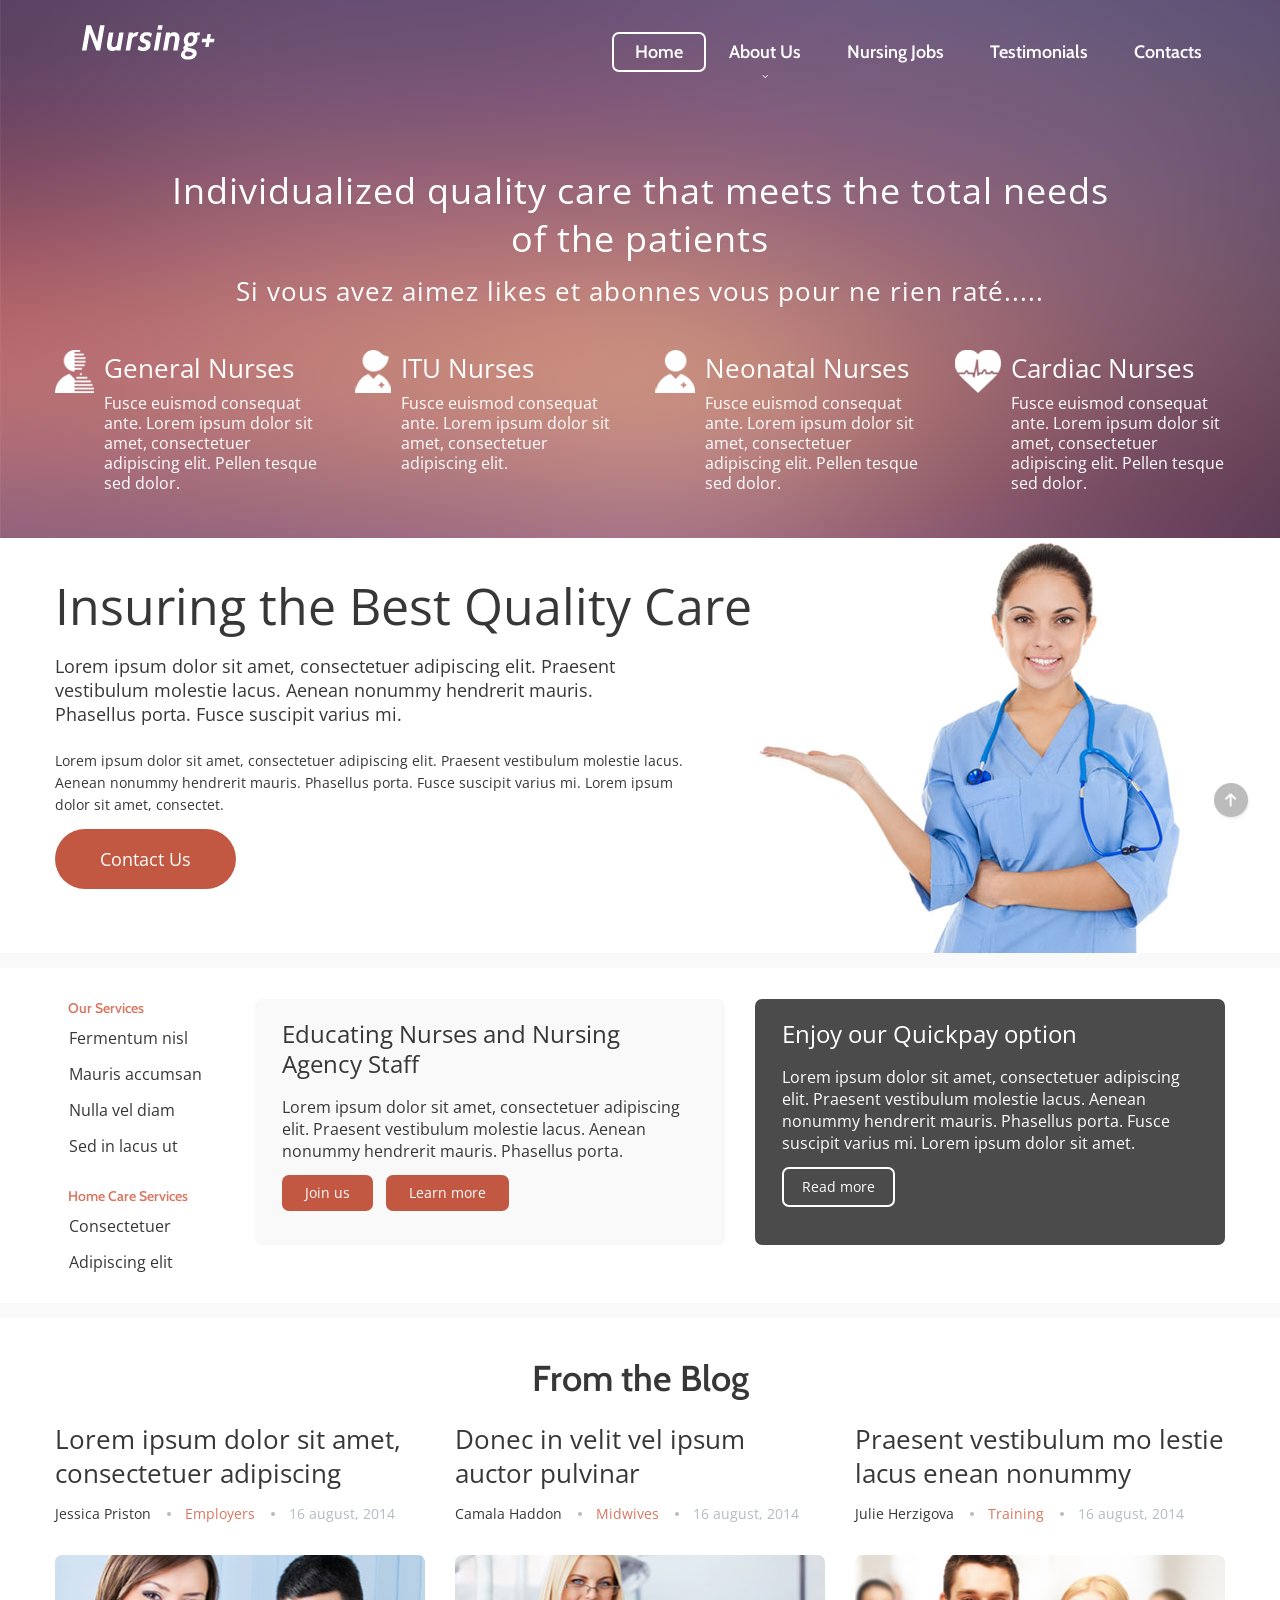
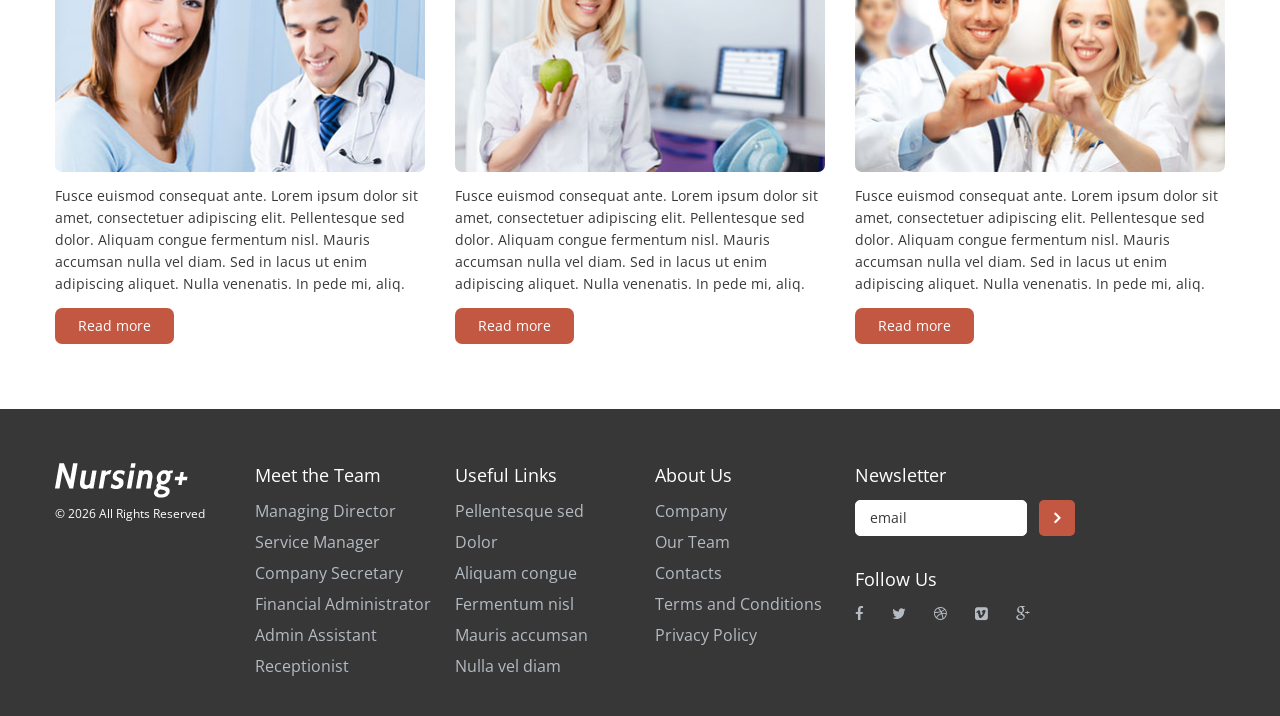
<file: index.html>
<!DOCTYPE html>
<html lang="en">
<head>
<title>Home</title>
<meta charset="utf-8">    
<meta name="viewport" content="width=device-width, initial-scale=1.0">
<link rel="icon" href="img/favicon.ico" type="image/x-icon">
<link rel="shortcut icon" href="img/favicon.ico" type="image/x-icon" />
<meta name="description" content="Your description">
<meta name="keywords" content="Your keywords">
<meta name="author" content="Your name">
<meta name = "format-detection" content = "telephone=no" />
<!--CSS-->
<link rel="stylesheet" href="css/bootstrap.css" >
<link rel="stylesheet" href="css/style.css">
<link rel="stylesheet" href="css/animate.css">
<link rel="stylesheet" href="fonts/font-awesome.css">
<!--JS-->
<script src="js/jquery.js"></script>
<script src="js/jquery-migrate-1.2.1.min.js"></script>
<script src="js/jquery.easing.1.3.js"></script>
<script src="js/jquery.mobilemenu.js"></script>
<script src="js/jquery.equalheights.js"></script> 
<script src="js/sForm.js"></script>
<!--[if (gt IE 9)|!(IE)]><!-->
<script src="js/wow/wow.js"></script>
<script src="js/wow/device.min.js"></script>
<script>
    $(document).ready(function () {       
      if ($('html').hasClass('desktop')) {
        new WOW().init();
      }   
    });
</script>
<!--<![endif]-->

<!--[if lt IE 9]>
    <script src="https://oss.maxcdn.com/libs/html5shiv/3.7.0/html5shiv.js"></script>
    <script src="https://oss.maxcdn.com/libs/respond.js/1.3.0/respond.min.js"></script>

    <div id="ie6-alert" style="width: 100%; text-align:center;">
    <img src="http://beatie6.frontcube.com/images/ie6.jpg" alt="Upgrade IE 6" width="640" height="344" border="0" usemap="#Map" longdesc="http://die6.frontcube.com" />
      <map name="Map" id="Map"><area shape="rect" coords="496,201,604,329" href="http://www.microsoft.com/windows/internet-explorer/default.aspx" target="_blank" alt="Download Interent Explorer" /><area shape="rect" coords="380,201,488,329" href="http://www.apple.com/safari/download/" target="_blank" alt="Download Apple Safari" /><area shape="rect" coords="268,202,376,330" href="http://www.opera.com/download/" target="_blank" alt="Download Opera" /><area shape="rect" coords="155,202,263,330" href="http://www.mozilla.com/" target="_blank" alt="Download Firefox" />
        <area shape="rect" coords="35,201,143,329" href="http://www.google.com/chrome" target="_blank" alt="Download Google Chrome" />
      </map>
  </div>
  <![endif]-->
</head>
<body>
<!--header-->
<header class="indent clearfix">
    <div class="container">
        <h1 class="navbar-brand navbar-brand_ wow fadeIn" data-wow-delay="0.2s"><a href="index.html"><img src="img/logo.png" alt="logo"></a></h1>
        <nav class="navbar navbar-default navbar-static-top tm_navbar clearfix" role="navigation">
            <ul class="nav sf-menu clearfix">
                <li class="active"><a href="index.html">Home</a></li>
                <li class="sub-menu"><a href="index-1.html">About Us</a><span class="fa fa-angle-down"></span>
                    <ul class="submenu">
        				<li><a href="#">Aliquam congue</a></li>
        				<li><a href="#">Fermentum nisl</a><span class="fa fa-angle-right"></span>
                            <ul class="submenu">
                                <li><a href="#">In pede mi</a></li>
                                <li><a href="#">Aliquet sit amet</a></li>
                                <li><a href="#">Auctor ut, ligula</a></li>
                            </ul> 
                        </li>
        				<li><a href="#">Mauris accumsan</a></li>
        			</ul>
                </li>
                <li><a href="index-2.html">Nursing Jobs</a></li>
                <li><a href="index-3.html">Testimonials</a></li>
                <li><a href="index-4.html">Contacts</a></li>
            </ul>
        </nav>
        <div class="clearfix"></div>
        <div class="row">
            <div class="col-lg-10 col-lg-offset-1">
                <div class="box">
                    <p class="title">Individualized quality care that meets the total needs of the patients</p>
                    <p class="description">Si vous avez aimez likes et abonnes vous pour ne rien raté.....</p>
                    
                </div>
            </div>
            <div class="col-lg-3 col-md-3 col-sm-6">
                <div class="list_box">
                    <figure><img src="img/page1_icon1.png" alt=""></figure>
                    <div class="extra-wrap">
                        <p class="title">General Nurses</p>
                        <p>Fusce euismod consequat ante. Lorem ipsum dolor sit amet, consectetuer adipiscing elit. Pellen tesque sed dolor.</p>
                    </div>
                </div>
            </div>
            <div class="col-lg-3 col-md-3 col-sm-6">
                <div class="list_box">
                    <figure><img src="img/page1_icon2.png" alt=""></figure>
                    <div class="extra-wrap">
                        <p class="title">ITU Nurses</p>
                        <p>Fusce euismod consequat ante. Lorem ipsum dolor sit amet, consectetuer adipiscing elit. </p>
                    </div>
                </div>
            </div>
            <div class="col-lg-3 col-md-3 col-sm-6">
                <div class="list_box">
                    <figure><img src="img/page1_icon3.png" alt=""></figure>
                    <div class="extra-wrap">
                        <p class="title">Neonatal Nurses</p>
                        <p>Fusce euismod consequat ante. Lorem ipsum dolor sit amet, consectetuer adipiscing elit. Pellen tesque sed dolor. </p>
                    </div>
                </div>
            </div>
            <div class="col-lg-3 col-md-3 col-sm-6">
                <div class="list_box">
                    <figure><img src="img/page1_icon4.png" alt=""></figure>
                    <div class="extra-wrap">
                        <p class="title">Cardiac Nurses</p>
                        <p>Fusce euismod consequat ante. Lorem ipsum dolor sit amet, consectetuer adipiscing elit. Pellen tesque sed dolor. </p>
                    </div>
                </div>
            </div>
        </div>
    </div>
</header>
<!--content-->
<div class="content"> 
    <div class="thumb-box1">
        <div class="container">
            <section>
                <div class="row">
                    <div class="col-lg-8">
                        <p class="title wow fadeInLeft">Insuring the Best Quality Care</p>
                        <div class="row">
                            <div class="col-lg-9 wow fadeInLeft">
                                <p class="description">Lorem ipsum dolor sit amet, consectetuer adipiscing elit. Praesent vestibulum molestie lacus. Aenean nonummy hendrerit mauris. Phasellus porta. Fusce suscipit varius mi.</p>
                            </div>
                            <div class="col-lg-10 wow fadeInLeft">
                                <p>Lorem ipsum dolor sit amet, consectetuer adipiscing elit. Praesent vestibulum molestie lacus. Aenean nonummy hendrerit mauris. Phasellus porta. Fusce suscipit varius mi. Lorem ipsum dolor sit amet, consectet.</p>
                                <a href="index-4.html" class="btn-default btn1">Contact Us</a>
                            </div>
                        </div>
                    </div>
                </div>
            </section>
        </div>
    </div>
    <div class="thumb-box2">
        <div class="container">
            <div class="row">
                <div class="col-lg-2 col-md-6 col-sm-6 wow fadeInUp">
                    <p class="title">Our Services</p>
                    <ul class="list1">
                        <li><a href="#">Fermentum nisl</a></li>
                        <li><a href="#">Mauris accumsan</a></li>
                        <li><a href="#">Nulla vel diam</a></li>
                        <li><a href="#">Sed in lacus ut</a></li>
                    </ul>
                    <p class="title">Home Care Services</p>
                    <ul class="list1">
                        <li><a href="#">Consectetuer</a></li>
                        <li><a href="#">Adipiscing elit</a></li>
                    </ul>
                </div>
                <div class="col-lg-5 col-md-6 col-sm-6 wow fadeInUp" data-wow-delay="0.1s">
                    <div class="box maxheight">
                        <p class="description">Educating Nurses and Nursing Agency Staff</p>
                        <p>Lorem ipsum dolor sit amet, consectetuer adipiscing elit. Praesent vestibulum molestie lacus. Aenean nonummy hendrerit mauris. Phasellus porta.</p>
                        <a href="#" class="btn-default btn2">Join us</a>
                        <a href="#" class="btn-default btn2">Learn more</a>
                    </div>
                </div>
                <div class="col-lg-5 col-md-12 col-sm-12 wow fadeInUp" data-wow-delay="0.2s">
                    <div class="box2 maxheight">
                        <p class="description">Enjoy our Quickpay option</p>
                        <p>Lorem ipsum dolor sit amet, consectetuer adipiscing elit. Praesent vestibulum molestie lacus. Aenean nonummy hendrerit mauris. Phasellus porta. Fusce suscipit varius mi. Lorem ipsum dolor sit amet.</p>
                        <a href="#" class="btn-default btn3">Read more</a>
                    </div>
                </div>
            </div>
        </div>
    </div>
    <div class="thumb-box3">
        <div class="container">
            <h2 class="indent">From the Blog</h2>
            <div class="row">
                <div class="col-lg-4 col-md-4 col-sm-4 wow fadeInUp">
                    <p class="title">Lorem ipsum dolor sit amet, consectetuer adipiscing</p>
                    <p class="meta">Jessica Priston <a href="#">Employers</a> <time datetime="2014-01-01">16 august, 2014</time></p>
                    <div class="thumb-pad1">
                        <div class="thumbnail">
                            <figure><img src="img/page1_pic1.jpg" alt=""></figure>
                            <div class="caption">
                                <p>Fusce euismod consequat ante. Lorem ipsum dolor sit amet, consectetuer adipiscing elit. Pellentesque sed dolor. Aliquam congue fermentum nisl. Mauris accumsan nulla vel diam. Sed in lacus ut enim adipiscing aliquet. Nulla venenatis. In pede mi, aliq.</p>
                                <a href="#" class="btn-default btn2">Read more</a>
                            </div>  
                        </div>
                    </div>
                </div>
                <div class="col-lg-4 col-md-4 col-sm-4 wow fadeInUp" data-wow-delay="0.1s">
                    <p class="title">Donec in velit vel ipsum auctor pulvinar</p>
                    <p class="meta">Camala Haddon <a href="#">Midwives</a> <time datetime="2014-01-01">16 august, 2014</time></p>
                    <div class="thumb-pad1">
                        <div class="thumbnail">
                            <figure><img src="img/page1_pic2.jpg" alt=""></figure>
                            <div class="caption">
                                <p>Fusce euismod consequat ante. Lorem ipsum dolor sit amet, consectetuer adipiscing elit. Pellentesque sed dolor. Aliquam congue fermentum nisl. Mauris accumsan nulla vel diam. Sed in lacus ut enim adipiscing aliquet. Nulla venenatis. In pede mi, aliq.</p>
                                <a href="#" class="btn-default btn2">Read more</a>
                            </div>  
                        </div>
                    </div>
                </div>
                <div class="col-lg-4 col-md-4 col-sm-4 wow fadeInUp" data-wow-delay="0.2s">
                    <p class="title">Praesent vestibulum mo lestie lacus enean nonummy</p>
                    <p class="meta">Julie Herzigova <a href="#">Training</a> <time datetime="2014-01-01">16 august, 2014</time></p>
                    <div class="thumb-pad1">
                        <div class="thumbnail">
                            <figure><img src="img/page1_pic3.jpg" alt=""></figure>
                            <div class="caption">
                                <p>Fusce euismod consequat ante. Lorem ipsum dolor sit amet, consectetuer adipiscing elit. Pellentesque sed dolor. Aliquam congue fermentum nisl. Mauris accumsan nulla vel diam. Sed in lacus ut enim adipiscing aliquet. Nulla venenatis. In pede mi, aliq.</p>
                                <a href="#" class="btn-default btn2">Read more</a>
                            </div>  
                        </div>
                    </div>
                </div>
            </div>
        </div>
    </div>
</div>
<!--footer-->
<footer>
    <div class="container">
        <div class="row">
            <div class="col-lg-2 col-md-12 col-sm-12">
                <figure><img src="img/logo.png" alt=""></figure>
                <p>&copy; <em id="copyright-year"></em> All Rights Reserved</p>
            </div>
            <div class="col-lg-2 col-md-4 col-sm-4">
                <strong>Meet the Team</strong>
                <ul class="list2">
                    <li><a href="#">Managing Director</a></li>
                    <li><a href="#">Service Manager</a></li>
                    <li><a href="#">Company Secretary</a></li>
                    <li><a href="#">Financial Administrator</a></li>
                    <li><a href="#">Admin Assistant</a></li>
                    <li><a href="#">Receptionist</a></li>
                </ul>
            </div>
            <div class="col-lg-2 col-md-4 col-sm-4">
                <strong>Useful Links</strong>
                <ul class="list2">
                    <li><a href="#">Pellentesque sed</a></li>
                    <li><a href="#">Dolor</a></li>
                    <li><a href="#">Aliquam congue</a></li>
                    <li><a href="#">Fermentum nisl</a></li>
                    <li><a href="#">Mauris accumsan</a></li>
                    <li><a href="#">Nulla vel diam</a></li>
                </ul>
            </div>
            <div class="col-lg-2 col-md-4 col-sm-4">
                <strong>About Us</strong>
                <ul class="list2">
                    <li><a href="#">Company</a></li>
                    <li><a href="#">Our Team</a></li>
                    <li><a href="index-4.html">Contacts</a></li>
                    <li><a href="#">Terms and Conditions</a></li>
                    <li><a href="index-5.html">Privacy Policy</a></li>
                </ul>
            </div>
            <div class="col-lg-4 col-md-12 col-sm-12">
                <strong>Newsletter</strong>
                <form id="newsletter" accept-charset="utf-8">
        			<div class="success">Your subscribe request has been sent!</div>
                    <label class="email">
        		    	<input type="email" value="email">
        		    	<span class="error">*This is not a valid email address.</span>
        		    </label>
                    <a href="#" data-type="submit" class="fa fa-angle-right"></a>
        		</form>
                <strong>Follow Us</strong>
                <ul class="follow_icon">
                    <li><a href="#" class="fa fa-facebook"></a></li>
                    <li><a href="#" class="fa fa-twitter"></a></li>
                    <li><a href="#" class="fa fa-dribbble"></a></li>
                    <li><a href="#" class="fa fa-vimeo-square"></a></li>
                    <li><a href="#" class="fa fa-google-plus"></a></li>
                </ul>
            </div>
        </div>
        
    </div>
  <!-- {%FOOTER_LINK} -->
</footer>
<script src="js/bootstrap.min.js"></script>
<script src="js/tm-scripts.js"></script>
</body>
</html>
</file>
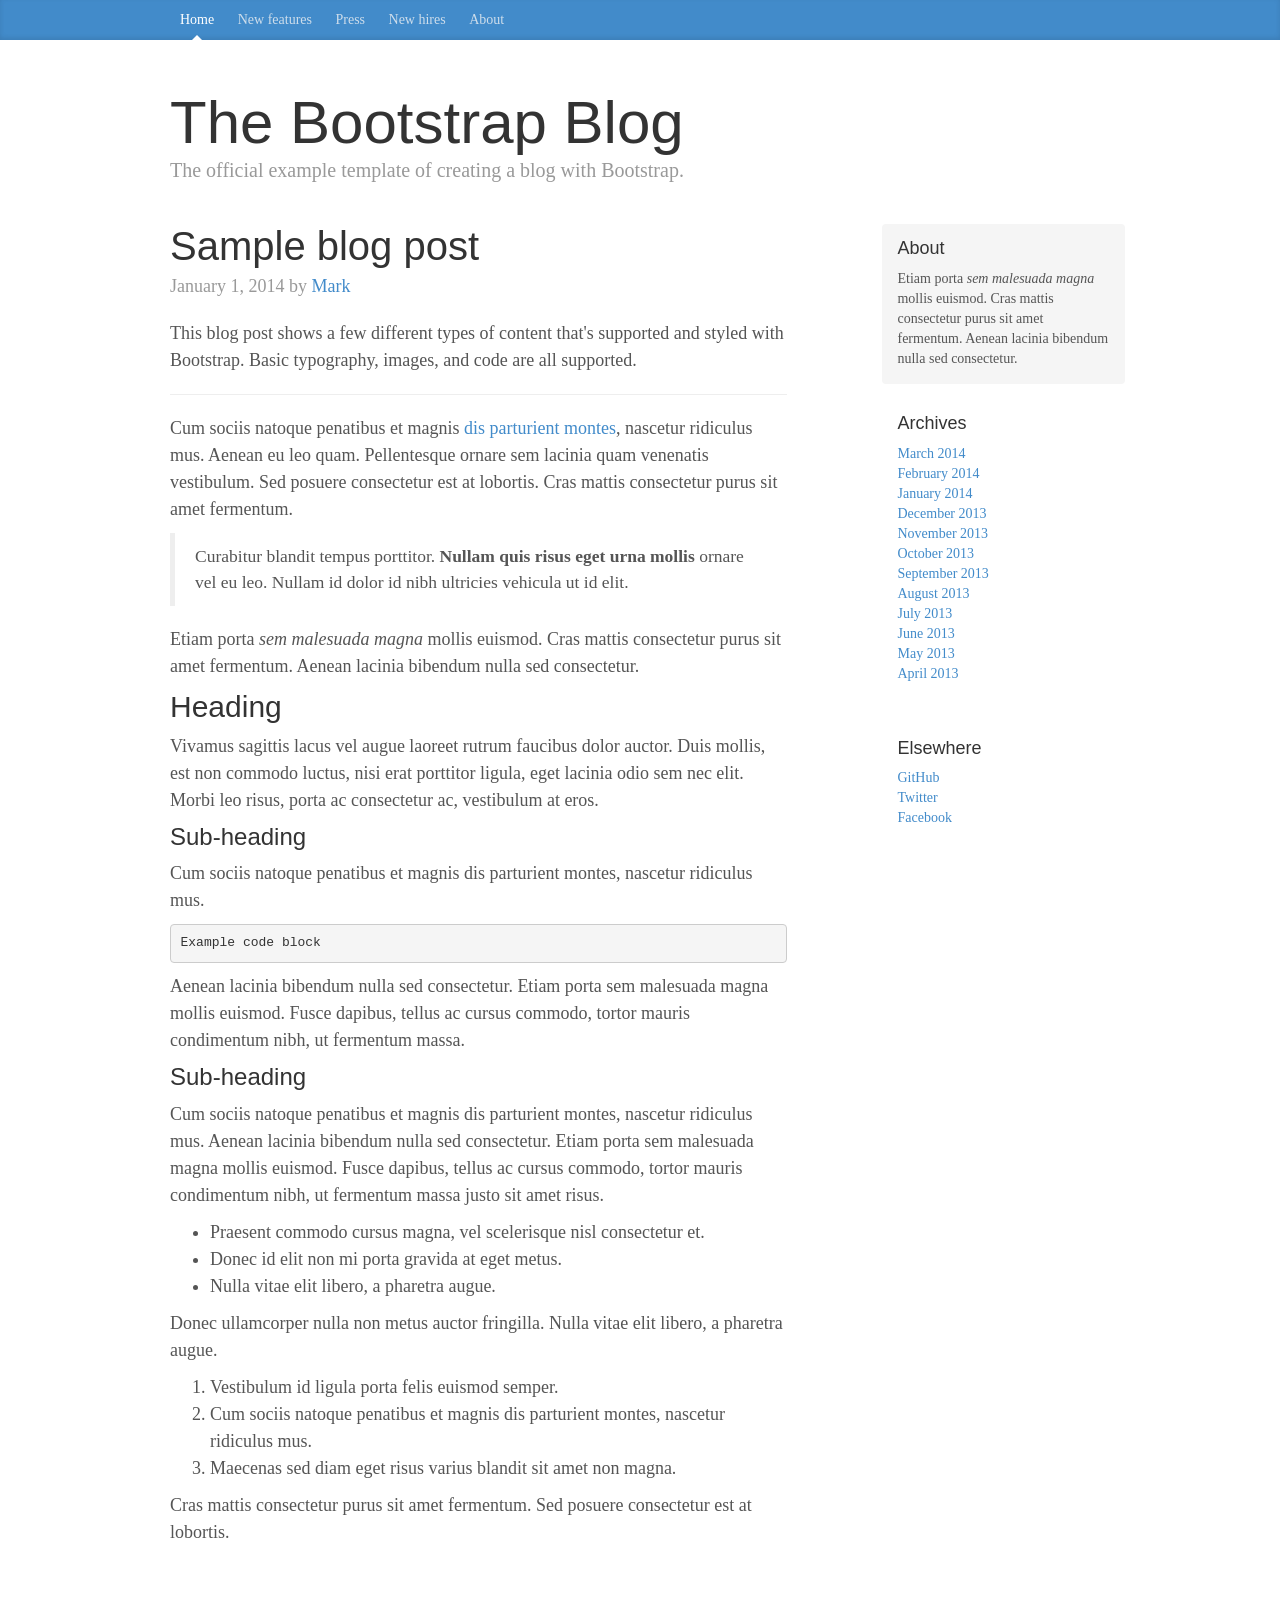
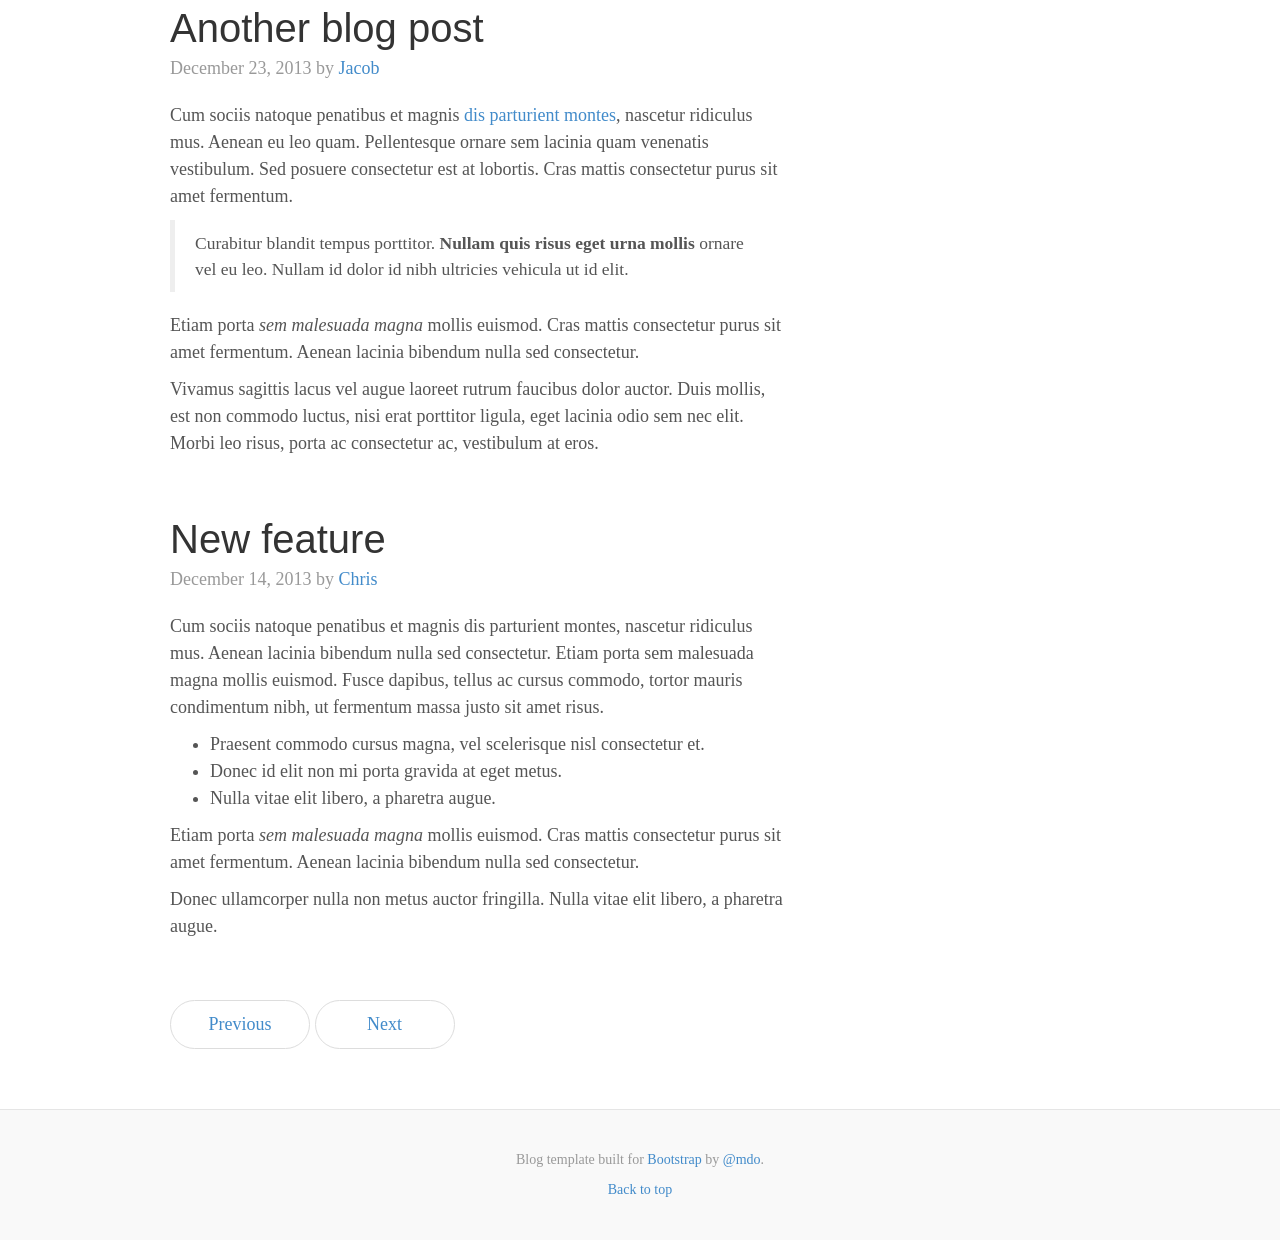
<file: assets/examples/blog/index.html>
<!DOCTYPE html>
<html lang="en">
  <head>
    <meta charset="utf-8">
    <meta http-equiv="X-UA-Compatible" content="IE=edge">
    <meta name="viewport" content="width=device-width, initial-scale=1">
    <meta name="description" content="">
    <meta name="author" content="">
    <link rel="icon" href="../../favicon.ico">

    <title>Blog Template for Bootstrap</title>

    <!-- Bootstrap core CSS -->
    <link href="../../dist/css/bootstrap.min.css" rel="stylesheet">

    <!-- Custom styles for this template -->
    <link href="blog.css" rel="stylesheet">

    <!-- Just for debugging purposes. Don't actually copy these 2 lines! -->
    <!--[if lt IE 9]><script src="../../assets/js/ie8-responsive-file-warning.js"></script><![endif]-->
    <script src="../../assets/js/ie-emulation-modes-warning.js"></script>

    <!-- HTML5 shim and Respond.js IE8 support of HTML5 elements and media queries -->
    <!--[if lt IE 9]>
      <script src="https://oss.maxcdn.com/html5shiv/3.7.2/html5shiv.min.js"></script>
      <script src="https://oss.maxcdn.com/respond/1.4.2/respond.min.js"></script>
    <![endif]-->
  </head>

  <body>

    <div class="blog-masthead">
      <div class="container">
        <nav class="blog-nav">
          <a class="blog-nav-item active" href="#">Home</a>
          <a class="blog-nav-item" href="#">New features</a>
          <a class="blog-nav-item" href="#">Press</a>
          <a class="blog-nav-item" href="#">New hires</a>
          <a class="blog-nav-item" href="#">About</a>
        </nav>
      </div>
    </div>

    <div class="container">

      <div class="blog-header">
        <h1 class="blog-title">The Bootstrap Blog</h1>
        <p class="lead blog-description">The official example template of creating a blog with Bootstrap.</p>
      </div>

      <div class="row">

        <div class="col-sm-8 blog-main">

          <div class="blog-post">
            <h2 class="blog-post-title">Sample blog post</h2>
            <p class="blog-post-meta">January 1, 2014 by <a href="#">Mark</a></p>

            <p>This blog post shows a few different types of content that's supported and styled with Bootstrap. Basic typography, images, and code are all supported.</p>
            <hr>
            <p>Cum sociis natoque penatibus et magnis <a href="#">dis parturient montes</a>, nascetur ridiculus mus. Aenean eu leo quam. Pellentesque ornare sem lacinia quam venenatis vestibulum. Sed posuere consectetur est at lobortis. Cras mattis consectetur purus sit amet fermentum.</p>
            <blockquote>
              <p>Curabitur blandit tempus porttitor. <strong>Nullam quis risus eget urna mollis</strong> ornare vel eu leo. Nullam id dolor id nibh ultricies vehicula ut id elit.</p>
            </blockquote>
            <p>Etiam porta <em>sem malesuada magna</em> mollis euismod. Cras mattis consectetur purus sit amet fermentum. Aenean lacinia bibendum nulla sed consectetur.</p>
            <h2>Heading</h2>
            <p>Vivamus sagittis lacus vel augue laoreet rutrum faucibus dolor auctor. Duis mollis, est non commodo luctus, nisi erat porttitor ligula, eget lacinia odio sem nec elit. Morbi leo risus, porta ac consectetur ac, vestibulum at eros.</p>
            <h3>Sub-heading</h3>
            <p>Cum sociis natoque penatibus et magnis dis parturient montes, nascetur ridiculus mus.</p>
            <pre><code>Example code block</code></pre>
            <p>Aenean lacinia bibendum nulla sed consectetur. Etiam porta sem malesuada magna mollis euismod. Fusce dapibus, tellus ac cursus commodo, tortor mauris condimentum nibh, ut fermentum massa.</p>
            <h3>Sub-heading</h3>
            <p>Cum sociis natoque penatibus et magnis dis parturient montes, nascetur ridiculus mus. Aenean lacinia bibendum nulla sed consectetur. Etiam porta sem malesuada magna mollis euismod. Fusce dapibus, tellus ac cursus commodo, tortor mauris condimentum nibh, ut fermentum massa justo sit amet risus.</p>
            <ul>
              <li>Praesent commodo cursus magna, vel scelerisque nisl consectetur et.</li>
              <li>Donec id elit non mi porta gravida at eget metus.</li>
              <li>Nulla vitae elit libero, a pharetra augue.</li>
            </ul>
            <p>Donec ullamcorper nulla non metus auctor fringilla. Nulla vitae elit libero, a pharetra augue.</p>
            <ol>
              <li>Vestibulum id ligula porta felis euismod semper.</li>
              <li>Cum sociis natoque penatibus et magnis dis parturient montes, nascetur ridiculus mus.</li>
              <li>Maecenas sed diam eget risus varius blandit sit amet non magna.</li>
            </ol>
            <p>Cras mattis consectetur purus sit amet fermentum. Sed posuere consectetur est at lobortis.</p>
          </div><!-- /.blog-post -->

          <div class="blog-post">
            <h2 class="blog-post-title">Another blog post</h2>
            <p class="blog-post-meta">December 23, 2013 by <a href="#">Jacob</a></p>

            <p>Cum sociis natoque penatibus et magnis <a href="#">dis parturient montes</a>, nascetur ridiculus mus. Aenean eu leo quam. Pellentesque ornare sem lacinia quam venenatis vestibulum. Sed posuere consectetur est at lobortis. Cras mattis consectetur purus sit amet fermentum.</p>
            <blockquote>
              <p>Curabitur blandit tempus porttitor. <strong>Nullam quis risus eget urna mollis</strong> ornare vel eu leo. Nullam id dolor id nibh ultricies vehicula ut id elit.</p>
            </blockquote>
            <p>Etiam porta <em>sem malesuada magna</em> mollis euismod. Cras mattis consectetur purus sit amet fermentum. Aenean lacinia bibendum nulla sed consectetur.</p>
            <p>Vivamus sagittis lacus vel augue laoreet rutrum faucibus dolor auctor. Duis mollis, est non commodo luctus, nisi erat porttitor ligula, eget lacinia odio sem nec elit. Morbi leo risus, porta ac consectetur ac, vestibulum at eros.</p>
          </div><!-- /.blog-post -->

          <div class="blog-post">
            <h2 class="blog-post-title">New feature</h2>
            <p class="blog-post-meta">December 14, 2013 by <a href="#">Chris</a></p>

            <p>Cum sociis natoque penatibus et magnis dis parturient montes, nascetur ridiculus mus. Aenean lacinia bibendum nulla sed consectetur. Etiam porta sem malesuada magna mollis euismod. Fusce dapibus, tellus ac cursus commodo, tortor mauris condimentum nibh, ut fermentum massa justo sit amet risus.</p>
            <ul>
              <li>Praesent commodo cursus magna, vel scelerisque nisl consectetur et.</li>
              <li>Donec id elit non mi porta gravida at eget metus.</li>
              <li>Nulla vitae elit libero, a pharetra augue.</li>
            </ul>
            <p>Etiam porta <em>sem malesuada magna</em> mollis euismod. Cras mattis consectetur purus sit amet fermentum. Aenean lacinia bibendum nulla sed consectetur.</p>
            <p>Donec ullamcorper nulla non metus auctor fringilla. Nulla vitae elit libero, a pharetra augue.</p>
          </div><!-- /.blog-post -->

          <ul class="pager">
            <li><a href="#">Previous</a></li>
            <li><a href="#">Next</a></li>
          </ul>

        </div><!-- /.blog-main -->

        <div class="col-sm-3 col-sm-offset-1 blog-sidebar">
          <div class="sidebar-module sidebar-module-inset">
            <h4>About</h4>
            <p>Etiam porta <em>sem malesuada magna</em> mollis euismod. Cras mattis consectetur purus sit amet fermentum. Aenean lacinia bibendum nulla sed consectetur.</p>
          </div>
          <div class="sidebar-module">
            <h4>Archives</h4>
            <ol class="list-unstyled">
              <li><a href="#">March 2014</a></li>
              <li><a href="#">February 2014</a></li>
              <li><a href="#">January 2014</a></li>
              <li><a href="#">December 2013</a></li>
              <li><a href="#">November 2013</a></li>
              <li><a href="#">October 2013</a></li>
              <li><a href="#">September 2013</a></li>
              <li><a href="#">August 2013</a></li>
              <li><a href="#">July 2013</a></li>
              <li><a href="#">June 2013</a></li>
              <li><a href="#">May 2013</a></li>
              <li><a href="#">April 2013</a></li>
            </ol>
          </div>
          <div class="sidebar-module">
            <h4>Elsewhere</h4>
            <ol class="list-unstyled">
              <li><a href="#">GitHub</a></li>
              <li><a href="#">Twitter</a></li>
              <li><a href="#">Facebook</a></li>
            </ol>
          </div>
        </div><!-- /.blog-sidebar -->

      </div><!-- /.row -->

    </div><!-- /.container -->

    <div class="blog-footer">
      <p>Blog template built for <a href="http://getbootstrap.com">Bootstrap</a> by <a href="https://twitter.com/mdo">@mdo</a>.</p>
      <p>
        <a href="#">Back to top</a>
      </p>
    </div>


    <!-- Bootstrap core JavaScript
    ================================================== -->
    <!-- Placed at the end of the document so the pages load faster -->
    <script src="https://ajax.googleapis.com/ajax/libs/jquery/1.11.1/jquery.min.js"></script>
    <script src="../../dist/js/bootstrap.min.js"></script>
    <script src="../../assets/js/docs.min.js"></script>
    <!-- IE10 viewport hack for Surface/desktop Windows 8 bug -->
    <script src="../../assets/js/ie10-viewport-bug-workaround.js"></script>
  </body>
</html>
</file>
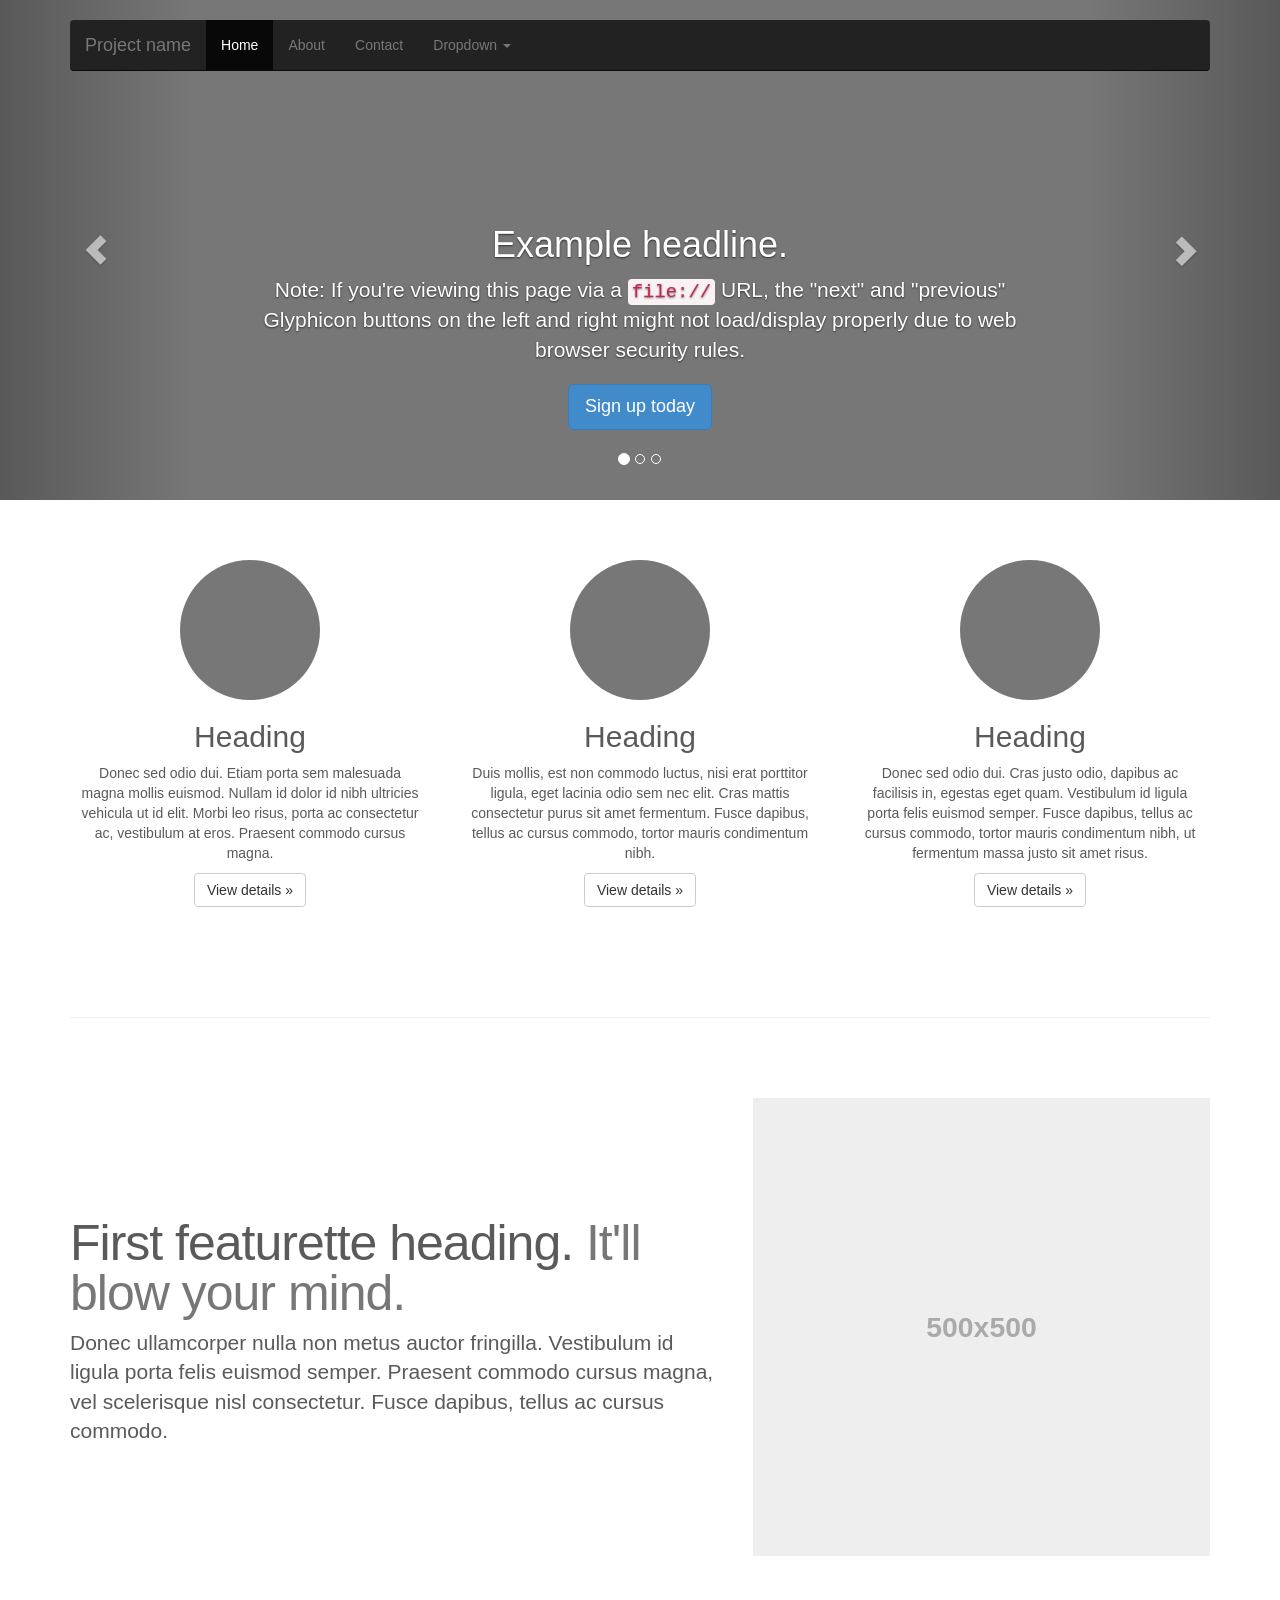
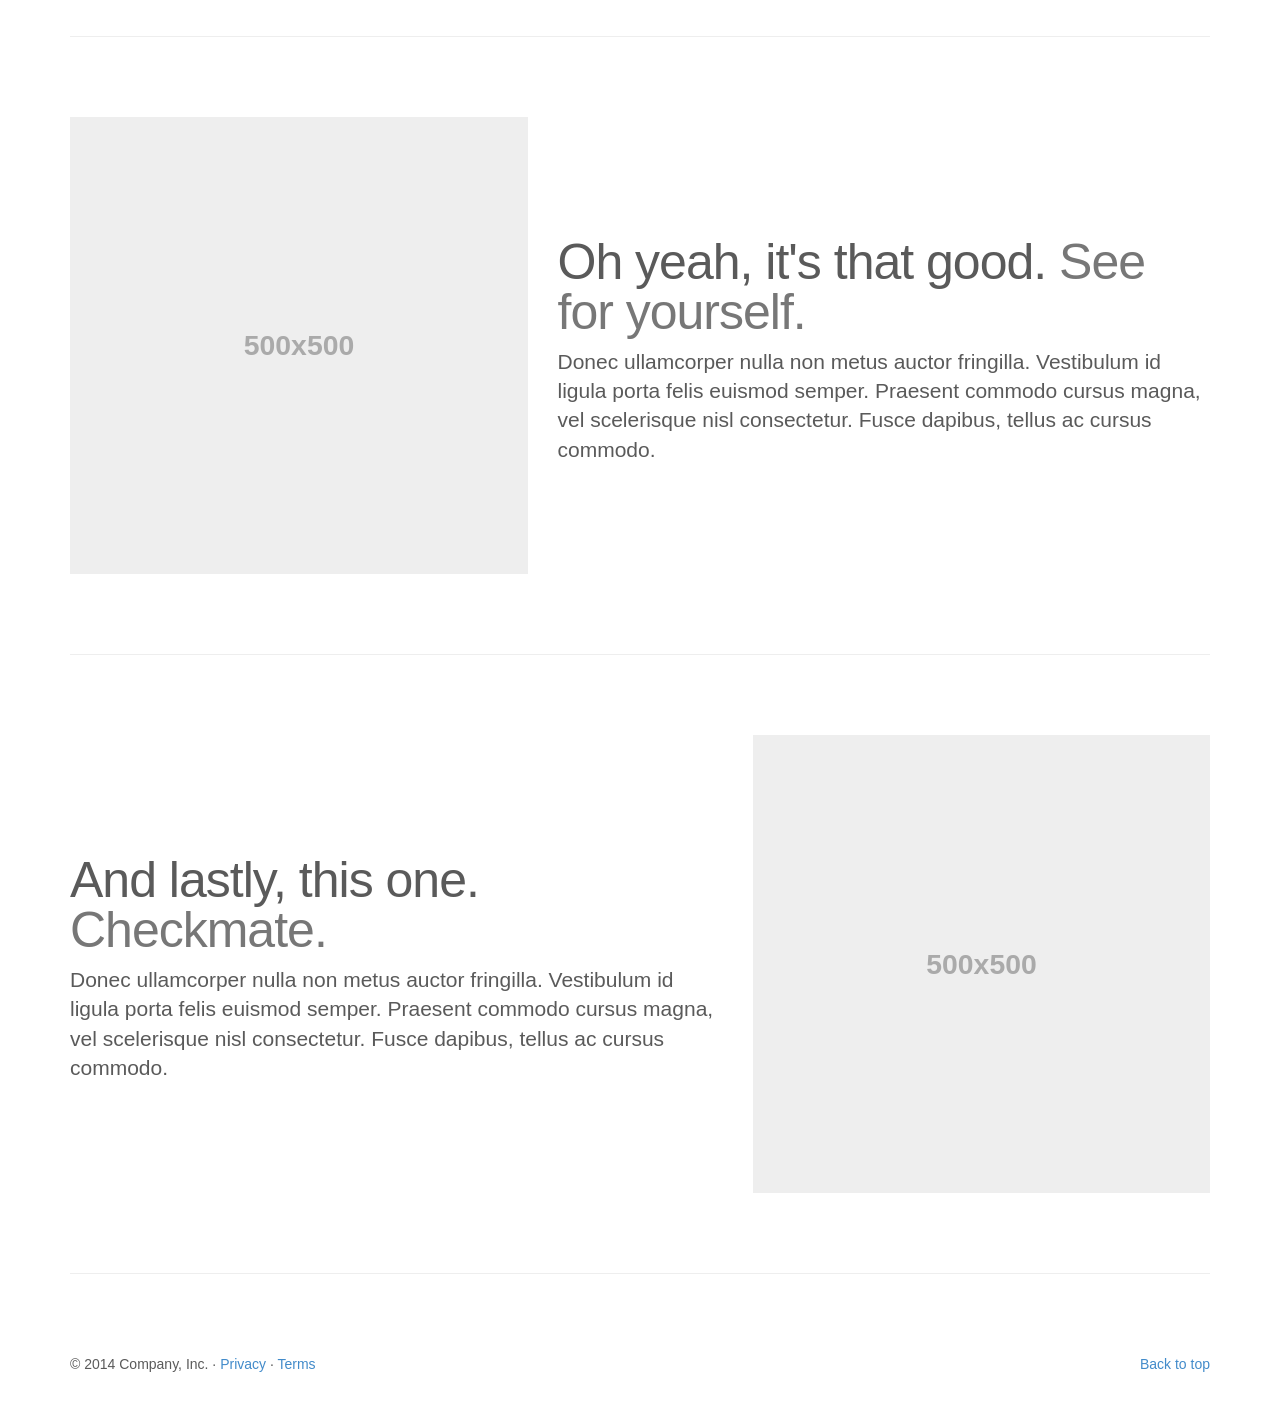
<file: assets/examples/carousel/index.html>
<!DOCTYPE html>
<html lang="en">
  <head>
    <meta charset="utf-8">
    <meta http-equiv="X-UA-Compatible" content="IE=edge">
    <meta name="viewport" content="width=device-width, initial-scale=1">
    <meta name="description" content="">
    <meta name="author" content="">
    <link rel="icon" href="../../favicon.ico">

    <title>Carousel Template for Bootstrap</title>

    <!-- Bootstrap core CSS -->
    <link href="../../dist/css/bootstrap.min.css" rel="stylesheet">

    <!-- Just for debugging purposes. Don't actually copy these 2 lines! -->
    <!--[if lt IE 9]><script src="../../assets/js/ie8-responsive-file-warning.js"></script><![endif]-->
    <script src="../../assets/js/ie-emulation-modes-warning.js"></script>

    <!-- HTML5 shim and Respond.js IE8 support of HTML5 elements and media queries -->
    <!--[if lt IE 9]>
      <script src="https://oss.maxcdn.com/html5shiv/3.7.2/html5shiv.min.js"></script>
      <script src="https://oss.maxcdn.com/respond/1.4.2/respond.min.js"></script>
    <![endif]-->

    <!-- Custom styles for this template -->
    <link href="carousel.css" rel="stylesheet">
  </head>
<!-- NAVBAR
================================================== -->
  <body>
    <div class="navbar-wrapper">
      <div class="container">

        <div class="navbar navbar-inverse navbar-static-top" role="navigation">
          <div class="container">
            <div class="navbar-header">
              <button type="button" class="navbar-toggle collapsed" data-toggle="collapse" data-target=".navbar-collapse">
                <span class="sr-only">Toggle navigation</span>
                <span class="icon-bar"></span>
                <span class="icon-bar"></span>
                <span class="icon-bar"></span>
              </button>
              <a class="navbar-brand" href="#">Project name</a>
            </div>
            <div class="navbar-collapse collapse">
              <ul class="nav navbar-nav">
                <li class="active"><a href="#">Home</a></li>
                <li><a href="#about">About</a></li>
                <li><a href="#contact">Contact</a></li>
                <li class="dropdown">
                  <a href="#" class="dropdown-toggle" data-toggle="dropdown">Dropdown <span class="caret"></span></a>
                  <ul class="dropdown-menu" role="menu">
                    <li><a href="#">Action</a></li>
                    <li><a href="#">Another action</a></li>
                    <li><a href="#">Something else here</a></li>
                    <li class="divider"></li>
                    <li class="dropdown-header">Nav header</li>
                    <li><a href="#">Separated link</a></li>
                    <li><a href="#">One more separated link</a></li>
                  </ul>
                </li>
              </ul>
            </div>
          </div>
        </div>

      </div>
    </div>


    <!-- Carousel
    ================================================== -->
    <div id="myCarousel" class="carousel slide" data-ride="carousel">
      <!-- Indicators -->
      <ol class="carousel-indicators">
        <li data-target="#myCarousel" data-slide-to="0" class="active"></li>
        <li data-target="#myCarousel" data-slide-to="1"></li>
        <li data-target="#myCarousel" data-slide-to="2"></li>
      </ol>
      <div class="carousel-inner" role="listbox">
        <div class="item active">
          <img src="[data-uri]" alt="First slide">
          <div class="container">
            <div class="carousel-caption">
              <h1>Example headline.</h1>
              <p>Note: If you're viewing this page via a <code>file://</code> URL, the "next" and "previous" Glyphicon buttons on the left and right might not load/display properly due to web browser security rules.</p>
              <p><a class="btn btn-lg btn-primary" href="#" role="button">Sign up today</a></p>
            </div>
          </div>
        </div>
        <div class="item">
          <img src="[data-uri]" alt="Second slide">
          <div class="container">
            <div class="carousel-caption">
              <h1>Another example headline.</h1>
              <p>Cras justo odio, dapibus ac facilisis in, egestas eget quam. Donec id elit non mi porta gravida at eget metus. Nullam id dolor id nibh ultricies vehicula ut id elit.</p>
              <p><a class="btn btn-lg btn-primary" href="#" role="button">Learn more</a></p>
            </div>
          </div>
        </div>
        <div class="item">
          <img src="[data-uri]" alt="Third slide">
          <div class="container">
            <div class="carousel-caption">
              <h1>One more for good measure.</h1>
              <p>Cras justo odio, dapibus ac facilisis in, egestas eget quam. Donec id elit non mi porta gravida at eget metus. Nullam id dolor id nibh ultricies vehicula ut id elit.</p>
              <p><a class="btn btn-lg btn-primary" href="#" role="button">Browse gallery</a></p>
            </div>
          </div>
        </div>
      </div>
      <a class="left carousel-control" href="#myCarousel" role="button" data-slide="prev">
        <span class="glyphicon glyphicon-chevron-left"></span>
        <span class="sr-only">Previous</span>
      </a>
      <a class="right carousel-control" href="#myCarousel" role="button" data-slide="next">
        <span class="glyphicon glyphicon-chevron-right"></span>
        <span class="sr-only">Next</span>
      </a>
    </div><!-- /.carousel -->



    <!-- Marketing messaging and featurettes
    ================================================== -->
    <!-- Wrap the rest of the page in another container to center all the content. -->

    <div class="container marketing">

      <!-- Three columns of text below the carousel -->
      <div class="row">
        <div class="col-lg-4">
          <img class="img-circle" src="[data-uri]" alt="Generic placeholder image" style="width: 140px; height: 140px;">
          <h2>Heading</h2>
          <p>Donec sed odio dui. Etiam porta sem malesuada magna mollis euismod. Nullam id dolor id nibh ultricies vehicula ut id elit. Morbi leo risus, porta ac consectetur ac, vestibulum at eros. Praesent commodo cursus magna.</p>
          <p><a class="btn btn-default" href="#" role="button">View details &raquo;</a></p>
        </div><!-- /.col-lg-4 -->
        <div class="col-lg-4">
          <img class="img-circle" src="[data-uri]" alt="Generic placeholder image" style="width: 140px; height: 140px;">
          <h2>Heading</h2>
          <p>Duis mollis, est non commodo luctus, nisi erat porttitor ligula, eget lacinia odio sem nec elit. Cras mattis consectetur purus sit amet fermentum. Fusce dapibus, tellus ac cursus commodo, tortor mauris condimentum nibh.</p>
          <p><a class="btn btn-default" href="#" role="button">View details &raquo;</a></p>
        </div><!-- /.col-lg-4 -->
        <div class="col-lg-4">
          <img class="img-circle" src="[data-uri]" alt="Generic placeholder image" style="width: 140px; height: 140px;">
          <h2>Heading</h2>
          <p>Donec sed odio dui. Cras justo odio, dapibus ac facilisis in, egestas eget quam. Vestibulum id ligula porta felis euismod semper. Fusce dapibus, tellus ac cursus commodo, tortor mauris condimentum nibh, ut fermentum massa justo sit amet risus.</p>
          <p><a class="btn btn-default" href="#" role="button">View details &raquo;</a></p>
        </div><!-- /.col-lg-4 -->
      </div><!-- /.row -->


      <!-- START THE FEATURETTES -->

      <hr class="featurette-divider">

      <div class="row featurette">
        <div class="col-md-7">
          <h2 class="featurette-heading">First featurette heading. <span class="text-muted">It'll blow your mind.</span></h2>
          <p class="lead">Donec ullamcorper nulla non metus auctor fringilla. Vestibulum id ligula porta felis euismod semper. Praesent commodo cursus magna, vel scelerisque nisl consectetur. Fusce dapibus, tellus ac cursus commodo.</p>
        </div>
        <div class="col-md-5">
          <img class="featurette-image img-responsive" data-src="holder.js/500x500/auto" alt="Generic placeholder image">
        </div>
      </div>

      <hr class="featurette-divider">

      <div class="row featurette">
        <div class="col-md-5">
          <img class="featurette-image img-responsive" data-src="holder.js/500x500/auto" alt="Generic placeholder image">
        </div>
        <div class="col-md-7">
          <h2 class="featurette-heading">Oh yeah, it's that good. <span class="text-muted">See for yourself.</span></h2>
          <p class="lead">Donec ullamcorper nulla non metus auctor fringilla. Vestibulum id ligula porta felis euismod semper. Praesent commodo cursus magna, vel scelerisque nisl consectetur. Fusce dapibus, tellus ac cursus commodo.</p>
        </div>
      </div>

      <hr class="featurette-divider">

      <div class="row featurette">
        <div class="col-md-7">
          <h2 class="featurette-heading">And lastly, this one. <span class="text-muted">Checkmate.</span></h2>
          <p class="lead">Donec ullamcorper nulla non metus auctor fringilla. Vestibulum id ligula porta felis euismod semper. Praesent commodo cursus magna, vel scelerisque nisl consectetur. Fusce dapibus, tellus ac cursus commodo.</p>
        </div>
        <div class="col-md-5">
          <img class="featurette-image img-responsive" data-src="holder.js/500x500/auto" alt="Generic placeholder image">
        </div>
      </div>

      <hr class="featurette-divider">

      <!-- /END THE FEATURETTES -->


      <!-- FOOTER -->
      <footer>
        <p class="pull-right"><a href="#">Back to top</a></p>
        <p>&copy; 2014 Company, Inc. &middot; <a href="#">Privacy</a> &middot; <a href="#">Terms</a></p>
      </footer>

    </div><!-- /.container -->


    <!-- Bootstrap core JavaScript
    ================================================== -->
    <!-- Placed at the end of the document so the pages load faster -->
    <script src="https://ajax.googleapis.com/ajax/libs/jquery/1.11.1/jquery.min.js"></script>
    <script src="../../dist/js/bootstrap.min.js"></script>
    <script src="../../assets/js/docs.min.js"></script>
    <!-- IE10 viewport hack for Surface/desktop Windows 8 bug -->
    <script src="../../assets/js/ie10-viewport-bug-workaround.js"></script>
  </body>
</html>
</file>
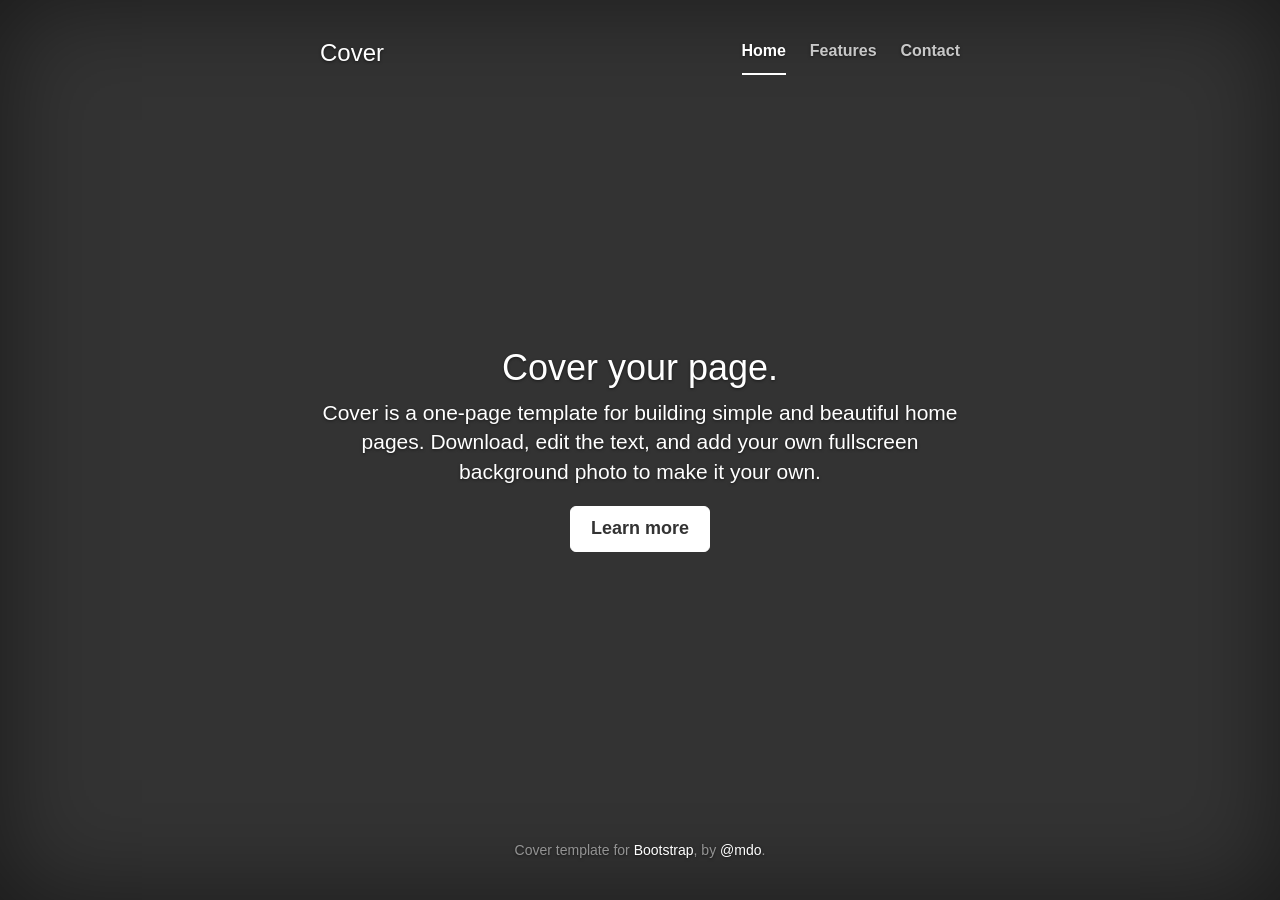
<file: assets/examples/cover/index.html>
<!DOCTYPE html>
<html lang="en">
  <head>
    <meta charset="utf-8">
    <meta http-equiv="X-UA-Compatible" content="IE=edge">
    <meta name="viewport" content="width=device-width, initial-scale=1">
    <meta name="description" content="">
    <meta name="author" content="">
    <link rel="icon" href="../../favicon.ico">

    <title>Cover Template for Bootstrap</title>

    <!-- Bootstrap core CSS -->
    <link href="../../dist/css/bootstrap.min.css" rel="stylesheet">

    <!-- Custom styles for this template -->
    <link href="cover.css" rel="stylesheet">

    <!-- Just for debugging purposes. Don't actually copy these 2 lines! -->
    <!--[if lt IE 9]><script src="../../assets/js/ie8-responsive-file-warning.js"></script><![endif]-->
    <script src="../../assets/js/ie-emulation-modes-warning.js"></script>

    <!-- HTML5 shim and Respond.js IE8 support of HTML5 elements and media queries -->
    <!--[if lt IE 9]>
      <script src="https://oss.maxcdn.com/html5shiv/3.7.2/html5shiv.min.js"></script>
      <script src="https://oss.maxcdn.com/respond/1.4.2/respond.min.js"></script>
    <![endif]-->
  </head>

  <body>

    <div class="site-wrapper">

      <div class="site-wrapper-inner">

        <div class="cover-container">

          <div class="masthead clearfix">
            <div class="inner">
              <h3 class="masthead-brand">Cover</h3>
              <ul class="nav masthead-nav">
                <li class="active"><a href="#">Home</a></li>
                <li><a href="#">Features</a></li>
                <li><a href="#">Contact</a></li>
              </ul>
            </div>
          </div>

          <div class="inner cover">
            <h1 class="cover-heading">Cover your page.</h1>
            <p class="lead">Cover is a one-page template for building simple and beautiful home pages. Download, edit the text, and add your own fullscreen background photo to make it your own.</p>
            <p class="lead">
              <a href="#" class="btn btn-lg btn-default">Learn more</a>
            </p>
          </div>

          <div class="mastfoot">
            <div class="inner">
              <p>Cover template for <a href="http://getbootstrap.com">Bootstrap</a>, by <a href="https://twitter.com/mdo">@mdo</a>.</p>
            </div>
          </div>

        </div>

      </div>

    </div>

    <!-- Bootstrap core JavaScript
    ================================================== -->
    <!-- Placed at the end of the document so the pages load faster -->
    <script src="https://ajax.googleapis.com/ajax/libs/jquery/1.11.1/jquery.min.js"></script>
    <script src="../../dist/js/bootstrap.min.js"></script>
    <script src="../../assets/js/docs.min.js"></script>
    <!-- IE10 viewport hack for Surface/desktop Windows 8 bug -->
    <script src="../../assets/js/ie10-viewport-bug-workaround.js"></script>
  </body>
</html>
</file>
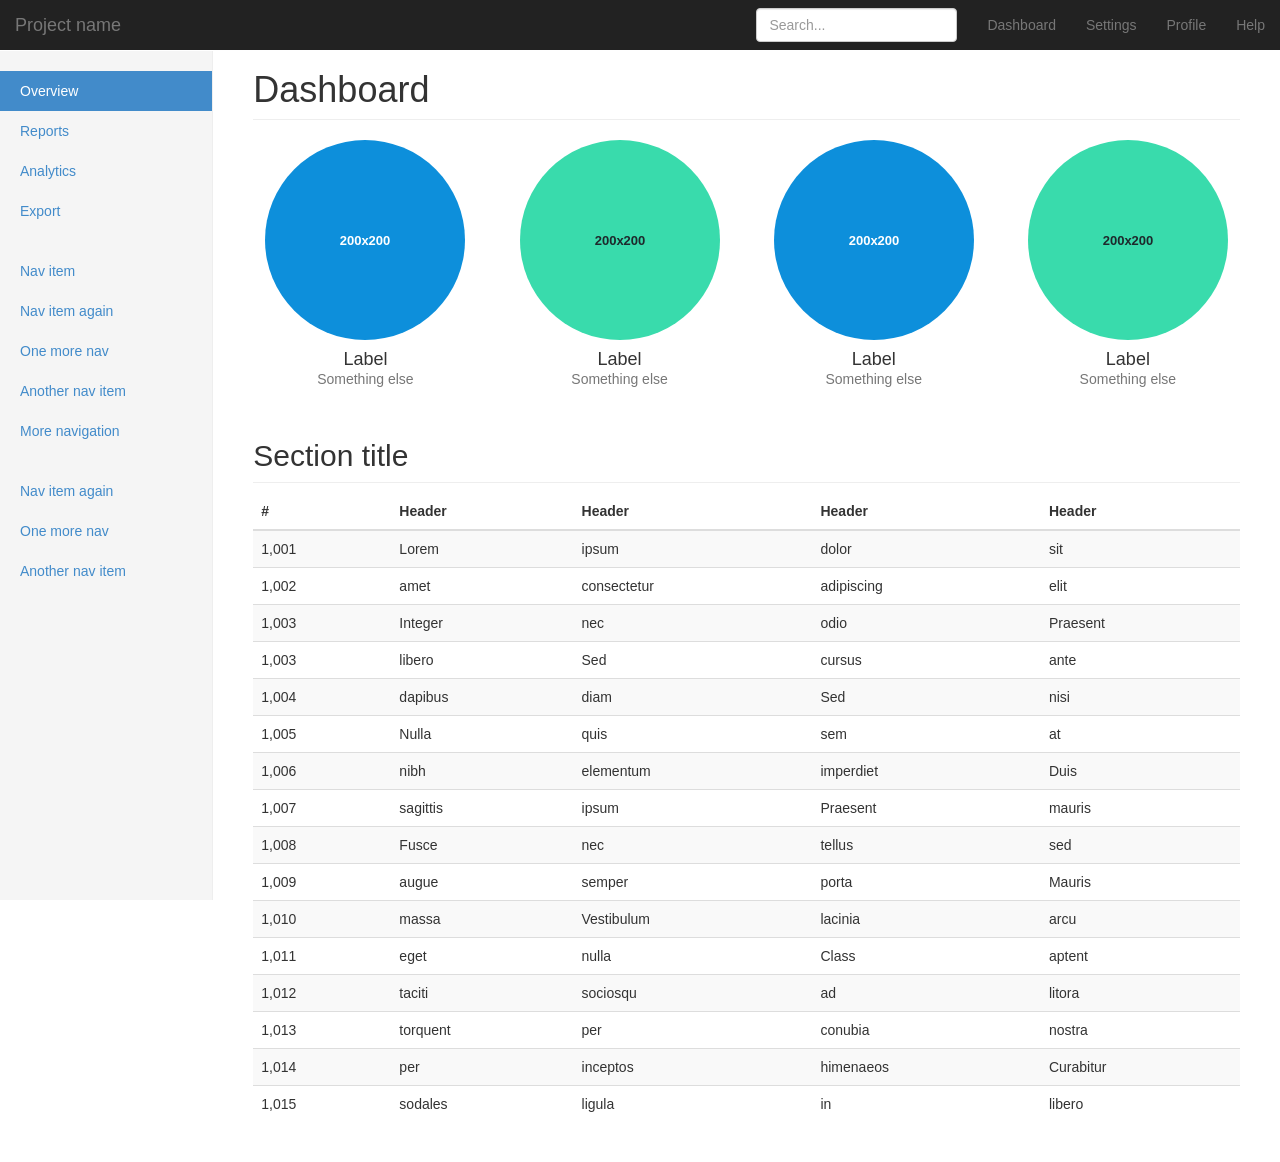
<file: assets/examples/dashboard/index.html>
<!DOCTYPE html>
<html lang="en">
  <head>
    <meta charset="utf-8">
    <meta http-equiv="X-UA-Compatible" content="IE=edge">
    <meta name="viewport" content="width=device-width, initial-scale=1">
    <meta name="description" content="">
    <meta name="author" content="">
    <link rel="icon" href="../../favicon.ico">

    <title>Dashboard Template for Bootstrap</title>

    <!-- Bootstrap core CSS -->
    <link href="../../dist/css/bootstrap.min.css" rel="stylesheet">

    <!-- Custom styles for this template -->
    <link href="dashboard.css" rel="stylesheet">

    <!-- Just for debugging purposes. Don't actually copy these 2 lines! -->
    <!--[if lt IE 9]><script src="../../assets/js/ie8-responsive-file-warning.js"></script><![endif]-->
    <script src="../../assets/js/ie-emulation-modes-warning.js"></script>

    <!-- HTML5 shim and Respond.js IE8 support of HTML5 elements and media queries -->
    <!--[if lt IE 9]>
      <script src="https://oss.maxcdn.com/html5shiv/3.7.2/html5shiv.min.js"></script>
      <script src="https://oss.maxcdn.com/respond/1.4.2/respond.min.js"></script>
    <![endif]-->
  </head>

  <body>

    <div class="navbar navbar-inverse navbar-fixed-top" role="navigation">
      <div class="container-fluid">
        <div class="navbar-header">
          <button type="button" class="navbar-toggle collapsed" data-toggle="collapse" data-target=".navbar-collapse">
            <span class="sr-only">Toggle navigation</span>
            <span class="icon-bar"></span>
            <span class="icon-bar"></span>
            <span class="icon-bar"></span>
          </button>
          <a class="navbar-brand" href="#">Project name</a>
        </div>
        <div class="navbar-collapse collapse">
          <ul class="nav navbar-nav navbar-right">
            <li><a href="#">Dashboard</a></li>
            <li><a href="#">Settings</a></li>
            <li><a href="#">Profile</a></li>
            <li><a href="#">Help</a></li>
          </ul>
          <form class="navbar-form navbar-right">
            <input type="text" class="form-control" placeholder="Search...">
          </form>
        </div>
      </div>
    </div>

    <div class="container-fluid">
      <div class="row">
        <div class="col-sm-3 col-md-2 sidebar">
          <ul class="nav nav-sidebar">
            <li class="active"><a href="#">Overview</a></li>
            <li><a href="#">Reports</a></li>
            <li><a href="#">Analytics</a></li>
            <li><a href="#">Export</a></li>
          </ul>
          <ul class="nav nav-sidebar">
            <li><a href="">Nav item</a></li>
            <li><a href="">Nav item again</a></li>
            <li><a href="">One more nav</a></li>
            <li><a href="">Another nav item</a></li>
            <li><a href="">More navigation</a></li>
          </ul>
          <ul class="nav nav-sidebar">
            <li><a href="">Nav item again</a></li>
            <li><a href="">One more nav</a></li>
            <li><a href="">Another nav item</a></li>
          </ul>
        </div>
        <div class="col-sm-9 col-sm-offset-3 col-md-10 col-md-offset-2 main">
          <h1 class="page-header">Dashboard</h1>

          <div class="row placeholders">
            <div class="col-xs-6 col-sm-3 placeholder">
              <img data-src="holder.js/200x200/auto/sky" class="img-responsive" alt="Generic placeholder thumbnail">
              <h4>Label</h4>
              <span class="text-muted">Something else</span>
            </div>
            <div class="col-xs-6 col-sm-3 placeholder">
              <img data-src="holder.js/200x200/auto/vine" class="img-responsive" alt="Generic placeholder thumbnail">
              <h4>Label</h4>
              <span class="text-muted">Something else</span>
            </div>
            <div class="col-xs-6 col-sm-3 placeholder">
              <img data-src="holder.js/200x200/auto/sky" class="img-responsive" alt="Generic placeholder thumbnail">
              <h4>Label</h4>
              <span class="text-muted">Something else</span>
            </div>
            <div class="col-xs-6 col-sm-3 placeholder">
              <img data-src="holder.js/200x200/auto/vine" class="img-responsive" alt="Generic placeholder thumbnail">
              <h4>Label</h4>
              <span class="text-muted">Something else</span>
            </div>
          </div>

          <h2 class="sub-header">Section title</h2>
          <div class="table-responsive">
            <table class="table table-striped">
              <thead>
                <tr>
                  <th>#</th>
                  <th>Header</th>
                  <th>Header</th>
                  <th>Header</th>
                  <th>Header</th>
                </tr>
              </thead>
              <tbody>
                <tr>
                  <td>1,001</td>
                  <td>Lorem</td>
                  <td>ipsum</td>
                  <td>dolor</td>
                  <td>sit</td>
                </tr>
                <tr>
                  <td>1,002</td>
                  <td>amet</td>
                  <td>consectetur</td>
                  <td>adipiscing</td>
                  <td>elit</td>
                </tr>
                <tr>
                  <td>1,003</td>
                  <td>Integer</td>
                  <td>nec</td>
                  <td>odio</td>
                  <td>Praesent</td>
                </tr>
                <tr>
                  <td>1,003</td>
                  <td>libero</td>
                  <td>Sed</td>
                  <td>cursus</td>
                  <td>ante</td>
                </tr>
                <tr>
                  <td>1,004</td>
                  <td>dapibus</td>
                  <td>diam</td>
                  <td>Sed</td>
                  <td>nisi</td>
                </tr>
                <tr>
                  <td>1,005</td>
                  <td>Nulla</td>
                  <td>quis</td>
                  <td>sem</td>
                  <td>at</td>
                </tr>
                <tr>
                  <td>1,006</td>
                  <td>nibh</td>
                  <td>elementum</td>
                  <td>imperdiet</td>
                  <td>Duis</td>
                </tr>
                <tr>
                  <td>1,007</td>
                  <td>sagittis</td>
                  <td>ipsum</td>
                  <td>Praesent</td>
                  <td>mauris</td>
                </tr>
                <tr>
                  <td>1,008</td>
                  <td>Fusce</td>
                  <td>nec</td>
                  <td>tellus</td>
                  <td>sed</td>
                </tr>
                <tr>
                  <td>1,009</td>
                  <td>augue</td>
                  <td>semper</td>
                  <td>porta</td>
                  <td>Mauris</td>
                </tr>
                <tr>
                  <td>1,010</td>
                  <td>massa</td>
                  <td>Vestibulum</td>
                  <td>lacinia</td>
                  <td>arcu</td>
                </tr>
                <tr>
                  <td>1,011</td>
                  <td>eget</td>
                  <td>nulla</td>
                  <td>Class</td>
                  <td>aptent</td>
                </tr>
                <tr>
                  <td>1,012</td>
                  <td>taciti</td>
                  <td>sociosqu</td>
                  <td>ad</td>
                  <td>litora</td>
                </tr>
                <tr>
                  <td>1,013</td>
                  <td>torquent</td>
                  <td>per</td>
                  <td>conubia</td>
                  <td>nostra</td>
                </tr>
                <tr>
                  <td>1,014</td>
                  <td>per</td>
                  <td>inceptos</td>
                  <td>himenaeos</td>
                  <td>Curabitur</td>
                </tr>
                <tr>
                  <td>1,015</td>
                  <td>sodales</td>
                  <td>ligula</td>
                  <td>in</td>
                  <td>libero</td>
                </tr>
              </tbody>
            </table>
          </div>
        </div>
      </div>
    </div>

    <!-- Bootstrap core JavaScript
    ================================================== -->
    <!-- Placed at the end of the document so the pages load faster -->
    <script src="https://ajax.googleapis.com/ajax/libs/jquery/1.11.1/jquery.min.js"></script>
    <script src="../../dist/js/bootstrap.min.js"></script>
    <script src="../../assets/js/docs.min.js"></script>
    <!-- IE10 viewport hack for Surface/desktop Windows 8 bug -->
    <script src="../../assets/js/ie10-viewport-bug-workaround.js"></script>
  </body>
</html>
</file>
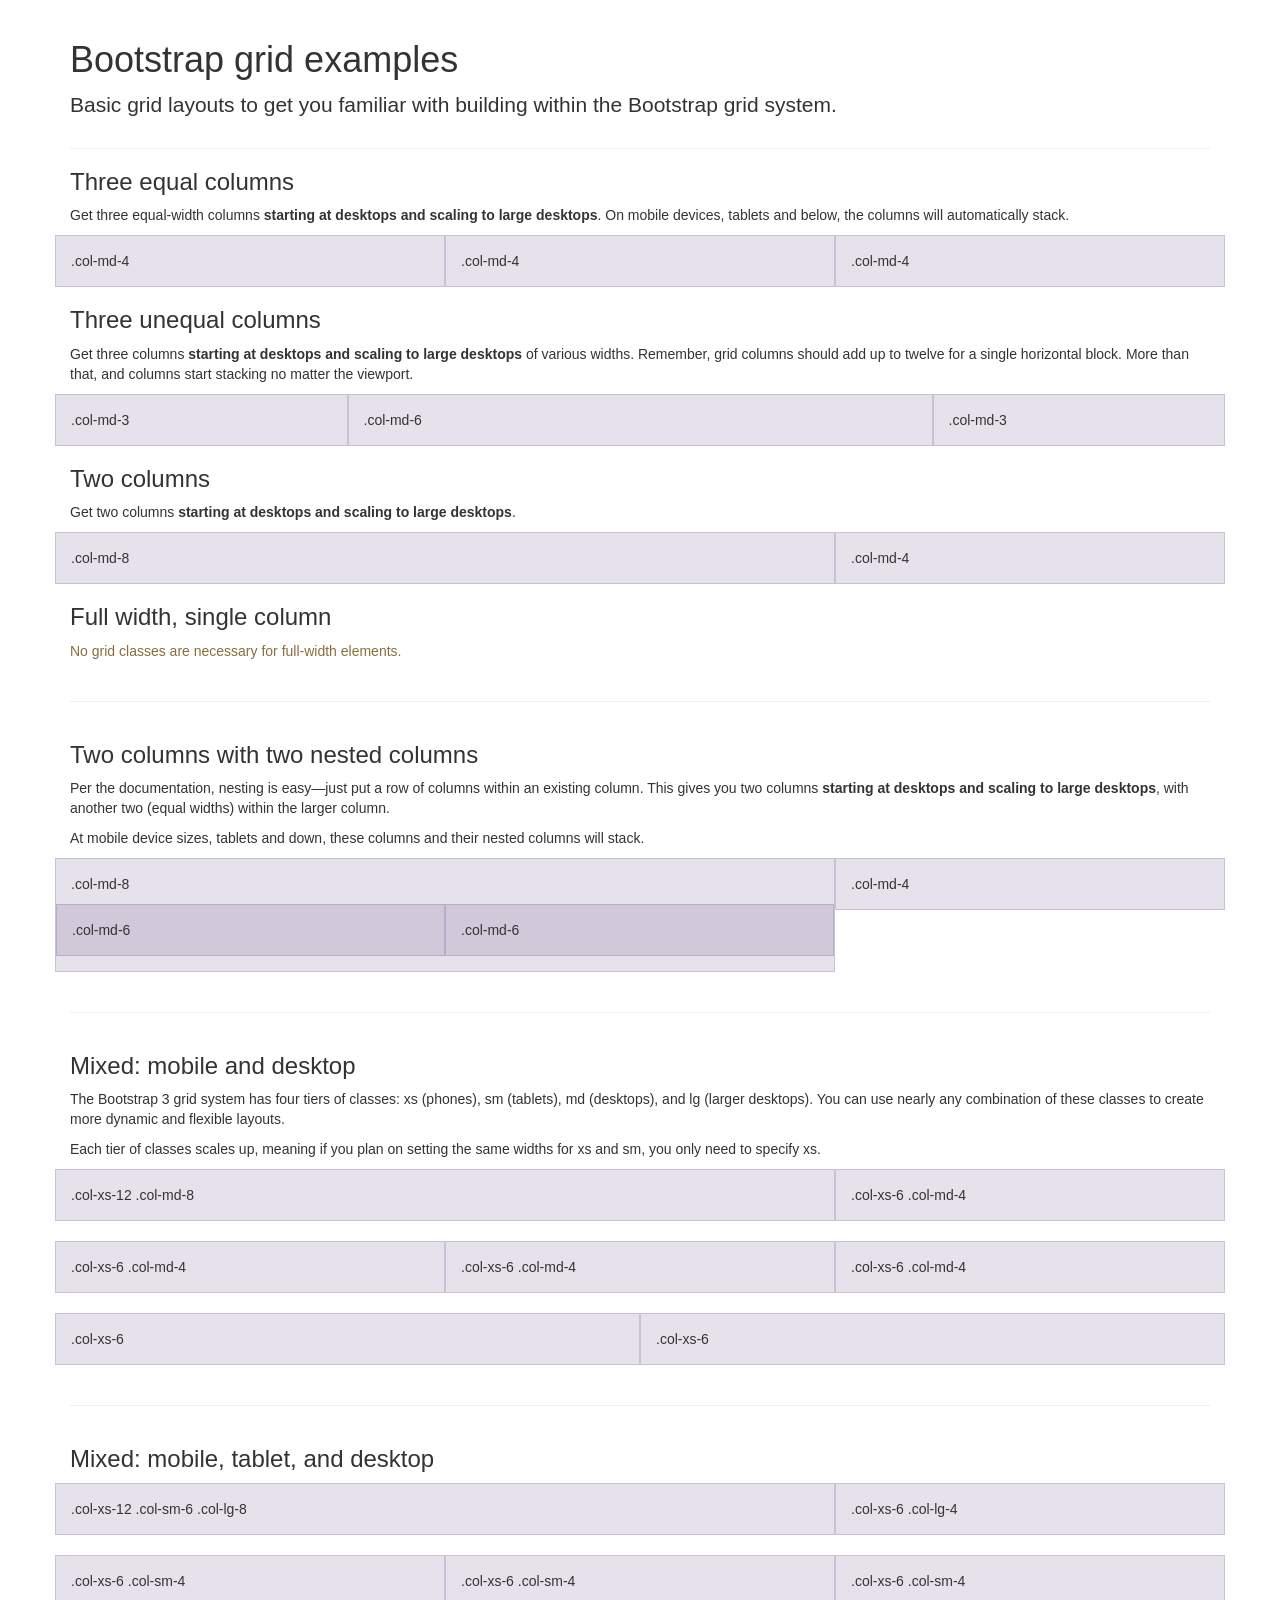
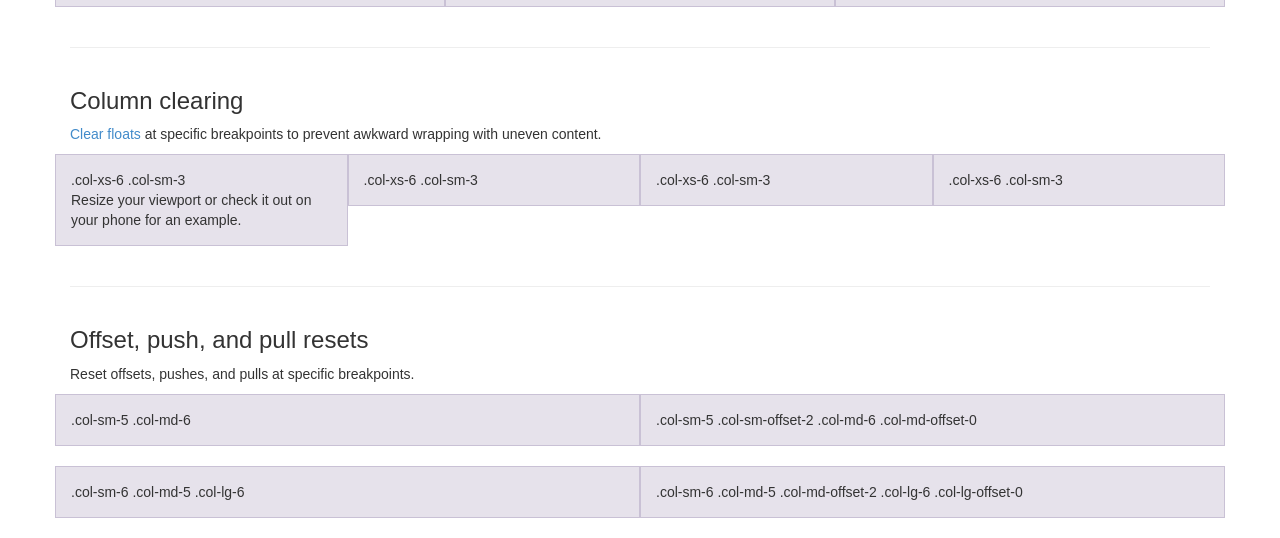
<file: assets/examples/grid/index.html>
<!DOCTYPE html>
<html lang="en">
  <head>
    <meta charset="utf-8">
    <meta http-equiv="X-UA-Compatible" content="IE=edge">
    <meta name="viewport" content="width=device-width, initial-scale=1">
    <meta name="description" content="">
    <meta name="author" content="">
    <link rel="icon" href="../../favicon.ico">

    <title>Grid Template for Bootstrap</title>

    <!-- Bootstrap core CSS -->
    <link href="../../dist/css/bootstrap.min.css" rel="stylesheet">

    <!-- Custom styles for this template -->
    <link href="grid.css" rel="stylesheet">

    <!-- Just for debugging purposes. Don't actually copy these 2 lines! -->
    <!--[if lt IE 9]><script src="../../assets/js/ie8-responsive-file-warning.js"></script><![endif]-->
    <script src="../../assets/js/ie-emulation-modes-warning.js"></script>

    <!-- HTML5 shim and Respond.js IE8 support of HTML5 elements and media queries -->
    <!--[if lt IE 9]>
      <script src="https://oss.maxcdn.com/html5shiv/3.7.2/html5shiv.min.js"></script>
      <script src="https://oss.maxcdn.com/respond/1.4.2/respond.min.js"></script>
    <![endif]-->
  </head>

  <body>
    <div class="container">

      <div class="page-header">
        <h1>Bootstrap grid examples</h1>
        <p class="lead">Basic grid layouts to get you familiar with building within the Bootstrap grid system.</p>
      </div>

      <h3>Three equal columns</h3>
      <p>Get three equal-width columns <strong>starting at desktops and scaling to large desktops</strong>. On mobile devices, tablets and below, the columns will automatically stack.</p>
      <div class="row">
        <div class="col-md-4">.col-md-4</div>
        <div class="col-md-4">.col-md-4</div>
        <div class="col-md-4">.col-md-4</div>
      </div>

      <h3>Three unequal columns</h3>
      <p>Get three columns <strong>starting at desktops and scaling to large desktops</strong> of various widths. Remember, grid columns should add up to twelve for a single horizontal block. More than that, and columns start stacking no matter the viewport.</p>
      <div class="row">
        <div class="col-md-3">.col-md-3</div>
        <div class="col-md-6">.col-md-6</div>
        <div class="col-md-3">.col-md-3</div>
      </div>

      <h3>Two columns</h3>
      <p>Get two columns <strong>starting at desktops and scaling to large desktops</strong>.</p>
      <div class="row">
        <div class="col-md-8">.col-md-8</div>
        <div class="col-md-4">.col-md-4</div>
      </div>

      <h3>Full width, single column</h3>
      <p class="text-warning">No grid classes are necessary for full-width elements.</p>

      <hr>

      <h3>Two columns with two nested columns</h3>
      <p>Per the documentation, nesting is easy—just put a row of columns within an existing column. This gives you two columns <strong>starting at desktops and scaling to large desktops</strong>, with another two (equal widths) within the larger column.</p>
      <p>At mobile device sizes, tablets and down, these columns and their nested columns will stack.</p>
      <div class="row">
        <div class="col-md-8">
          .col-md-8
          <div class="row">
            <div class="col-md-6">.col-md-6</div>
            <div class="col-md-6">.col-md-6</div>
          </div>
        </div>
        <div class="col-md-4">.col-md-4</div>
      </div>

      <hr>

      <h3>Mixed: mobile and desktop</h3>
      <p>The Bootstrap 3 grid system has four tiers of classes: xs (phones), sm (tablets), md (desktops), and lg (larger desktops). You can use nearly any combination of these classes to create more dynamic and flexible layouts.</p>
      <p>Each tier of classes scales up, meaning if you plan on setting the same widths for xs and sm, you only need to specify xs.</p>
      <div class="row">
        <div class="col-xs-12 col-md-8">.col-xs-12 .col-md-8</div>
        <div class="col-xs-6 col-md-4">.col-xs-6 .col-md-4</div>
      </div>
      <div class="row">
        <div class="col-xs-6 col-md-4">.col-xs-6 .col-md-4</div>
        <div class="col-xs-6 col-md-4">.col-xs-6 .col-md-4</div>
        <div class="col-xs-6 col-md-4">.col-xs-6 .col-md-4</div>
      </div>
      <div class="row">
        <div class="col-xs-6">.col-xs-6</div>
        <div class="col-xs-6">.col-xs-6</div>
      </div>

      <hr>

      <h3>Mixed: mobile, tablet, and desktop</h3>
      <p></p>
      <div class="row">
        <div class="col-xs-12 col-sm-6 col-lg-8">.col-xs-12 .col-sm-6 .col-lg-8</div>
        <div class="col-xs-6 col-lg-4">.col-xs-6 .col-lg-4</div>
      </div>
      <div class="row">
        <div class="col-xs-6 col-sm-4">.col-xs-6 .col-sm-4</div>
        <div class="col-xs-6 col-sm-4">.col-xs-6 .col-sm-4</div>
        <div class="col-xs-6 col-sm-4">.col-xs-6 .col-sm-4</div>
      </div>

      <hr>

      <h3>Column clearing</h3>
      <p><a href="http://getbootstrap.com/css/#grid-responsive-resets">Clear floats</a> at specific breakpoints to prevent awkward wrapping with uneven content.</p>
      <div class="row">
        <div class="col-xs-6 col-sm-3">
          .col-xs-6 .col-sm-3
          <br>
          Resize your viewport or check it out on your phone for an example.
        </div>
        <div class="col-xs-6 col-sm-3">.col-xs-6 .col-sm-3</div>

        <!-- Add the extra clearfix for only the required viewport -->
        <div class="clearfix visible-xs"></div>

        <div class="col-xs-6 col-sm-3">.col-xs-6 .col-sm-3</div>
        <div class="col-xs-6 col-sm-3">.col-xs-6 .col-sm-3</div>
      </div>

      <hr>

      <h3>Offset, push, and pull resets</h3>
      <p>Reset offsets, pushes, and pulls at specific breakpoints.</p>
      <div class="row">
        <div class="col-sm-5 col-md-6">.col-sm-5 .col-md-6</div>
        <div class="col-sm-5 col-sm-offset-2 col-md-6 col-md-offset-0">.col-sm-5 .col-sm-offset-2 .col-md-6 .col-md-offset-0</div>
      </div>
      <div class="row">
        <div class="col-sm-6 col-md-5 col-lg-6">.col-sm-6 .col-md-5 .col-lg-6</div>
        <div class="col-sm-6 col-md-5 col-md-offset-2 col-lg-6 col-lg-offset-0">.col-sm-6 .col-md-5 .col-md-offset-2 .col-lg-6 .col-lg-offset-0</div>
      </div>


    </div> <!-- /container -->


    <!-- IE10 viewport hack for Surface/desktop Windows 8 bug -->
    <script src="../../assets/js/ie10-viewport-bug-workaround.js"></script>
  </body>
</html>
</file>
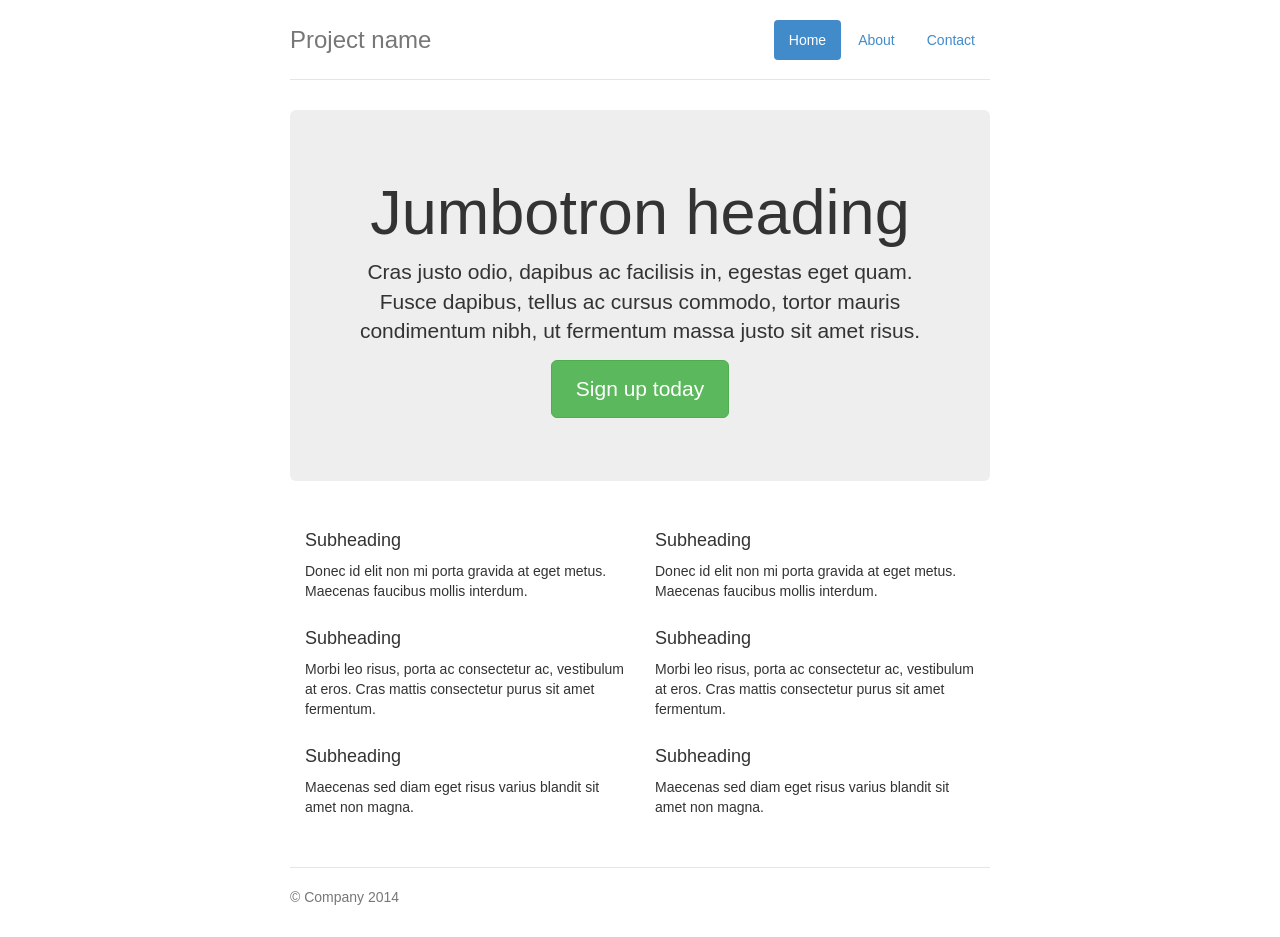
<file: assets/examples/jumbotron-narrow/index.html>
<!DOCTYPE html>
<html lang="en">
  <head>
    <meta charset="utf-8">
    <meta http-equiv="X-UA-Compatible" content="IE=edge">
    <meta name="viewport" content="width=device-width, initial-scale=1">
    <meta name="description" content="">
    <meta name="author" content="">
    <link rel="icon" href="../../favicon.ico">

    <title>Narrow Jumbotron Template for Bootstrap</title>

    <!-- Bootstrap core CSS -->
    <link href="../../dist/css/bootstrap.min.css" rel="stylesheet">

    <!-- Custom styles for this template -->
    <link href="jumbotron-narrow.css" rel="stylesheet">

    <!-- Just for debugging purposes. Don't actually copy these 2 lines! -->
    <!--[if lt IE 9]><script src="../../assets/js/ie8-responsive-file-warning.js"></script><![endif]-->
    <script src="../../assets/js/ie-emulation-modes-warning.js"></script>

    <!-- HTML5 shim and Respond.js IE8 support of HTML5 elements and media queries -->
    <!--[if lt IE 9]>
      <script src="https://oss.maxcdn.com/html5shiv/3.7.2/html5shiv.min.js"></script>
      <script src="https://oss.maxcdn.com/respond/1.4.2/respond.min.js"></script>
    <![endif]-->
  </head>

  <body>

    <div class="container">
      <div class="header">
        <ul class="nav nav-pills pull-right" role="tablist">
          <li role="presentation" class="active"><a href="#">Home</a></li>
          <li role="presentation"><a href="#">About</a></li>
          <li role="presentation"><a href="#">Contact</a></li>
        </ul>
        <h3 class="text-muted">Project name</h3>
      </div>

      <div class="jumbotron">
        <h1>Jumbotron heading</h1>
        <p class="lead">Cras justo odio, dapibus ac facilisis in, egestas eget quam. Fusce dapibus, tellus ac cursus commodo, tortor mauris condimentum nibh, ut fermentum massa justo sit amet risus.</p>
        <p><a class="btn btn-lg btn-success" href="#" role="button">Sign up today</a></p>
      </div>

      <div class="row marketing">
        <div class="col-lg-6">
          <h4>Subheading</h4>
          <p>Donec id elit non mi porta gravida at eget metus. Maecenas faucibus mollis interdum.</p>

          <h4>Subheading</h4>
          <p>Morbi leo risus, porta ac consectetur ac, vestibulum at eros. Cras mattis consectetur purus sit amet fermentum.</p>

          <h4>Subheading</h4>
          <p>Maecenas sed diam eget risus varius blandit sit amet non magna.</p>
        </div>

        <div class="col-lg-6">
          <h4>Subheading</h4>
          <p>Donec id elit non mi porta gravida at eget metus. Maecenas faucibus mollis interdum.</p>

          <h4>Subheading</h4>
          <p>Morbi leo risus, porta ac consectetur ac, vestibulum at eros. Cras mattis consectetur purus sit amet fermentum.</p>

          <h4>Subheading</h4>
          <p>Maecenas sed diam eget risus varius blandit sit amet non magna.</p>
        </div>
      </div>

      <div class="footer">
        <p>&copy; Company 2014</p>
      </div>

    </div> <!-- /container -->


    <!-- IE10 viewport hack for Surface/desktop Windows 8 bug -->
    <script src="../../assets/js/ie10-viewport-bug-workaround.js"></script>
  </body>
</html>
</file>
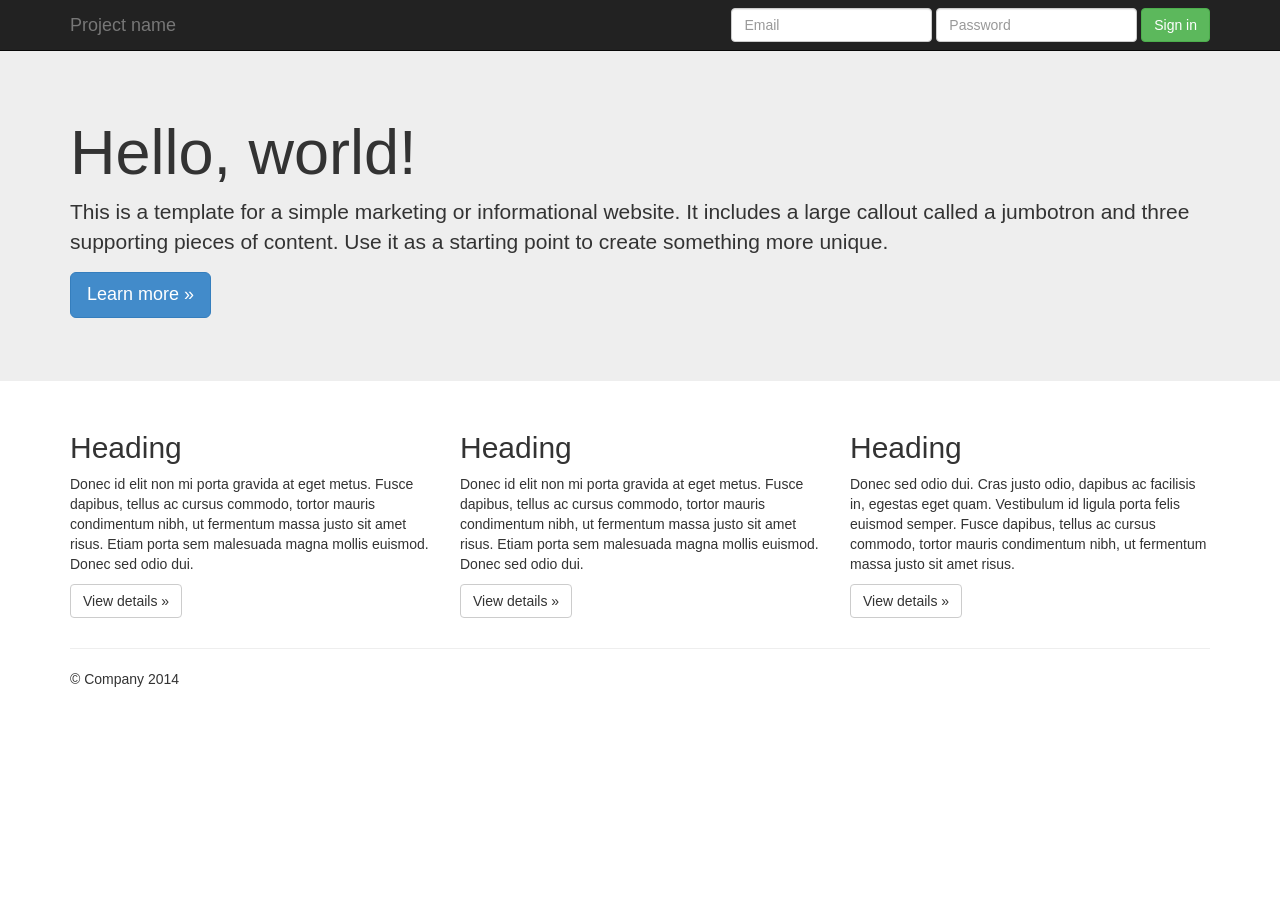
<file: assets/examples/jumbotron/index.html>
<!DOCTYPE html>
<html lang="en">
  <head>
    <meta charset="utf-8">
    <meta http-equiv="X-UA-Compatible" content="IE=edge">
    <meta name="viewport" content="width=device-width, initial-scale=1">
    <meta name="description" content="">
    <meta name="author" content="">
    <link rel="icon" href="../../favicon.ico">

    <title>Jumbotron Template for Bootstrap</title>

    <!-- Bootstrap core CSS -->
    <link href="../../dist/css/bootstrap.min.css" rel="stylesheet">

    <!-- Custom styles for this template -->
    <link href="jumbotron.css" rel="stylesheet">

    <!-- Just for debugging purposes. Don't actually copy these 2 lines! -->
    <!--[if lt IE 9]><script src="../../assets/js/ie8-responsive-file-warning.js"></script><![endif]-->
    <script src="../../assets/js/ie-emulation-modes-warning.js"></script>

    <!-- HTML5 shim and Respond.js IE8 support of HTML5 elements and media queries -->
    <!--[if lt IE 9]>
      <script src="https://oss.maxcdn.com/html5shiv/3.7.2/html5shiv.min.js"></script>
      <script src="https://oss.maxcdn.com/respond/1.4.2/respond.min.js"></script>
    <![endif]-->
  </head>

  <body>

    <div class="navbar navbar-inverse navbar-fixed-top" role="navigation">
      <div class="container">
        <div class="navbar-header">
          <button type="button" class="navbar-toggle collapsed" data-toggle="collapse" data-target=".navbar-collapse">
            <span class="sr-only">Toggle navigation</span>
            <span class="icon-bar"></span>
            <span class="icon-bar"></span>
            <span class="icon-bar"></span>
          </button>
          <a class="navbar-brand" href="#">Project name</a>
        </div>
        <div class="navbar-collapse collapse">
          <form class="navbar-form navbar-right" role="form">
            <div class="form-group">
              <input type="text" placeholder="Email" class="form-control">
            </div>
            <div class="form-group">
              <input type="password" placeholder="Password" class="form-control">
            </div>
            <button type="submit" class="btn btn-success">Sign in</button>
          </form>
        </div><!--/.navbar-collapse -->
      </div>
    </div>

    <!-- Main jumbotron for a primary marketing message or call to action -->
    <div class="jumbotron">
      <div class="container">
        <h1>Hello, world!</h1>
        <p>This is a template for a simple marketing or informational website. It includes a large callout called a jumbotron and three supporting pieces of content. Use it as a starting point to create something more unique.</p>
        <p><a class="btn btn-primary btn-lg" role="button">Learn more &raquo;</a></p>
      </div>
    </div>

    <div class="container">
      <!-- Example row of columns -->
      <div class="row">
        <div class="col-md-4">
          <h2>Heading</h2>
          <p>Donec id elit non mi porta gravida at eget metus. Fusce dapibus, tellus ac cursus commodo, tortor mauris condimentum nibh, ut fermentum massa justo sit amet risus. Etiam porta sem malesuada magna mollis euismod. Donec sed odio dui. </p>
          <p><a class="btn btn-default" href="#" role="button">View details &raquo;</a></p>
        </div>
        <div class="col-md-4">
          <h2>Heading</h2>
          <p>Donec id elit non mi porta gravida at eget metus. Fusce dapibus, tellus ac cursus commodo, tortor mauris condimentum nibh, ut fermentum massa justo sit amet risus. Etiam porta sem malesuada magna mollis euismod. Donec sed odio dui. </p>
          <p><a class="btn btn-default" href="#" role="button">View details &raquo;</a></p>
       </div>
        <div class="col-md-4">
          <h2>Heading</h2>
          <p>Donec sed odio dui. Cras justo odio, dapibus ac facilisis in, egestas eget quam. Vestibulum id ligula porta felis euismod semper. Fusce dapibus, tellus ac cursus commodo, tortor mauris condimentum nibh, ut fermentum massa justo sit amet risus.</p>
          <p><a class="btn btn-default" href="#" role="button">View details &raquo;</a></p>
        </div>
      </div>

      <hr>

      <footer>
        <p>&copy; Company 2014</p>
      </footer>
    </div> <!-- /container -->


    <!-- Bootstrap core JavaScript
    ================================================== -->
    <!-- Placed at the end of the document so the pages load faster -->
    <script src="https://ajax.googleapis.com/ajax/libs/jquery/1.11.1/jquery.min.js"></script>
    <script src="../../dist/js/bootstrap.min.js"></script>
    <!-- IE10 viewport hack for Surface/desktop Windows 8 bug -->
    <script src="../../assets/js/ie10-viewport-bug-workaround.js"></script>
  </body>
</html>
</file>
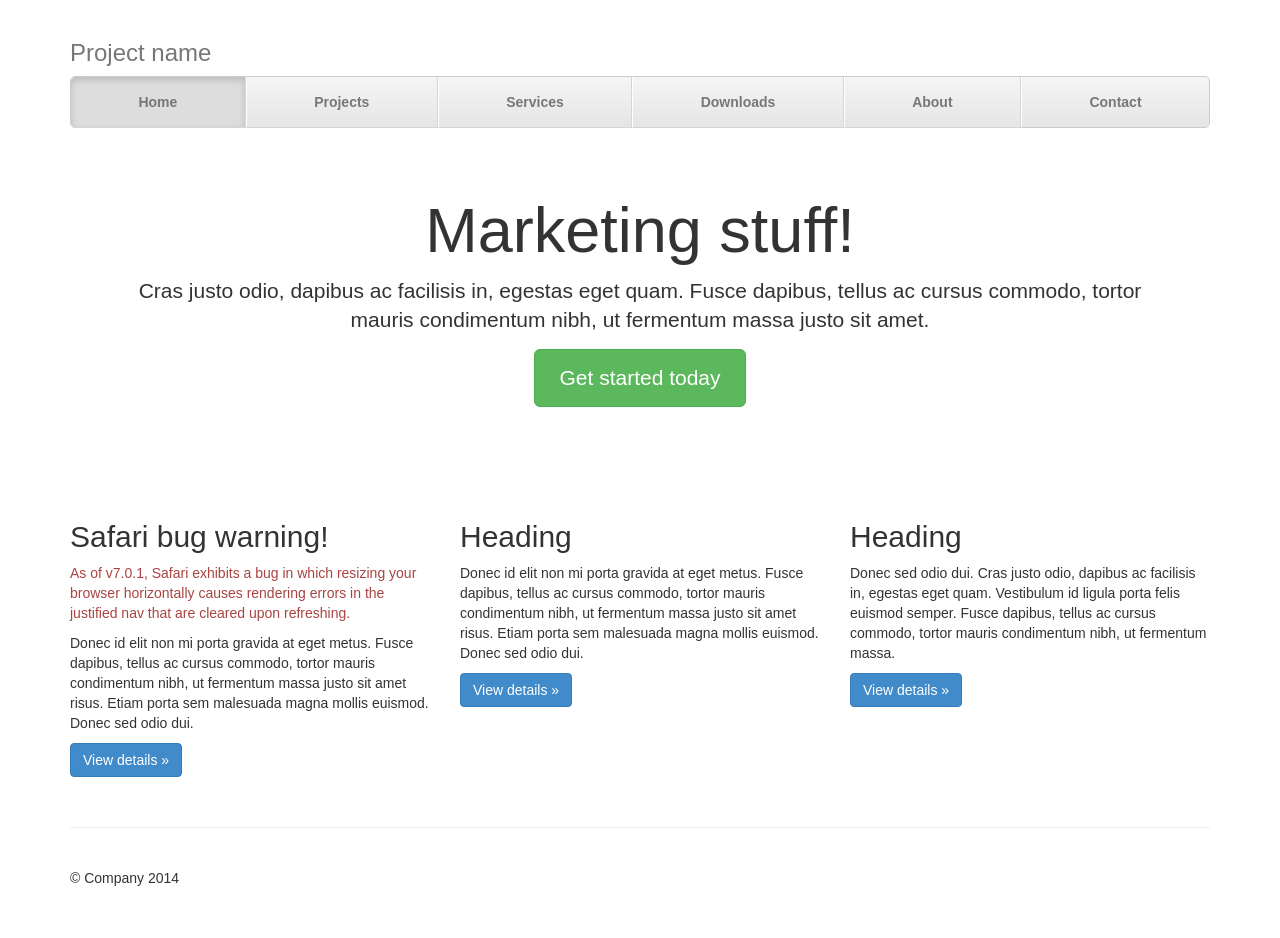
<file: assets/examples/justified-nav/index.html>
<!DOCTYPE html>
<html lang="en">
  <head>
    <meta charset="utf-8">
    <meta http-equiv="X-UA-Compatible" content="IE=edge">
    <meta name="viewport" content="width=device-width, initial-scale=1">
    <meta name="description" content="">
    <meta name="author" content="">
    <link rel="icon" href="../../favicon.ico">

    <title>Justified Nav Template for Bootstrap</title>

    <!-- Bootstrap core CSS -->
    <link href="../../dist/css/bootstrap.min.css" rel="stylesheet">

    <!-- Custom styles for this template -->
    <link href="justified-nav.css" rel="stylesheet">

    <!-- Just for debugging purposes. Don't actually copy these 2 lines! -->
    <!--[if lt IE 9]><script src="../../assets/js/ie8-responsive-file-warning.js"></script><![endif]-->
    <script src="../../assets/js/ie-emulation-modes-warning.js"></script>

    <!-- HTML5 shim and Respond.js IE8 support of HTML5 elements and media queries -->
    <!--[if lt IE 9]>
      <script src="https://oss.maxcdn.com/html5shiv/3.7.2/html5shiv.min.js"></script>
      <script src="https://oss.maxcdn.com/respond/1.4.2/respond.min.js"></script>
    <![endif]-->
  </head>

  <body>

    <div class="container">

      <div class="masthead">
        <h3 class="text-muted">Project name</h3>
        <ul class="nav nav-justified">
          <li class="active"><a href="#">Home</a></li>
          <li><a href="#">Projects</a></li>
          <li><a href="#">Services</a></li>
          <li><a href="#">Downloads</a></li>
          <li><a href="#">About</a></li>
          <li><a href="#">Contact</a></li>
        </ul>
      </div>

      <!-- Jumbotron -->
      <div class="jumbotron">
        <h1>Marketing stuff!</h1>
        <p class="lead">Cras justo odio, dapibus ac facilisis in, egestas eget quam. Fusce dapibus, tellus ac cursus commodo, tortor mauris condimentum nibh, ut fermentum massa justo sit amet.</p>
        <p><a class="btn btn-lg btn-success" href="#" role="button">Get started today</a></p>
      </div>

      <!-- Example row of columns -->
      <div class="row">
        <div class="col-lg-4">
          <h2>Safari bug warning!</h2>
          <p class="text-danger">As of v7.0.1, Safari exhibits a bug in which resizing your browser horizontally causes rendering errors in the justified nav that are cleared upon refreshing.</p>
          <p>Donec id elit non mi porta gravida at eget metus. Fusce dapibus, tellus ac cursus commodo, tortor mauris condimentum nibh, ut fermentum massa justo sit amet risus. Etiam porta sem malesuada magna mollis euismod. Donec sed odio dui. </p>
          <p><a class="btn btn-primary" href="#" role="button">View details &raquo;</a></p>
        </div>
        <div class="col-lg-4">
          <h2>Heading</h2>
          <p>Donec id elit non mi porta gravida at eget metus. Fusce dapibus, tellus ac cursus commodo, tortor mauris condimentum nibh, ut fermentum massa justo sit amet risus. Etiam porta sem malesuada magna mollis euismod. Donec sed odio dui. </p>
          <p><a class="btn btn-primary" href="#" role="button">View details &raquo;</a></p>
       </div>
        <div class="col-lg-4">
          <h2>Heading</h2>
          <p>Donec sed odio dui. Cras justo odio, dapibus ac facilisis in, egestas eget quam. Vestibulum id ligula porta felis euismod semper. Fusce dapibus, tellus ac cursus commodo, tortor mauris condimentum nibh, ut fermentum massa.</p>
          <p><a class="btn btn-primary" href="#" role="button">View details &raquo;</a></p>
        </div>
      </div>

      <!-- Site footer -->
      <div class="footer">
        <p>&copy; Company 2014</p>
      </div>

    </div> <!-- /container -->


    <!-- IE10 viewport hack for Surface/desktop Windows 8 bug -->
    <script src="../../assets/js/ie10-viewport-bug-workaround.js"></script>
  </body>
</html>
</file>
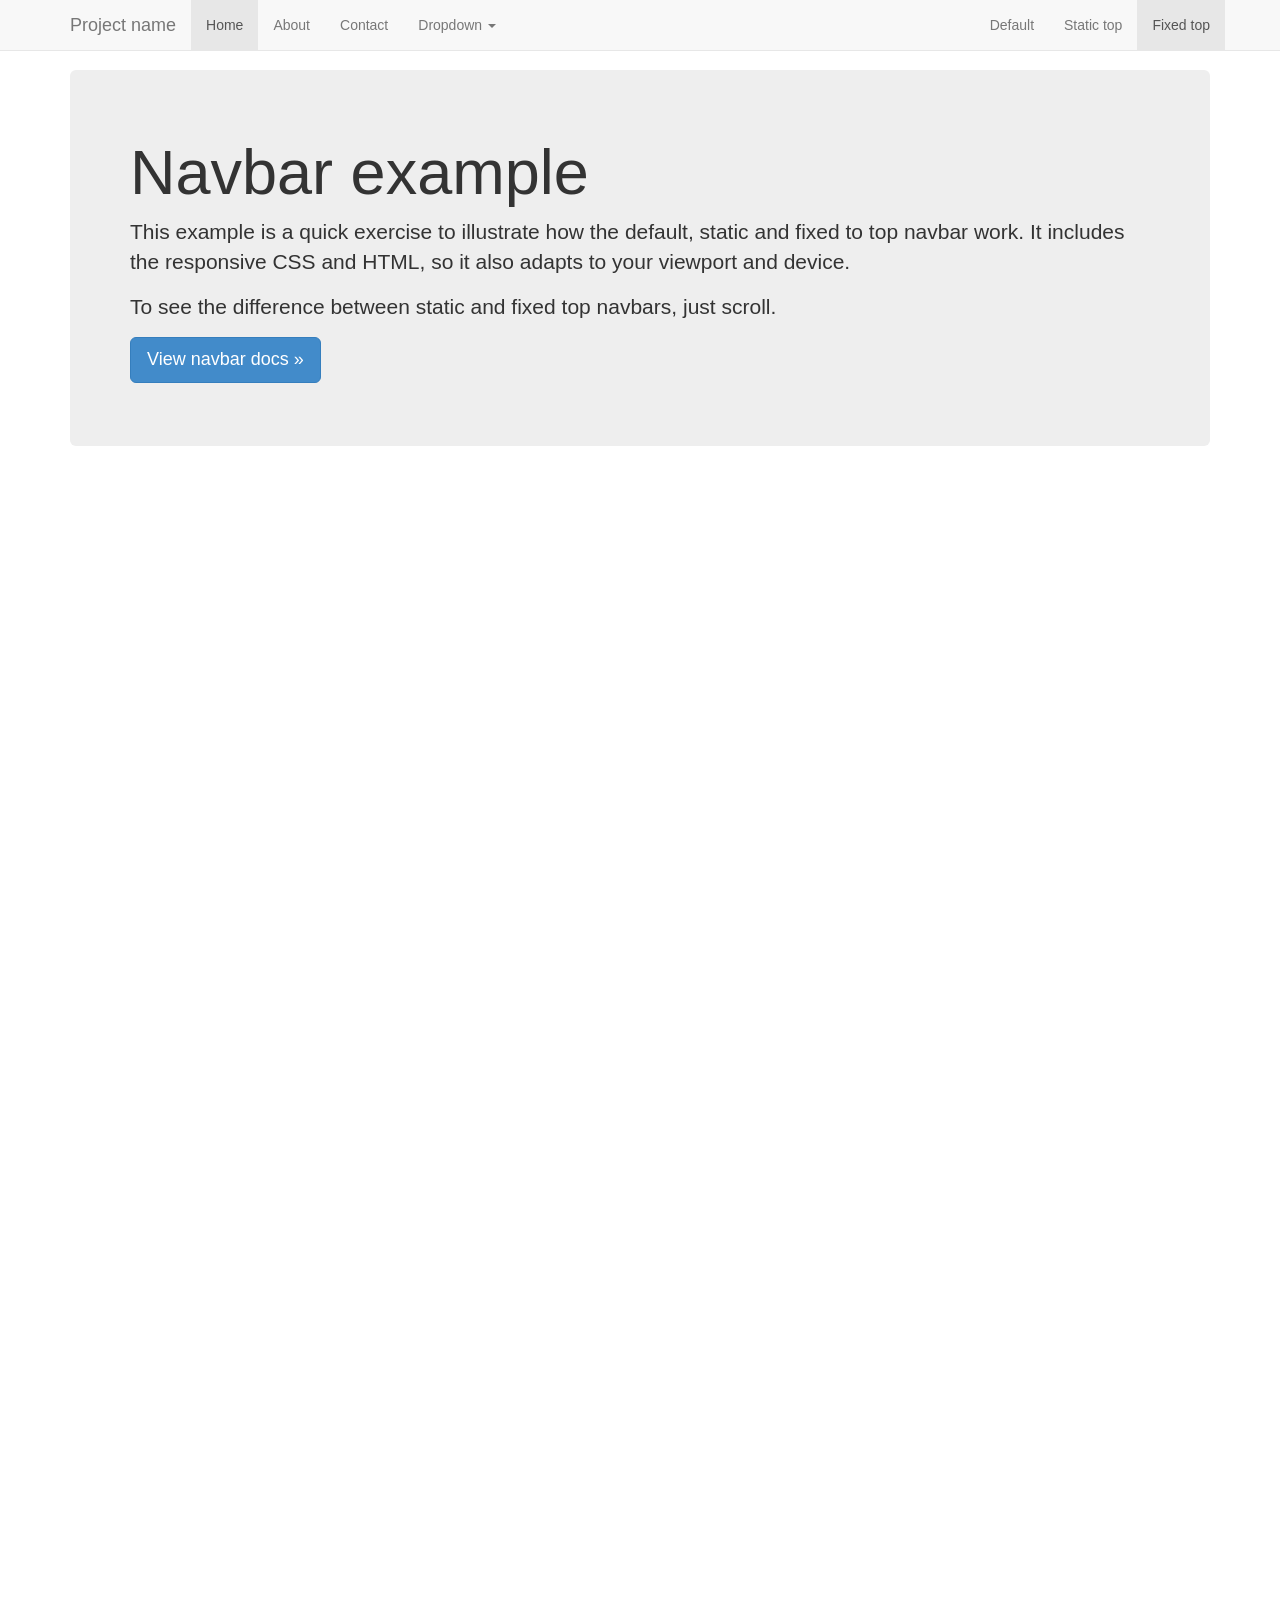
<file: assets/examples/navbar-fixed-top/index.html>
<!DOCTYPE html>
<html lang="en">
  <head>
    <meta charset="utf-8">
    <meta http-equiv="X-UA-Compatible" content="IE=edge">
    <meta name="viewport" content="width=device-width, initial-scale=1">
    <meta name="description" content="">
    <meta name="author" content="">
    <link rel="icon" href="../../favicon.ico">

    <title>Fixed Top Navbar Example for Bootstrap</title>

    <!-- Bootstrap core CSS -->
    <link href="../../dist/css/bootstrap.min.css" rel="stylesheet">

    <!-- Custom styles for this template -->
    <link href="navbar-fixed-top.css" rel="stylesheet">

    <!-- Just for debugging purposes. Don't actually copy these 2 lines! -->
    <!--[if lt IE 9]><script src="../../assets/js/ie8-responsive-file-warning.js"></script><![endif]-->
    <script src="../../assets/js/ie-emulation-modes-warning.js"></script>

    <!-- HTML5 shim and Respond.js IE8 support of HTML5 elements and media queries -->
    <!--[if lt IE 9]>
      <script src="https://oss.maxcdn.com/html5shiv/3.7.2/html5shiv.min.js"></script>
      <script src="https://oss.maxcdn.com/respond/1.4.2/respond.min.js"></script>
    <![endif]-->
  </head>

  <body>

    <!-- Fixed navbar -->
    <div class="navbar navbar-default navbar-fixed-top" role="navigation">
      <div class="container">
        <div class="navbar-header">
          <button type="button" class="navbar-toggle collapsed" data-toggle="collapse" data-target=".navbar-collapse">
            <span class="sr-only">Toggle navigation</span>
            <span class="icon-bar"></span>
            <span class="icon-bar"></span>
            <span class="icon-bar"></span>
          </button>
          <a class="navbar-brand" href="#">Project name</a>
        </div>
        <div class="navbar-collapse collapse">
          <ul class="nav navbar-nav">
            <li class="active"><a href="#">Home</a></li>
            <li><a href="#about">About</a></li>
            <li><a href="#contact">Contact</a></li>
            <li class="dropdown">
              <a href="#" class="dropdown-toggle" data-toggle="dropdown">Dropdown <span class="caret"></span></a>
              <ul class="dropdown-menu" role="menu">
                <li><a href="#">Action</a></li>
                <li><a href="#">Another action</a></li>
                <li><a href="#">Something else here</a></li>
                <li class="divider"></li>
                <li class="dropdown-header">Nav header</li>
                <li><a href="#">Separated link</a></li>
                <li><a href="#">One more separated link</a></li>
              </ul>
            </li>
          </ul>
          <ul class="nav navbar-nav navbar-right">
            <li><a href="../navbar/">Default</a></li>
            <li><a href="../navbar-static-top/">Static top</a></li>
            <li class="active"><a href="./">Fixed top</a></li>
          </ul>
        </div><!--/.nav-collapse -->
      </div>
    </div>

    <div class="container">

      <!-- Main component for a primary marketing message or call to action -->
      <div class="jumbotron">
        <h1>Navbar example</h1>
        <p>This example is a quick exercise to illustrate how the default, static and fixed to top navbar work. It includes the responsive CSS and HTML, so it also adapts to your viewport and device.</p>
        <p>To see the difference between static and fixed top navbars, just scroll.</p>
        <p>
          <a class="btn btn-lg btn-primary" href="../../components/#navbar" role="button">View navbar docs &raquo;</a>
        </p>
      </div>

    </div> <!-- /container -->


    <!-- Bootstrap core JavaScript
    ================================================== -->
    <!-- Placed at the end of the document so the pages load faster -->
    <script src="https://ajax.googleapis.com/ajax/libs/jquery/1.11.1/jquery.min.js"></script>
    <script src="../../dist/js/bootstrap.min.js"></script>
    <!-- IE10 viewport hack for Surface/desktop Windows 8 bug -->
    <script src="../../assets/js/ie10-viewport-bug-workaround.js"></script>
  </body>
</html>
</file>
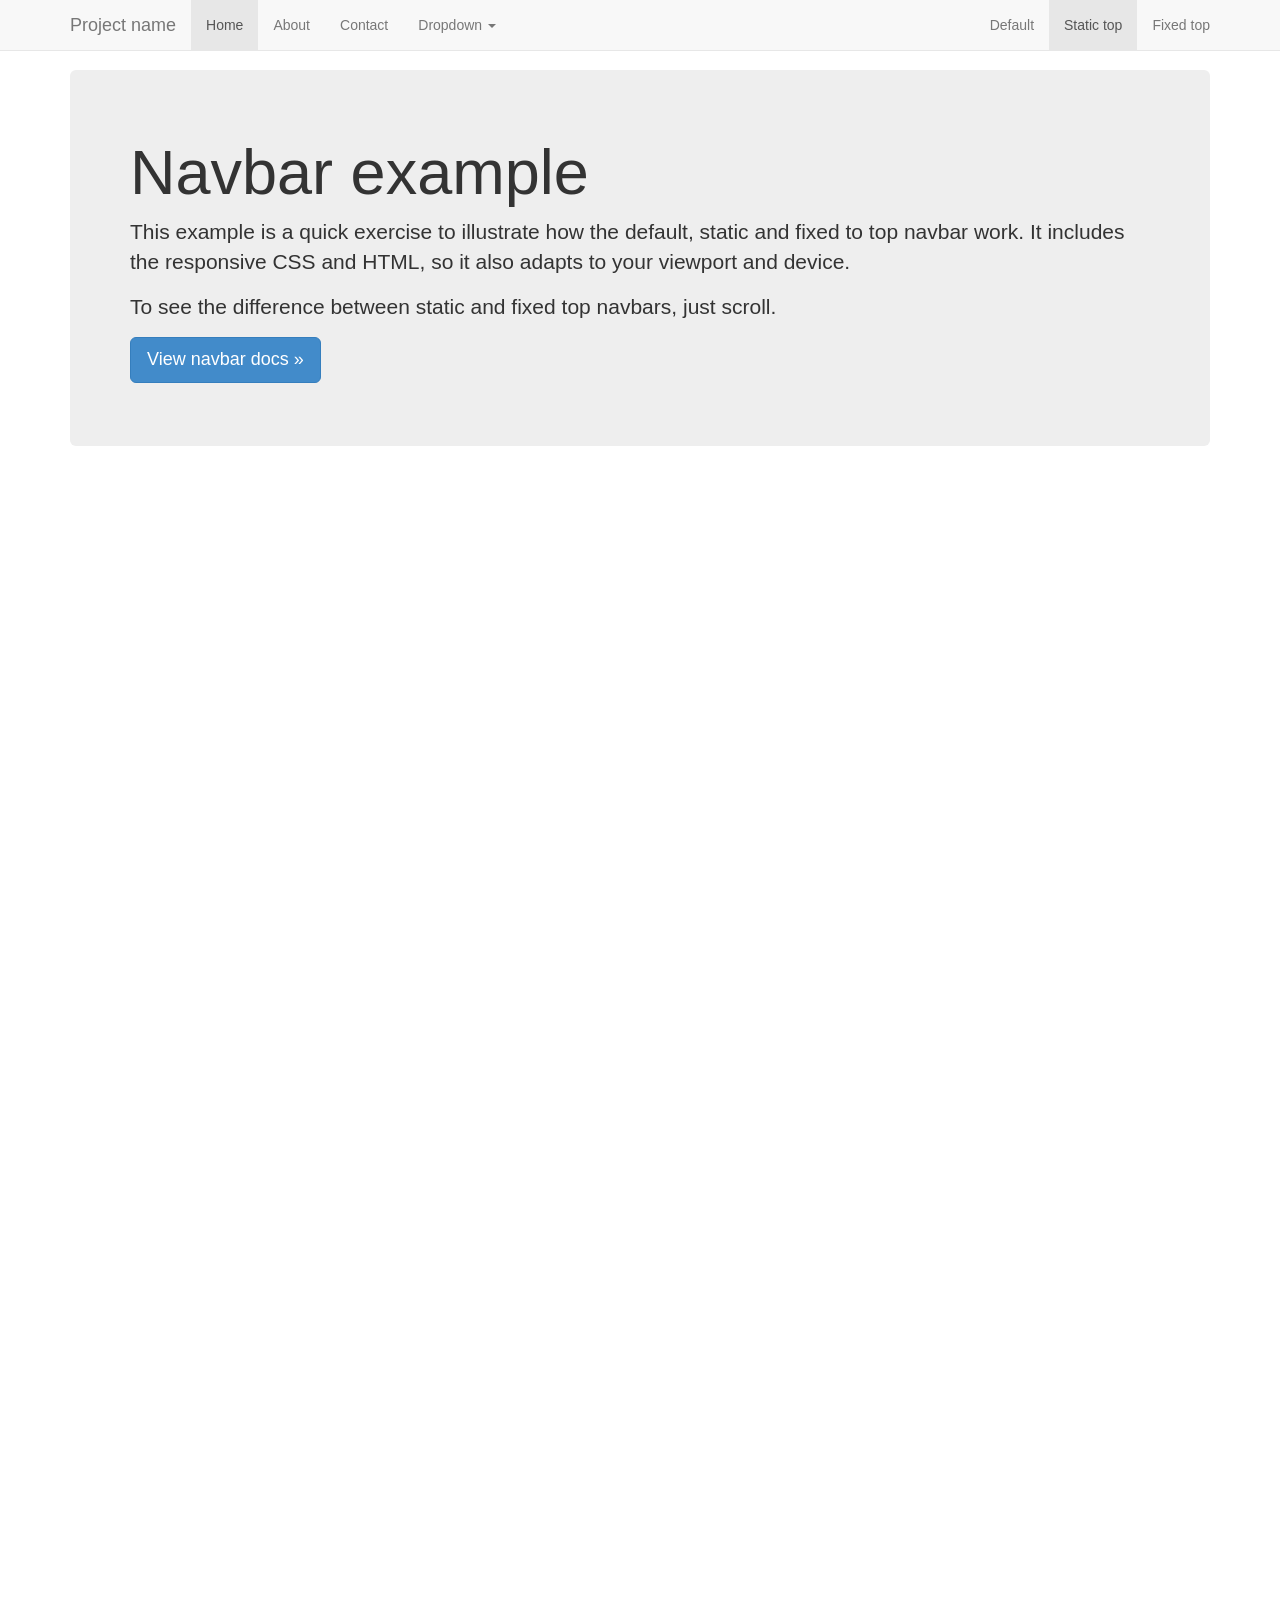
<file: assets/examples/navbar-static-top/index.html>
<!DOCTYPE html>
<html lang="en">
  <head>
    <meta charset="utf-8">
    <meta http-equiv="X-UA-Compatible" content="IE=edge">
    <meta name="viewport" content="width=device-width, initial-scale=1">
    <meta name="description" content="">
    <meta name="author" content="">
    <link rel="icon" href="../../favicon.ico">

    <title>Static Top Navbar Example for Bootstrap</title>

    <!-- Bootstrap core CSS -->
    <link href="../../dist/css/bootstrap.min.css" rel="stylesheet">

    <!-- Custom styles for this template -->
    <link href="navbar-static-top.css" rel="stylesheet">

    <!-- Just for debugging purposes. Don't actually copy these 2 lines! -->
    <!--[if lt IE 9]><script src="../../assets/js/ie8-responsive-file-warning.js"></script><![endif]-->
    <script src="../../assets/js/ie-emulation-modes-warning.js"></script>

    <!-- HTML5 shim and Respond.js IE8 support of HTML5 elements and media queries -->
    <!--[if lt IE 9]>
      <script src="https://oss.maxcdn.com/html5shiv/3.7.2/html5shiv.min.js"></script>
      <script src="https://oss.maxcdn.com/respond/1.4.2/respond.min.js"></script>
    <![endif]-->
  </head>

  <body>

    <!-- Static navbar -->
    <div class="navbar navbar-default navbar-static-top" role="navigation">
      <div class="container">
        <div class="navbar-header">
          <button type="button" class="navbar-toggle collapsed" data-toggle="collapse" data-target=".navbar-collapse">
            <span class="sr-only">Toggle navigation</span>
            <span class="icon-bar"></span>
            <span class="icon-bar"></span>
            <span class="icon-bar"></span>
          </button>
          <a class="navbar-brand" href="#">Project name</a>
        </div>
        <div class="navbar-collapse collapse">
          <ul class="nav navbar-nav">
            <li class="active"><a href="#">Home</a></li>
            <li><a href="#about">About</a></li>
            <li><a href="#contact">Contact</a></li>
            <li class="dropdown">
              <a href="#" class="dropdown-toggle" data-toggle="dropdown">Dropdown <span class="caret"></span></a>
              <ul class="dropdown-menu" role="menu">
                <li><a href="#">Action</a></li>
                <li><a href="#">Another action</a></li>
                <li><a href="#">Something else here</a></li>
                <li class="divider"></li>
                <li class="dropdown-header">Nav header</li>
                <li><a href="#">Separated link</a></li>
                <li><a href="#">One more separated link</a></li>
              </ul>
            </li>
          </ul>
          <ul class="nav navbar-nav navbar-right">
            <li><a href="../navbar/">Default</a></li>
            <li class="active"><a href="./">Static top</a></li>
            <li><a href="../navbar-fixed-top/">Fixed top</a></li>
          </ul>
        </div><!--/.nav-collapse -->
      </div>
    </div>


    <div class="container">

      <!-- Main component for a primary marketing message or call to action -->
      <div class="jumbotron">
        <h1>Navbar example</h1>
        <p>This example is a quick exercise to illustrate how the default, static and fixed to top navbar work. It includes the responsive CSS and HTML, so it also adapts to your viewport and device.</p>
        <p>To see the difference between static and fixed top navbars, just scroll.</p>
        <p>
          <a class="btn btn-lg btn-primary" href="../../components/#navbar" role="button">View navbar docs &raquo;</a>
        </p>
      </div>

    </div> <!-- /container -->


    <!-- Bootstrap core JavaScript
    ================================================== -->
    <!-- Placed at the end of the document so the pages load faster -->
    <script src="https://ajax.googleapis.com/ajax/libs/jquery/1.11.1/jquery.min.js"></script>
    <script src="../../dist/js/bootstrap.min.js"></script>
    <!-- IE10 viewport hack for Surface/desktop Windows 8 bug -->
    <script src="../../assets/js/ie10-viewport-bug-workaround.js"></script>
  </body>
</html>
</file>
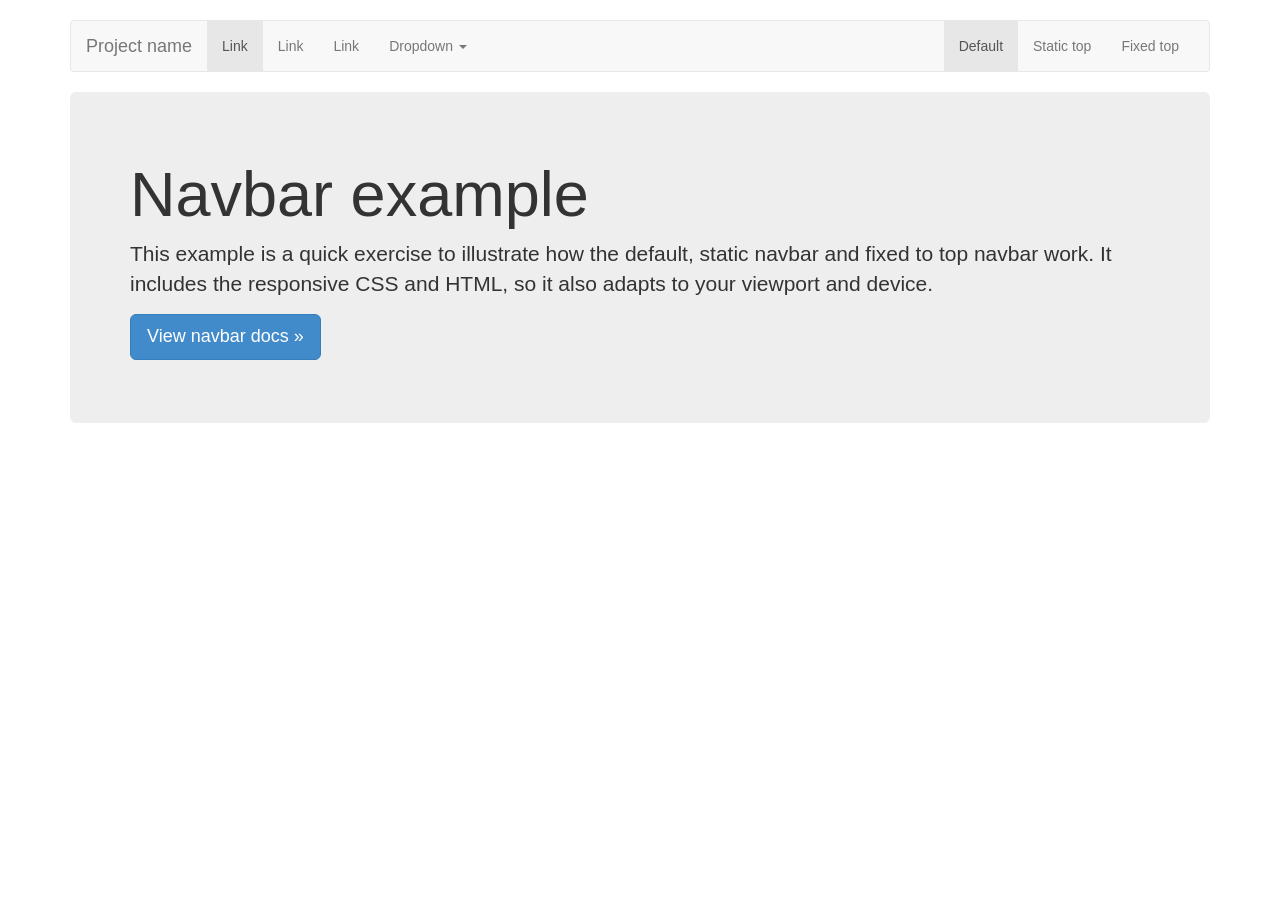
<file: assets/examples/navbar/index.html>
<!DOCTYPE html>
<html lang="en">
  <head>
    <meta charset="utf-8">
    <meta http-equiv="X-UA-Compatible" content="IE=edge">
    <meta name="viewport" content="width=device-width, initial-scale=1">
    <meta name="description" content="">
    <meta name="author" content="">
    <link rel="icon" href="../../favicon.ico">

    <title>Navbar Template for Bootstrap</title>

    <!-- Bootstrap core CSS -->
    <link href="../../dist/css/bootstrap.min.css" rel="stylesheet">

    <!-- Custom styles for this template -->
    <link href="navbar.css" rel="stylesheet">

    <!-- Just for debugging purposes. Don't actually copy these 2 lines! -->
    <!--[if lt IE 9]><script src="../../assets/js/ie8-responsive-file-warning.js"></script><![endif]-->
    <script src="../../assets/js/ie-emulation-modes-warning.js"></script>

    <!-- HTML5 shim and Respond.js IE8 support of HTML5 elements and media queries -->
    <!--[if lt IE 9]>
      <script src="https://oss.maxcdn.com/html5shiv/3.7.2/html5shiv.min.js"></script>
      <script src="https://oss.maxcdn.com/respond/1.4.2/respond.min.js"></script>
    <![endif]-->
  </head>

  <body>

    <div class="container">

      <!-- Static navbar -->
      <div class="navbar navbar-default" role="navigation">
        <div class="container-fluid">
          <div class="navbar-header">
            <button type="button" class="navbar-toggle collapsed" data-toggle="collapse" data-target=".navbar-collapse">
              <span class="sr-only">Toggle navigation</span>
              <span class="icon-bar"></span>
              <span class="icon-bar"></span>
              <span class="icon-bar"></span>
            </button>
            <a class="navbar-brand" href="#">Project name</a>
          </div>
          <div class="navbar-collapse collapse">
            <ul class="nav navbar-nav">
              <li class="active"><a href="#">Link</a></li>
              <li><a href="#">Link</a></li>
              <li><a href="#">Link</a></li>
              <li class="dropdown">
                <a href="#" class="dropdown-toggle" data-toggle="dropdown">Dropdown <span class="caret"></span></a>
                <ul class="dropdown-menu" role="menu">
                  <li><a href="#">Action</a></li>
                  <li><a href="#">Another action</a></li>
                  <li><a href="#">Something else here</a></li>
                  <li class="divider"></li>
                  <li class="dropdown-header">Nav header</li>
                  <li><a href="#">Separated link</a></li>
                  <li><a href="#">One more separated link</a></li>
                </ul>
              </li>
            </ul>
            <ul class="nav navbar-nav navbar-right">
              <li class="active"><a href="./">Default</a></li>
              <li><a href="../navbar-static-top/">Static top</a></li>
              <li><a href="../navbar-fixed-top/">Fixed top</a></li>
            </ul>
          </div><!--/.nav-collapse -->
        </div><!--/.container-fluid -->
      </div>

      <!-- Main component for a primary marketing message or call to action -->
      <div class="jumbotron">
        <h1>Navbar example</h1>
        <p>This example is a quick exercise to illustrate how the default, static navbar and fixed to top navbar work. It includes the responsive CSS and HTML, so it also adapts to your viewport and device.</p>
        <p>
          <a class="btn btn-lg btn-primary" href="../../components/#navbar" role="button">View navbar docs &raquo;</a>
        </p>
      </div>

    </div> <!-- /container -->


    <!-- Bootstrap core JavaScript
    ================================================== -->
    <!-- Placed at the end of the document so the pages load faster -->
    <script src="https://ajax.googleapis.com/ajax/libs/jquery/1.11.1/jquery.min.js"></script>
    <script src="../../dist/js/bootstrap.min.js"></script>
    <!-- IE10 viewport hack for Surface/desktop Windows 8 bug -->
    <script src="../../assets/js/ie10-viewport-bug-workaround.js"></script>
  </body>
</html>
</file>
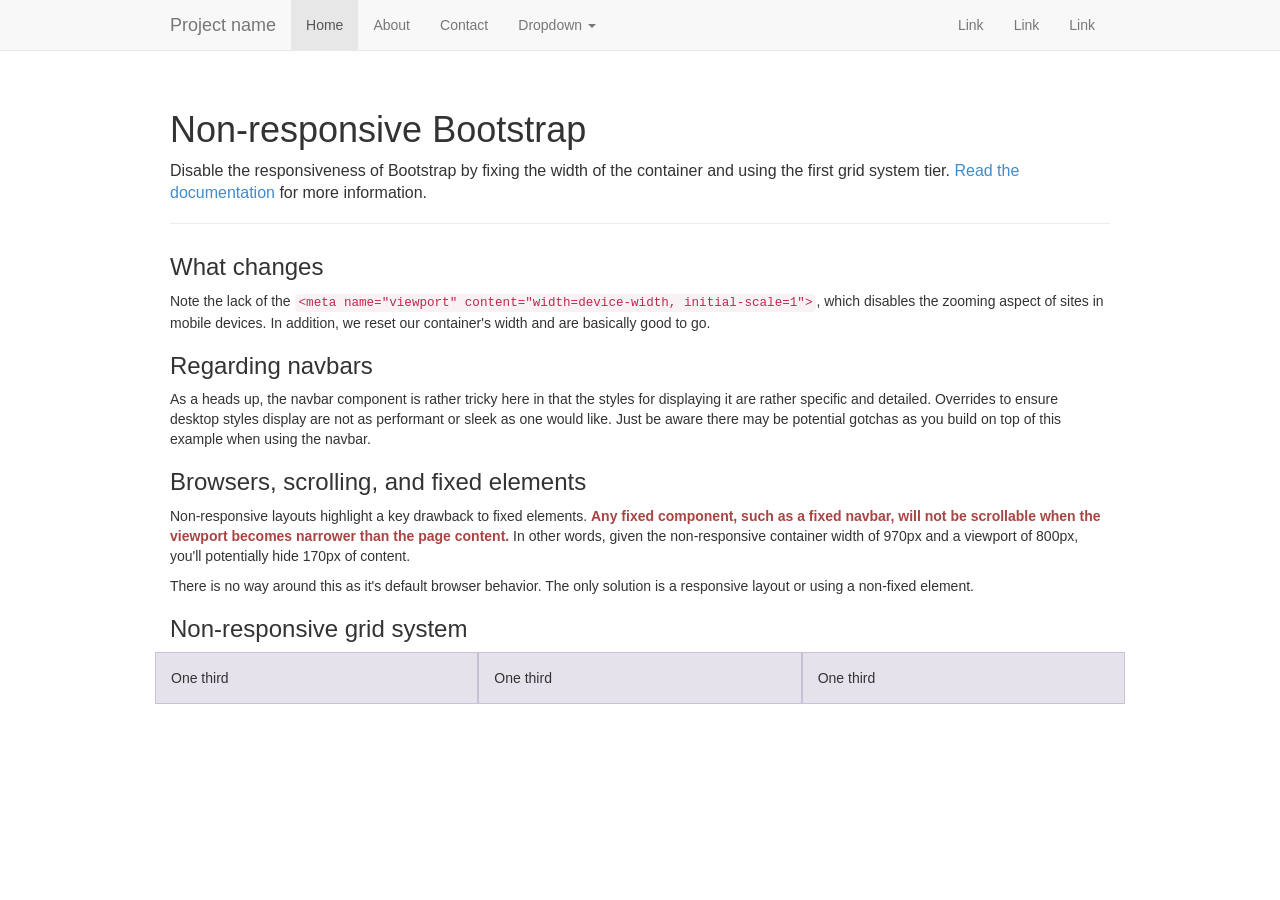
<file: assets/examples/non-responsive/index.html>
<!DOCTYPE html>
<html lang="en">
  <head>
    <meta charset="utf-8">
    <meta http-equiv="X-UA-Compatible" content="IE=edge">
    <meta name="description" content="">
    <meta name="author" content="">

    <!-- Note there is no responsive meta tag here -->

    <link rel="icon" href="../../favicon.ico">

    <title>Non-responsive Template for Bootstrap</title>

    <!-- Bootstrap core CSS -->
    <link href="../../dist/css/bootstrap.min.css" rel="stylesheet">

    <!-- Custom styles for this template -->
    <link href="non-responsive.css" rel="stylesheet">

    <!-- Just for debugging purposes. Don't actually copy these 2 lines! -->
    <!--[if lt IE 9]><script src="../../assets/js/ie8-responsive-file-warning.js"></script><![endif]-->
    <script src="../../assets/js/ie-emulation-modes-warning.js"></script>

    <!-- HTML5 shim and Respond.js IE8 support of HTML5 elements and media queries -->
    <!--[if lt IE 9]>
      <script src="https://oss.maxcdn.com/html5shiv/3.7.2/html5shiv.min.js"></script>
      <script src="https://oss.maxcdn.com/respond/1.4.2/respond.min.js"></script>
    <![endif]-->
  </head>

  <body>

    <!-- Fixed navbar -->
    <div class="navbar navbar-default navbar-fixed-top" role="navigation">
      <div class="container">
        <div class="navbar-header">
          <button type="button" class="navbar-toggle collapsed" data-toggle="collapse" data-target=".navbar-collapse">
            <span class="sr-only">Toggle navigation</span>
            <span class="icon-bar"></span>
            <span class="icon-bar"></span>
            <span class="icon-bar"></span>
          </button>
          <a class="navbar-brand" href="#">Project name</a>
        </div>
        <div class="navbar-collapse collapse">
          <ul class="nav navbar-nav">
            <li class="active"><a href="#">Home</a></li>
            <li><a href="#about">About</a></li>
            <li><a href="#contact">Contact</a></li>
            <li class="dropdown">
              <a href="#" class="dropdown-toggle" data-toggle="dropdown">Dropdown <span class="caret"></span></a>
              <ul class="dropdown-menu" role="menu">
                <li><a href="#">Action</a></li>
                <li><a href="#">Another action</a></li>
                <li><a href="#">Something else here</a></li>
                <li class="divider"></li>
                <li class="dropdown-header">Nav header</li>
                <li><a href="#">Separated link</a></li>
                <li><a href="#">One more separated link</a></li>
              </ul>
            </li>
          </ul>
          <ul class="nav navbar-nav navbar-right">
            <li><a href="#">Link</a></li>
            <li><a href="#">Link</a></li>
            <li><a href="#">Link</a></li>
          </ul>
        </div><!--/.nav-collapse -->
      </div>
    </div>

    <div class="container">

      <div class="page-header">
        <h1>Non-responsive Bootstrap</h1>
        <p class="lead">Disable the responsiveness of Bootstrap by fixing the width of the container and using the first grid system tier. <a href="http://getbootstrap.com/getting-started/#disable-responsive">Read the documentation</a> for more information.</p>
      </div>

      <h3>What changes</h3>
      <p>Note the lack of the <code>&lt;meta name="viewport" content="width=device-width, initial-scale=1"&gt;</code>, which disables the zooming aspect of sites in mobile devices. In addition, we reset our container's width and are basically good to go.</p>

      <h3>Regarding navbars</h3>
      <p>As a heads up, the navbar component is rather tricky here in that the styles for displaying it are rather specific and detailed. Overrides to ensure desktop styles display are not as performant or sleek as one would like. Just be aware there may be potential gotchas as you build on top of this example when using the navbar.</p>

      <h3>Browsers, scrolling, and fixed elements</h3>
      <p>Non-responsive layouts highlight a key drawback to fixed elements. <strong class="text-danger">Any fixed component, such as a fixed navbar, will not be scrollable when the viewport becomes narrower than the page content.</strong> In other words, given the non-responsive container width of 970px and a viewport of 800px, you'll potentially hide 170px of content.</p>
      <p>There is no way around this as it's default browser behavior. The only solution is a responsive layout or using a non-fixed element.</p>

      <h3>Non-responsive grid system</h3>
      <div class="row">
        <div class="col-xs-4">One third</div>
        <div class="col-xs-4">One third</div>
        <div class="col-xs-4">One third</div>
      </div>

    </div> <!-- /container -->


    <!-- Bootstrap core JavaScript
    ================================================== -->
    <!-- Placed at the end of the document so the pages load faster -->
    <script src="https://ajax.googleapis.com/ajax/libs/jquery/1.11.1/jquery.min.js"></script>
    <script src="../../dist/js/bootstrap.min.js"></script>
    <!-- IE10 viewport hack for Surface/desktop Windows 8 bug -->
    <script src="../../assets/js/ie10-viewport-bug-workaround.js"></script>
  </body>
</html>
</file>
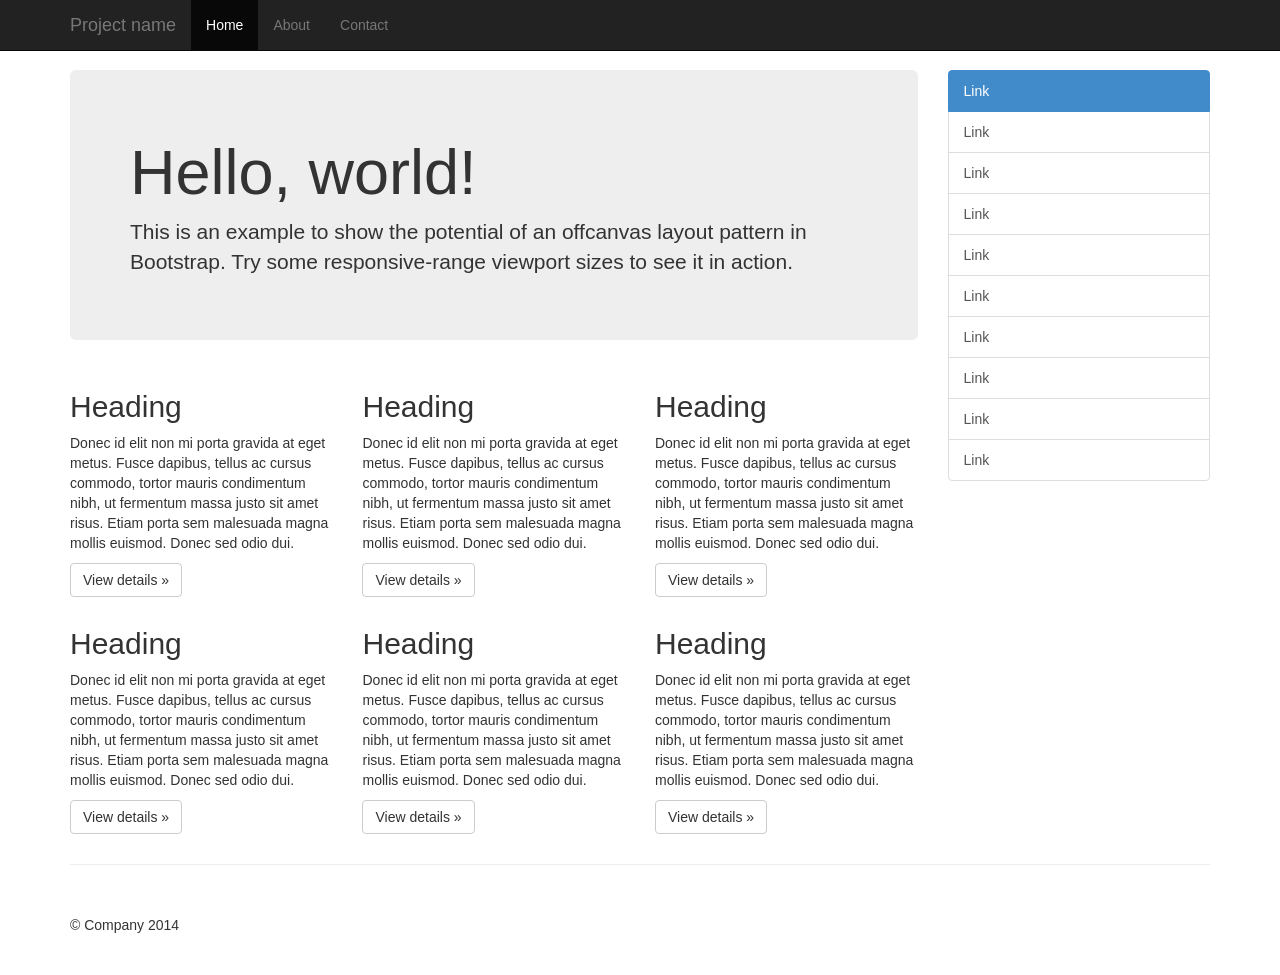
<file: assets/examples/offcanvas/index.html>
<!DOCTYPE html>
<html lang="en">
  <head>
    <meta charset="utf-8">
    <meta http-equiv="X-UA-Compatible" content="IE=edge">
    <meta name="viewport" content="width=device-width, initial-scale=1">
    <meta name="description" content="">
    <meta name="author" content="">
    <link rel="icon" href="../../favicon.ico">

    <title>Off Canvas Template for Bootstrap</title>

    <!-- Bootstrap core CSS -->
    <link href="../../dist/css/bootstrap.min.css" rel="stylesheet">

    <!-- Custom styles for this template -->
    <link href="offcanvas.css" rel="stylesheet">

    <!-- Just for debugging purposes. Don't actually copy these 2 lines! -->
    <!--[if lt IE 9]><script src="../../assets/js/ie8-responsive-file-warning.js"></script><![endif]-->
    <script src="../../assets/js/ie-emulation-modes-warning.js"></script>

    <!-- HTML5 shim and Respond.js IE8 support of HTML5 elements and media queries -->
    <!--[if lt IE 9]>
      <script src="https://oss.maxcdn.com/html5shiv/3.7.2/html5shiv.min.js"></script>
      <script src="https://oss.maxcdn.com/respond/1.4.2/respond.min.js"></script>
    <![endif]-->
  </head>

  <body>
    <div class="navbar navbar-fixed-top navbar-inverse" role="navigation">
      <div class="container">
        <div class="navbar-header">
          <button type="button" class="navbar-toggle collapsed" data-toggle="collapse" data-target=".navbar-collapse">
            <span class="sr-only">Toggle navigation</span>
            <span class="icon-bar"></span>
            <span class="icon-bar"></span>
            <span class="icon-bar"></span>
          </button>
          <a class="navbar-brand" href="#">Project name</a>
        </div>
        <div class="collapse navbar-collapse">
          <ul class="nav navbar-nav">
            <li class="active"><a href="#">Home</a></li>
            <li><a href="#about">About</a></li>
            <li><a href="#contact">Contact</a></li>
          </ul>
        </div><!-- /.nav-collapse -->
      </div><!-- /.container -->
    </div><!-- /.navbar -->

    <div class="container">

      <div class="row row-offcanvas row-offcanvas-right">

        <div class="col-xs-12 col-sm-9">
          <p class="pull-right visible-xs">
            <button type="button" class="btn btn-primary btn-xs" data-toggle="offcanvas">Toggle nav</button>
          </p>
          <div class="jumbotron">
            <h1>Hello, world!</h1>
            <p>This is an example to show the potential of an offcanvas layout pattern in Bootstrap. Try some responsive-range viewport sizes to see it in action.</p>
          </div>
          <div class="row">
            <div class="col-6 col-sm-6 col-lg-4">
              <h2>Heading</h2>
              <p>Donec id elit non mi porta gravida at eget metus. Fusce dapibus, tellus ac cursus commodo, tortor mauris condimentum nibh, ut fermentum massa justo sit amet risus. Etiam porta sem malesuada magna mollis euismod. Donec sed odio dui. </p>
              <p><a class="btn btn-default" href="#" role="button">View details &raquo;</a></p>
            </div><!--/span-->
            <div class="col-6 col-sm-6 col-lg-4">
              <h2>Heading</h2>
              <p>Donec id elit non mi porta gravida at eget metus. Fusce dapibus, tellus ac cursus commodo, tortor mauris condimentum nibh, ut fermentum massa justo sit amet risus. Etiam porta sem malesuada magna mollis euismod. Donec sed odio dui. </p>
              <p><a class="btn btn-default" href="#" role="button">View details &raquo;</a></p>
            </div><!--/span-->
            <div class="col-6 col-sm-6 col-lg-4">
              <h2>Heading</h2>
              <p>Donec id elit non mi porta gravida at eget metus. Fusce dapibus, tellus ac cursus commodo, tortor mauris condimentum nibh, ut fermentum massa justo sit amet risus. Etiam porta sem malesuada magna mollis euismod. Donec sed odio dui. </p>
              <p><a class="btn btn-default" href="#" role="button">View details &raquo;</a></p>
            </div><!--/span-->
            <div class="col-6 col-sm-6 col-lg-4">
              <h2>Heading</h2>
              <p>Donec id elit non mi porta gravida at eget metus. Fusce dapibus, tellus ac cursus commodo, tortor mauris condimentum nibh, ut fermentum massa justo sit amet risus. Etiam porta sem malesuada magna mollis euismod. Donec sed odio dui. </p>
              <p><a class="btn btn-default" href="#" role="button">View details &raquo;</a></p>
            </div><!--/span-->
            <div class="col-6 col-sm-6 col-lg-4">
              <h2>Heading</h2>
              <p>Donec id elit non mi porta gravida at eget metus. Fusce dapibus, tellus ac cursus commodo, tortor mauris condimentum nibh, ut fermentum massa justo sit amet risus. Etiam porta sem malesuada magna mollis euismod. Donec sed odio dui. </p>
              <p><a class="btn btn-default" href="#" role="button">View details &raquo;</a></p>
            </div><!--/span-->
            <div class="col-6 col-sm-6 col-lg-4">
              <h2>Heading</h2>
              <p>Donec id elit non mi porta gravida at eget metus. Fusce dapibus, tellus ac cursus commodo, tortor mauris condimentum nibh, ut fermentum massa justo sit amet risus. Etiam porta sem malesuada magna mollis euismod. Donec sed odio dui. </p>
              <p><a class="btn btn-default" href="#" role="button">View details &raquo;</a></p>
            </div><!--/span-->
          </div><!--/row-->
        </div><!--/span-->

        <div class="col-xs-6 col-sm-3 sidebar-offcanvas" id="sidebar" role="navigation">
          <div class="list-group">
            <a href="#" class="list-group-item active">Link</a>
            <a href="#" class="list-group-item">Link</a>
            <a href="#" class="list-group-item">Link</a>
            <a href="#" class="list-group-item">Link</a>
            <a href="#" class="list-group-item">Link</a>
            <a href="#" class="list-group-item">Link</a>
            <a href="#" class="list-group-item">Link</a>
            <a href="#" class="list-group-item">Link</a>
            <a href="#" class="list-group-item">Link</a>
            <a href="#" class="list-group-item">Link</a>
          </div>
        </div><!--/span-->
      </div><!--/row-->

      <hr>

      <footer>
        <p>&copy; Company 2014</p>
      </footer>

    </div><!--/.container-->



    <!-- Bootstrap core JavaScript
    ================================================== -->
    <!-- Placed at the end of the document so the pages load faster -->
    <script src="https://ajax.googleapis.com/ajax/libs/jquery/1.11.1/jquery.min.js"></script>
    <script src="../../dist/js/bootstrap.min.js"></script>

    <!-- IE10 viewport hack for Surface/desktop Windows 8 bug -->
    <script src="../../assets/js/ie10-viewport-bug-workaround.js"></script>

    <script src="offcanvas.js"></script>
  </body>
</html>
</file>
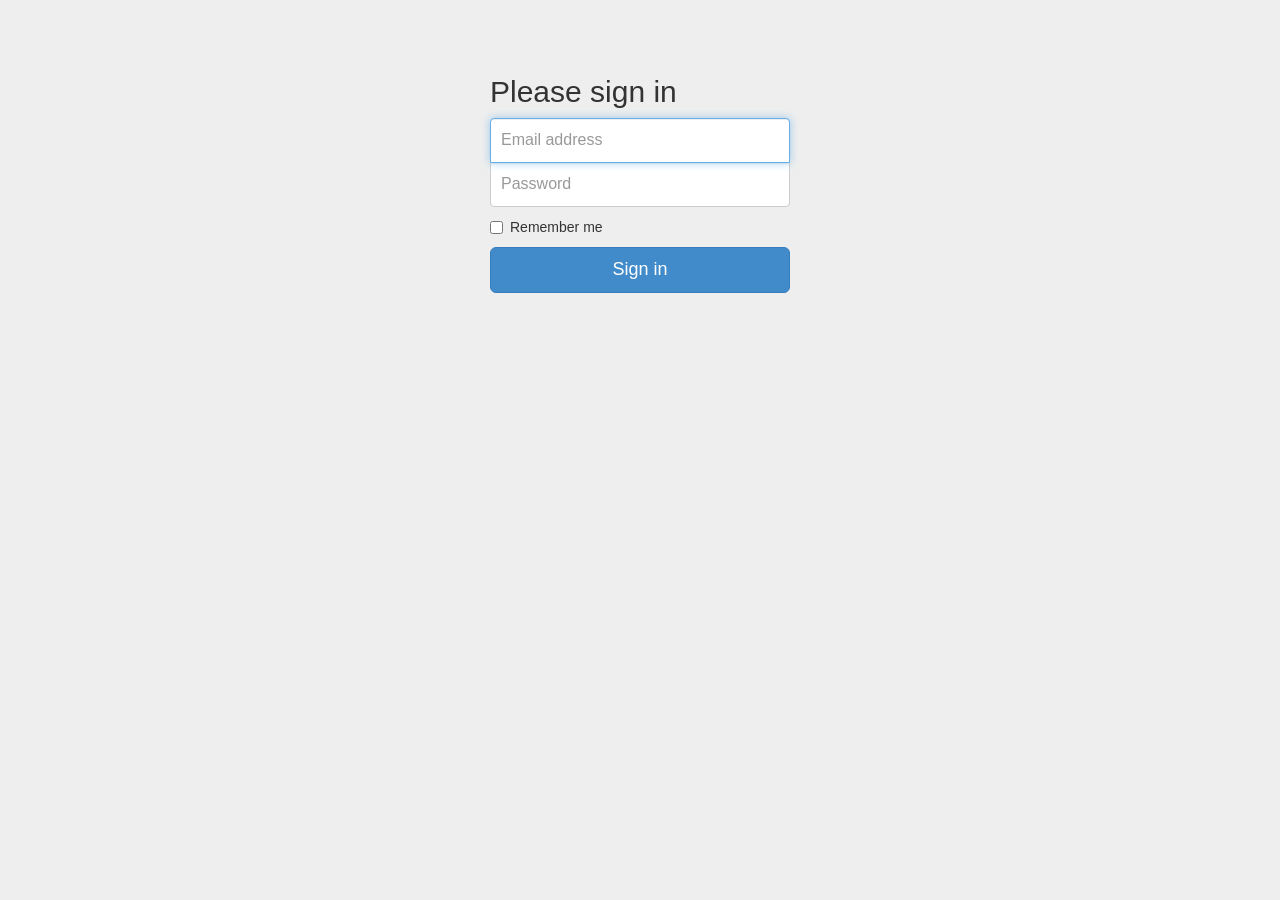
<file: assets/examples/signin/index.html>
<!DOCTYPE html>
<html lang="en">
  <head>
    <meta charset="utf-8">
    <meta http-equiv="X-UA-Compatible" content="IE=edge">
    <meta name="viewport" content="width=device-width, initial-scale=1">
    <meta name="description" content="">
    <meta name="author" content="">
    <link rel="icon" href="../../favicon.ico">

    <title>Signin Template for Bootstrap</title>

    <!-- Bootstrap core CSS -->
    <link href="../../dist/css/bootstrap.min.css" rel="stylesheet">

    <!-- Custom styles for this template -->
    <link href="signin.css" rel="stylesheet">

    <!-- Just for debugging purposes. Don't actually copy these 2 lines! -->
    <!--[if lt IE 9]><script src="../../assets/js/ie8-responsive-file-warning.js"></script><![endif]-->
    <script src="../../assets/js/ie-emulation-modes-warning.js"></script>

    <!-- HTML5 shim and Respond.js IE8 support of HTML5 elements and media queries -->
    <!--[if lt IE 9]>
      <script src="https://oss.maxcdn.com/html5shiv/3.7.2/html5shiv.min.js"></script>
      <script src="https://oss.maxcdn.com/respond/1.4.2/respond.min.js"></script>
    <![endif]-->
  </head>

  <body>

    <div class="container">

      <form class="form-signin" role="form">
        <h2 class="form-signin-heading">Please sign in</h2>
        <input type="email" class="form-control" placeholder="Email address" required autofocus>
        <input type="password" class="form-control" placeholder="Password" required>
        <div class="checkbox">
          <label>
            <input type="checkbox" value="remember-me"> Remember me
          </label>
        </div>
        <button class="btn btn-lg btn-primary btn-block" type="submit">Sign in</button>
      </form>

    </div> <!-- /container -->


    <!-- IE10 viewport hack for Surface/desktop Windows 8 bug -->
    <script src="../../assets/js/ie10-viewport-bug-workaround.js"></script>
  </body>
</html>
</file>
<file: css/style.css>
@import url(//fonts.googleapis.com/css?family=Cabin:400,500,600,700);
@import url(//fonts.googleapis.com/css?family=Open+Sans:400,300,600,700,800);
/*========================================================
                    Main layout styles
=========================================================*/
body {
  background: #383737;
  font: 14px 'Open Sans', "Helvetica Neue", Helvetica, Arial, sans-serif;
  line-height: 1.428571429;
  color: #383737;
}
a {
  text-decoration: none;
  outline: none;
}
a:hover {
  text-decoration: none;
  outline: none;
}
a:focus {
  text-decoration: none;
  background: none;
  outline: none;
}
a[href^="tel:"] {
  color: inherit;
  text-decoration: none;
  outline: none;
}
textarea,
input[type="text"],
input[type="email"],
input[type="search"],
input[type="password"] {
  -webkit-appearance: none;
  -moz-appearance: caret;
}
p {
  margin-bottom: 13px;
  line-height: 22px;
}
h1.navbar-brand_ {
  margin: 0 0 0 27px;
  padding: 0;
  float: left;
  height: auto;
  position: relative;
  top: 0;
  z-index: 10;
}
h1.navbar-brand_ a {
  display: inline-block;
}
h1.navbar-brand_ a img {
  width: 100%;
}
h2 {
  font: 600 36px/1em 'Cabin';
  margin: 0 0 34px 0;
  color: #383737;
}
h2.indent {
  margin: 0 0 26px 0;
}
h3 {
  font: 18px/24px 'Open Sans', "Helvetica Neue", Helvetica, Arial, sans-serif;
  margin: 0 0 18px 0;
  color: #383737;
}
h4 {
  font: 26px/1em 'Open Sans', "Helvetica Neue", Helvetica, Arial, sans-serif;
  margin: 0 0 32px 0;
  color: #383737;
}
.extra-wrap {
  overflow: hidden;
}
.content {
  padding: 0;
  background: #ffffff;
}
.content.indent {
  padding: 42px 0 0 0;
  background: #ffffff;
}
.center {
  text-align: center;
}
.content-box {
  background: #ffffff;
}
/*========================================================
                    header
=========================================================*/
.main {
  position: relative;
}
header {
  position: relative;
  margin: 0;
  padding: 25px 0 32px 0;
  z-index: 11;
  background: url(../img/bg_pic.jpg) no-repeat !important;
}
header .box {
  text-align: center;
  padding: 95px 0 44px 0;
}
header .box .title {
  font: 36px/48px 'Open Sans';
  color: #ffffff;
  letter-spacing: 1px;
  margin-bottom: 13px;
}
header .box .description {
  font: 26px/30px 'Open Sans';
  color: #ffffff;
  letter-spacing: 1px;
  margin-bottom: 0;
}
/* menu
========================================================*/
nav.tm_navbar {
  position: relative;
  z-index: 1;
  border: none;
  padding: 0;
  margin: 7px 0 0 0;
  float: right;
  min-height: 0;
  background: none;
}
nav.tm_navbar li {
  position: relative;
  font-size: 14px;
  line-height: 22px;
  margin: 0;
  float: left;
}
nav.tm_navbar li:first-child {
  margin: 0;
}
nav.tm_navbar li a {
  position: relative;
  padding: 0 21px;
  font: 600 18px/36px 'Cabin';
  color: #ffffff;
  background: none;
  border-radius: 7px;
  border: 2px solid transparent;
  -webkit-transition: all 0.25s;
  -o-transition: all 0.25s;
  transition: all 0.25s;
}
nav.tm_navbar li.active > a {
  color: #ffffff;
  background: none;
  border-color: #ffffff;
}
nav.tm_navbar li.active > span {
  color: #ffffff;
}
nav.tm_navbar li:hover > a {
  color: #ffffff;
  background: none;
  border-color: #ffffff;
}
nav.tm_navbar li:hover > span {
  color: #ffffff;
}
nav.tm_navbar .sfHover > a {
  color: #ffffff;
  background: none;
  border-color: #ffffff;
}
nav.tm_navbar .sfHover > span {
  color: #ffffff;
}
nav.tm_navbar li span {
  text-align: center;
  position: absolute;
  width: 100%;
  left: 0;
  bottom: -10px;
  color: #ffffff;
  font-size: 10px;
  z-index: 0;
  -webkit-transition: all 0.25s;
  -o-transition: all 0.25s;
  transition: all 0.25s;
}
/* subMenu1
========================================================*/
nav.tm_navbar .sub-menu > ul {
  position: absolute;
  display: none;
  width: 171px;
  left: -23px;
  top: 55px;
  list-style: none !important;
  zoom: 1;
  z-index: 11;
  background: none;
  padding: 9px 0 0 0;
  margin: 0;
  text-align: center;
}
nav.tm_navbar .sub-menu > ul li {
  background: none;
  border: none;
  width: auto;
  float: none;
  margin: 0 0 5px 0;
  display: block;
  text-align: center;
  position: relative;
}
nav.tm_navbar .sub-menu > ul li a {
  background: #715b7b;
  padding: 0;
  margin: 0;
  float: none;
  font: 600 18px/38px 'Cabin';
  color: #ffffff;
  border-radius: 5px;
  display: block;
  text-transform: none;
  -webkit-transition: all 0.25s;
  -o-transition: all 0.25s;
  transition: all 0.25s;
}
nav.tm_navbar .sub-menu > ul li span {
  display: inline-block;
  width: 6px;
  height: 5px;
  position: absolute;
  left: auto;
  right: 5px;
  top: 16px;
  color: #383737;
  margin-left: 0;
}
nav.tm_navbar .sub-menu > ul li a:hover {
  text-decoration: none;
  color: #715b7b !important;
  background: #ffffff !important;
  -webkit-transition: all 0.25s;
  -o-transition: all 0.25s;
  transition: all 0.25s;
}
nav.tm_navbar .sub-menu > ul li.sfHover > a {
  text-decoration: none;
  color: #715b7b !important;
  background: #ffffff !important;
}
/*-----subMenu2-----*/
nav.tm_navbar .sub-menu ul ul {
  position: absolute;
  display: none;
  width: 171px;
  left: 175px;
  top: -16px;
  list-style: none !important;
  zoom: 1;
  z-index: 11;
  background: none;
  padding: 16px 0 0 0;
  margin: 0;
  text-align: center;
}
nav.tm_navbar .sub-menu ul ul li a {
  background: #715b7b;
  padding: 0;
  margin: 0;
  float: none;
  display: block;
  border-radius: 5px;
  font: 600 18px/38px 'Cabin';
  color: #ffffff;
  -webkit-transition: all 0.25s;
  -o-transition: all 0.25s;
  transition: all 0.25s;
}
nav.tm_navbar .sub-menu > ul li > ul li a:hover {
  text-decoration: none;
  color: #715b7b !important;
  background: #ffffff !important;
  -webkit-transition: all 0.25s;
  -o-transition: all 0.25s;
  transition: all 0.25s;
}
.select-menu {
  display: none !important;
}
/*========================================================
                    -Content-
=========================================================*/
#toTop {
  display: none;
  text-decoration: none;
  position: fixed;
  bottom: 80px;
  right: 30px;
  overflow: hidden;
  border: none;
  z-index: 20;
  text-indent: -999px;
  width: 36px;
  height: 37px;
  background: url(../img/top.png) no-repeat;
}
#toTop:hover {
  outline: none;
  opacity: 0.7;
  filter: alpha(opacity=70);
  background: url(../img/top.png) no-repeat;
}
.who-box {
  position: relative;
  border-bottom: 14px solid #f9f9f9;
}
.who-box .col-lg-4 {
  margin-bottom: 14px;
}
.list_box figure {
  float: left;
  margin-right: 10px;
}
.list_box .title {
  font: 26px 'Open Sans';
  color: #ffffff;
  margin-bottom: 7px;
}
.list_box p {
  color: #ffffff;
  font-size: 16px;
  line-height: 20px;
}
.thumb-box1 {
  border-bottom: 15px solid #f9f9f9;
  overflow: hidden;
}
.thumb-box1 section {
  padding: 34px 0 64px 0;
  background: url(../img/bg_pic1.jpg) right bottom no-repeat;
}
.thumb-box1 .title {
  font: 50px 'Open Sans', "Helvetica Neue", Helvetica, Arial, sans-serif;
  color: #383737;
  margin-bottom: 14px;
}
.thumb-box1 .description {
  font: 18px/24px 'Open Sans', "Helvetica Neue", Helvetica, Arial, sans-serif;
  color: #383737;
  margin-bottom: 24px;
}
.thumb-box2 {
  border-bottom: 15px solid #f9f9f9;
  padding: 31px 0 0 0;
  overflow: hidden;
}
.thumb-box2 .title {
  margin: 0 0 0 13px;
  color: #db7560;
  font: 600 14px 'Cabin';
  margin-bottom: 0;
}
.thumb-box2 .box {
  background: #f9f9f9;
  border-radius: 7px;
  padding: 20px 27px 34px 27px;
}
.thumb-box2 .box .description {
  font: 24px/30px 'Open Sans', "Helvetica Neue", Helvetica, Arial, sans-serif;
  color: #383737;
  margin-bottom: 17px;
}
.thumb-box2 .box p {
  font-size: 16px;
}
.thumb-box2 .box h3 {
  font-size: 24px;
}
.thumb-box2 .box2 {
  background: #4c4b4b;
  border-radius: 7px;
  padding: 20px 27px 34px 27px;
}
.thumb-box2 .box2 .description {
  font: 24px/30px 'Open Sans', "Helvetica Neue", Helvetica, Arial, sans-serif;
  color: #ffffff;
  margin-bottom: 17px;
}
.thumb-box2 .box2 p {
  font-size: 16px;
  color: #ffffff;
}
.thumb-box2 .box2 h3 {
  color: #ffffff;
  font-size: 24px;
}
.thumb-box2 .col-lg-7,
.thumb-box2 .col-lg-5 {
  margin-bottom: 48px;
}
.thumb-box3 {
  padding: 42px 0 0 0;
  overflow: hidden;
}
.thumb-box3 h2 {
  text-align: center;
}
.thumb-box3 .title {
  font: 26px/34px 'Open Sans', "Helvetica Neue", Helvetica, Arial, sans-serif;
  color: #383737;
}
.thumb-box3 .meta {
  color: #383737;
  margin-bottom: 30px;
}
.thumb-box3 .meta a {
  color: #db7560;
  margin-left: 30px;
  position: relative;
  -webkit-transition: all 0.25s;
  -o-transition: all 0.25s;
  transition: all 0.25s;
}
.thumb-box3 .meta a:after {
  content: '';
  width: 4px;
  height: 4px;
  background: #b4bbc2;
  border-radius: 100%;
  position: absolute;
  top: 50%;
  left: -18px;
  margin-top: -2px;
}
.thumb-box3 .meta a:hover {
  color: #383737;
}
.thumb-box3 .meta time {
  color: #b4bbc2;
  margin-left: 30px;
  position: relative;
}
.thumb-box3 .meta time:after {
  content: '';
  width: 4px;
  height: 4px;
  background: #b4bbc2;
  border-radius: 100%;
  position: absolute;
  top: 50%;
  left: -18px;
  margin-top: -2px;
}
.thumb-box4 {
  overflow: hidden;
  padding: 41px 0 0 0;
  text-align: center;
  border-bottom: 14px solid #f9f9f9;
}
.thumb-box5 {
  overflow: hidden;
  padding: 43px 0 0 0;
}
.thumb-box5 .col-lg-3,
.thumb-box5 .col-lg-4,
.thumb-box5 .col-lg-5 {
  margin-bottom: 52px;
}
.thumb-box6 {
  border-bottom: 14px solid #f9f9f9;
}
.thumb-box6 section {
  padding: 42px 0 53px 0;
  background: url(../img/bg_pic2.jpg) right bottom no-repeat;
}
.thumb-box7 {
  padding: 43px 0 0 0;
  text-align: center;
  overflow: hidden;
  border-bottom: 14px solid #f9f9f9;
}
.thumb-box7 .col-lg-4 {
  margin-bottom: 48px;
}
.thumb-box8 {
  padding: 42px 0 0 0;
  overflow: hidden;
}
.thumb-box8 .list1 {
  margin-left: 0;
}
.thumb-box8 .box {
  background: #f9f9f9;
  border-radius: 7px;
  padding: 20px 27px 34px 27px;
}
.thumb-box8 .col-lg-3,
.thumb-box8 .col-lg-9 {
  margin-bottom: 86px;
}
.thumb-box9 {
  border-bottom: 14px solid #f9f9f9;
  overflow: hidden;
  margin: 0 0 48px 0;
  padding-bottom: 20px;
}
.thumb-box9.indent {
  border-bottom: none;
  padding-bottom: 86px;
}
.thumb-box10 {
  border-top: 14px solid #f9f9f9;
  padding: 40px 0 86px 0;
}
.thumb-box11 {
  overflow: hidden;
}
/* thumbs
========================================================*/
.thumb-pad1 {
  margin: 0 0 65px 0;
}
.thumb-pad1 .thumbnail {
  position: relative;
  margin: 0 0 19px 0;
  border-radius: 0;
  box-shadow: none;
  border: none;
  padding: 0;
  overflow: hidden;
  background: none;
  text-align: left;
}
.thumb-pad1 .thumbnail .caption {
  padding: 0;
  margin: 0;
  overflow: hidden;
}
.thumb-pad1 .thumbnail .caption p {
  color: #383737;
}
.thumb-pad1 figure {
  margin: 0 0 13px 0;
  padding: 0;
}
.thumb-pad1 figure img {
  width: 100%;
  border-radius: 7px;
}
.thumb-pad2 {
  margin: 0 0 48px 0;
  text-align: left;
}
.thumb-pad2 .thumbnail {
  position: relative;
  margin: 0;
  border-radius: 0;
  box-shadow: none;
  border: none;
  padding: 0;
  background: none;
  overflow: hidden;
}
.thumb-pad2 figure {
  margin: 0;
}
.thumb-pad2 figure img {
  border-radius: 7px 7px 0 0;
}
.thumb-pad2 .thumbnail .caption {
  padding: 18px 28px 15px 28px;
  overflow: hidden;
  background: #f9f9f9;
}
.thumb-pad2 .thumbnail .caption strong {
  font: 24px 'Open Sans', "Helvetica Neue", Helvetica, Arial, sans-serif;
  color: #383737;
  display: block;
  margin-bottom: 16px;
}
.thumb-pad3 {
  margin: 0;
  overflow: hidden;
}
.thumb-pad3 .thumbnail {
  position: relative;
  margin: 0;
  border-radius: 0;
  box-shadow: none;
  border: none;
  padding: 0;
  background: none;
}
.thumb-pad3 .thumbnail .caption {
  padding: 0;
  overflow: hidden;
}
.thumb-pad3 .thumbnail .caption strong {
  font: 24px 'Open Sans', "Helvetica Neue", Helvetica, Arial, sans-serif;
  color: #c25842;
}
.thumb-pad3 figure {
  margin: 0 80px 0 0;
  float: left;
  position: relative;
}
.thumb-pad3 figure:after {
  content: '\f10e';
  font-family: FontAwesome;
  top: 0;
  right: 0;
  position: absolute;
  font-size: 34px;
  color: #c25842;
  margin-right: -55px;
}
.thumb-pad3 figure img {
  border-radius: 7px;
}
.thumb-pad3-1 {
  margin: 0;
  padding: 0 70px 20px 70px;
  text-align: left;
}
.thumb-pad3-1 .thumbnail {
  position: relative;
  margin: 0;
  border-radius: 0;
  box-shadow: none;
  border: none;
  padding: 0;
  background: none;
  overflow: hidden;
}
.thumb-pad3-1 .thumbnail .caption {
  padding: 0;
  overflow: hidden;
}
.thumb-pad3-1 .thumbnail .caption .lnk {
  font: 800 16px 'Open Sans', "Helvetica Neue", Helvetica, Arial, sans-serif;
  color: #333;
}
.thumb-pad3-1 .thumbnail .caption .lnk img {
  margin: -5px 11px 0 0;
  float: left;
}
.thumb-pad3-1 .thumbnail .caption .lnk a {
  color: #333;
}
.thumb-pad3-1 figure {
  margin: 0 42px 0 0;
  float: left;
}
.thumb-pad4 {
  margin: 0;
  padding: 0;
  overflow: hidden;
  text-align: left;
}
.thumb-pad4 .thumbnail {
  position: relative;
  margin: 0;
  border-radius: 0;
  box-shadow: none;
  border: none;
  padding: 0;
  background: none;
}
.thumb-pad4 .thumbnail .caption {
  padding: 0;
}
.thumb-pad4 .thumbnail .caption .btn2 {
  margin: 10px 0 0 0;
}
.thumb-pad4 figure {
  margin: 0 0 29px 0;
}
.thumb-pad4 figure img {
  width: 100%;
  border-radius: 7px;
}
.thumb-pad5 {
  margin: 0 0 28px 0;
  overflow: hidden;
}
.thumb-pad5 .thumbnail {
  position: relative;
  margin: 0;
  border-radius: 0;
  box-shadow: none;
  border: none;
  padding: 0;
  background: none;
}
.thumb-pad5 .thumbnail .caption {
  padding: 0;
  overflow: hidden;
}
.thumb-pad5 .thumbnail .caption span {
  background: url(../img/quote.png) no-repeat;
  width: 20px;
  height: 15px;
  display: block;
  margin-bottom: 14px;
}
.thumb-pad5 .thumbnail .caption a {
  font: 18px 'Open Sans', "Helvetica Neue", Helvetica, Arial, sans-serif;
  color: #383737;
  -webkit-transition: all 0.25s;
  -o-transition: all 0.25s;
  transition: all 0.25s;
}
.thumb-pad5 .thumbnail .caption a:hover {
  color: #c25842;
}
.thumb-pad5 figure {
  margin: 0 30px 0 0;
  float: left;
}
.thumb-pad5 figure img {
  width: 100%;
  border-radius: 7px;
}
.thumb-pad6 {
  overflow: hidden;
  padding: 0 0 0 70px;
}
.thumb-pad6 .thumbnail {
  position: relative;
  padding: 0;
  margin: 0;
  border: none;
  border-radius: 0;
  box-shadow: none;
  background: none;
}
.thumb-pad6 .thumbnail .caption {
  margin: 0;
  padding: 0;
  overflow: hidden;
}
.thumb-pad6 .thumbnail .caption img {
  width: 100%;
}
.thumb-pad6 .thumbnail figure {
  margin: 0 30px 0 0;
  float: left;
}
.thumb-pad6 .thumbnail figure img {
  width: 100%;
}
.thumb-pad7 {
  margin: 0 0 30px 0;
  background: #ffffff;
}
.thumb-pad7 .thumbnail {
  position: relative;
  margin: 0;
  border-radius: 0;
  box-shadow: none;
  border: none;
  padding: 0;
  background: none;
}
.thumb-pad7 .thumbnail .caption {
  padding: 12px 25px;
  overflow: hidden;
}
.thumb-pad7 .thumbnail .caption a {
  font: 18px/24px 'Open Sans';
  color: #111;
  -webkit-transition: all 0.25s;
  -o-transition: all 0.25s;
  transition: all 0.25s;
}
.thumb-pad7 .thumbnail .caption a:hover {
  color: #e6512e;
}
.thumb-pad7 .thumbnail .caption p {
  margin: 13px 0 0 0;
}
.thumb-pad7 figure {
  margin: 0 0 23px 0;
}
.thumb-pad7 figure img {
  width: 100%;
}
.thumb-pad8 {
  margin: 0 0 26px 0;
  padding: 0 0 0 20px;
  overflow: hidden;
}
.thumb-pad8 .thumbnail {
  position: relative;
  margin: 0;
  border-radius: 0;
  box-shadow: none;
  border: none;
  padding: 0;
  background: none;
}
.thumb-pad8 .thumbnail figure {
  padding: 0;
  margin: 0 30px 0 0;
  float: left;
}
.thumb-pad8 .thumbnail .caption {
  padding: 0;
  overflow: hidden;
}
.thumb-pad8 .thumbnail .caption time {
  color: #7cc3d8;
  font: bold 16px 'Open Sans', "Helvetica Neue", Helvetica, Arial, sans-serif;
  display: block;
  margin-bottom: 3px;
}
.thumb-pad8 .thumbnail .caption p {
  margin-bottom: 5px;
}
.thumb-pad9 {
  margin: 0 0 30px 0;
  overflow: hidden;
  text-align: left;
}
.thumb-pad9 .thumbnail {
  position: relative;
  margin: 0;
  border-radius: 0;
  box-shadow: none;
  border: none;
  padding: 0;
  background: none;
}
.thumb-pad9 .thumbnail .caption {
  padding: 0;
  overflow: hidden;
}
.thumb-pad9 .thumbnail .caption .title {
  color: #414042;
  margin: 0;
}
.thumb-pad9 .thumbnail .caption .title a {
  color: #22c8ff;
  -webkit-transition: all 0.25s;
  -o-transition: all 0.25s;
  transition: all 0.25s;
}
.thumb-pad9 .thumbnail .caption .title a:hover {
  color: #414042;
}
.thumb-pad9 .thumbnail .caption .descrip {
  color: #414042;
  font-size: 16px;
  margin-bottom: 12px;
}
.thumb-pad9 .thumbnail .caption .descrip a {
  color: #414042;
  -webkit-transition: all 0.25s;
  -o-transition: all 0.25s;
  transition: all 0.25s;
}
.thumb-pad9 .thumbnail .caption .descrip a:hover {
  color: #22c8ff;
}
.thumb-pad9 .thumbnail .caption .descrip br {
  display: none;
}
.thumb-pad9 .thumbnail .caption p {
  font-size: 16px;
  margin-bottom: 9px;
}
.thumb-pad9 figure {
  margin: 0 30px 0 0;
  float: left;
}
.thumb-pad9 figure img {
  width: 100%;
}
/* btn
========================================================*/
.btn-default.btn1 {
  text-decoration: none;
  display: inline-block;
  padding: 0 45px;
  font: 18px/60px 'Open Sans', "Helvetica Neue", Helvetica, Arial, sans-serif;
  margin: 0;
  border-radius: 60px;
  color: #ffffff;
  background: #c25842;
  float: none;
  -webkit-transition: all 0.25s;
  -o-transition: all 0.25s;
  transition: all 0.25s;
}
.btn-default.btn1:hover {
  color: #ffffff;
  background: #383737;
  text-decoration: none;
}
.btn-default.btn2 {
  text-decoration: none;
  display: inline-block;
  padding: 0 23px;
  font: 14px/36px 'Open Sans', "Helvetica Neue", Helvetica, Arial, sans-serif;
  margin: 0 9px 0 0;
  color: #ffffff;
  border-radius: 7px;
  background: #c25842;
  float: none;
  -webkit-transition: all 0.25s;
  -o-transition: all 0.25s;
  transition: all 0.25s;
}
.btn-default.btn2:hover {
  color: #ffffff;
  background: #e79f91;
  text-decoration: none;
}
.btn-default.btn3 {
  box-shadow: none;
  text-decoration: none;
  display: inline-block;
  padding: 0 18px;
  font: 14px/36px 'Open Sans', "Helvetica Neue", Helvetica, Arial, sans-serif;
  margin: 0;
  border-radius: 7px;
  border: 2px solid #ffffff;
  color: #ffffff;
  background: none;
  float: none;
  -webkit-transition: all 0.25s;
  -o-transition: all 0.25s;
  transition: all 0.25s;
}
.btn-default.btn3:hover {
  color: #383737;
  background: #ffffff;
  text-decoration: none;
}
.btn-default.btn4 {
  box-shadow: none;
  text-decoration: none;
  display: inline-block;
  padding: 0 50px;
  font: 16px/56px 'Open Sans', "Helvetica Neue", Helvetica, Arial, sans-serif;
  margin: 0;
  border-radius: 0;
  color: #ffffff;
  background: none;
  border: 1px solid #ffffff;
  float: none;
  -webkit-transition: all 0.25s;
  -o-transition: all 0.25s;
  transition: all 0.25s;
}
.btn-default.btn4:hover {
  color: #ffffff;
  background: #e6512e;
  border-color: #e6512e;
  text-decoration: none;
}
.btn-default.btn5 {
  box-shadow: none;
  text-decoration: none;
  display: inline-block;
  padding: 0;
  font: 16px 'Open Sans', "Helvetica Neue", Helvetica, Arial, sans-serif;
  margin: 0;
  border-radius: 0;
  color: #e6512e;
  background: none;
  float: none;
  -webkit-transition: all 0.25s;
  -o-transition: all 0.25s;
  transition: all 0.25s;
}
.btn-default.btn5:hover {
  color: #111;
  background: none;
  text-decoration: none;
}
.btn-default.btn6 {
  box-shadow: none;
  text-decoration: none;
  display: inline-block;
  padding: 0 32px;
  font: 18px/53px 'Open Sans', "Helvetica Neue", Helvetica, Arial, sans-serif;
  margin: 0;
  border-radius: 0;
  color: #ffffff;
  background: #e6512e;
  float: none;
  -webkit-transition: all 0.25s;
  -o-transition: all 0.25s;
  transition: all 0.25s;
}
.btn-default.btn6:hover {
  color: #ffffff;
  background: #3b9842;
  text-decoration: none;
}
/* list
========================================================*/
.list1 {
  margin: 0;
  padding: 3px 0 23px 0;
  list-style: none;
  text-align: left;
}
.list1.indent {
  padding: 0 0 20px 0;
}
.list1 li {
  font-size: 14px;
  line-height: 1.428571429;
  margin: 0;
  overflow: hidden;
}
.list1 li a {
  font: 16px 'Open Sans', "Helvetica Neue", Helvetica, Arial, sans-serif;
  color: #383737;
  background: transparent;
  border-radius: 7px;
  padding: 7px 14px;
  display: block;
  -webkit-transition: all 0.25s;
  -o-transition: all 0.25s;
  transition: all 0.25s;
}
.list1 li a:hover {
  color: #ffffff;
  background: #383737;
}
.list1-1 {
  margin: 0;
  padding: 15px 0 0 0;
  list-style: none;
}
.list1-1 li {
  font-size: 14px;
  line-height: 1.428571429;
  margin: 0 0 14px 0;
  padding-left: 16px;
  background: url(../img/list_point1.png) 0 6px no-repeat;
}
.list1-1 li a {
  color: #ffffff;
  font: 300 14px 'Roboto';
  -webkit-transition: all 0.25s;
  -o-transition: all 0.25s;
  transition: all 0.25s;
}
.list1-1 li a:hover {
  color: #e93402;
}
.list2 {
  margin: 0;
  padding: 0;
  list-style: none;
}
.list2 li {
  font-size: 14px;
  line-height: 1.428571429;
  margin: 0 0 9px 0;
}
.list2 li a {
  font: 16px 'Open Sans', "Helvetica Neue", Helvetica, Arial, sans-serif;
  color: #b4bbc2;
  white-space: nowrap;
  -webkit-transition: all 0.25s;
  -o-transition: all 0.25s;
  transition: all 0.25s;
}
.list2 li a:hover {
  color: #ffffff;
}
.list3 {
  margin: 0;
  padding: 0;
  list-style: none;
}
.list3 li {
  font-size: 14px;
  line-height: 1.428571429;
  margin: 0 0 14px 0;
  color: #ffffff;
  font: 16px 'Open Sans', "Helvetica Neue", Helvetica, Arial, sans-serif;
}
.list3 li span {
  width: 39px;
  display: inline-block;
}
.list4 {
  margin: 0;
  padding: 0;
  list-style: none;
  overflow: hidden;
}
.list4 li {
  font-size: 14px;
  line-height: 1.428571429;
  margin-bottom: 26px;
  overflow: hidden;
}
.list4 li .badge {
  margin: 6px 30px 0 0;
  padding: 0;
  list-style: none;
  background: #c25842;
  border-radius: 7px;
  width: 70px;
  height: 53px;
  text-align: center;
  font: 24px/50px 'Open Sans', "Helvetica Neue", Helvetica, Arial, sans-serif;
  color: #ffffff;
  float: left;
}
.list4 li p {
  margin-bottom: 0;
}
.list5 {
  margin: 0;
  padding: 0;
  list-style: none;
}
.list5 li {
  font-size: 14px;
  line-height: 1.428571429;
  margin: 0 0 8px 0;
  overflow: hidden;
}
.list5 li strong {
  font: bold 14px/22px 'Open Sans', "Helvetica Neue", Helvetica, Arial, sans-serif;
  color: #db7560;
  float: left;
  width: 145px;
}
.list5 li span {
  display: block;
  overflow: hidden;
}
.list5 li p {
  margin: 0;
}
.list6 {
  margin: 0;
  padding: 0;
  list-style: none;
}
.list6 > li {
  font-size: 14px;
  line-height: 1.428571429;
  margin: 0 0 9px 0;
}
.list6 > li strong {
  font: 800 60px/1em 'Open Sans', "Helvetica Neue", Helvetica, Arial, sans-serif;
  color: #111;
  float: left;
  margin-right: 23px;
}
.list6 > li a {
  color: #e6512e;
  margin-top: 20px;
  display: inline-block;
  -webkit-transition: all 0.25s;
  -o-transition: all 0.25s;
  transition: all 0.25s;
}
.list6 > li a:hover {
  color: #111;
}
.list6 > li .caption {
  overflow: hidden;
  padding: 15px 0 0 0;
  width: 100%;
}
.list7 {
  margin: 0;
  padding: 0;
  list-style: none;
  overflow: hidden;
}
.list7 li {
  font-size: 14px;
  line-height: 1.428571429;
  margin-bottom: 14px;
  overflow: hidden;
}
.list7 li .badge {
  font-size: 70px;
  display: inline-block;
  color: #c25842;
  font-family: FontAwesome;
  margin: 0 24px 0 0;
  padding: 0;
  border: none;
  background: none;
  float: left;
}
.list8 {
  margin: 0 0 41px 0;
  padding: 0;
  list-style: none;
  overflow: hidden;
}
.list8 li {
  font-size: 14px;
  line-height: 1.428571429;
  margin: 0 0 36px 0;
}
.list8 li p {
  margin-bottom: 0;
}
.errorBox {
  overflow: hidden;
  padding: 0 0 98px 0;
  text-align: center;
}
.errorBox .title {
  font: bold 180px/1em 'Open Sans', "Helvetica Neue", Helvetica, Arial, sans-serif;
  color: #c25842;
  margin-bottom: 20px;
}
.errorBox .description {
  font: 36px/1em 'Open Sans', "Helvetica Neue", Helvetica, Arial, sans-serif;
  color: #383737;
  margin-bottom: 26px;
}
/*-----carousel-----*/
.list_carousel2.responsive {
  position: relative;
  width: auto;
  margin: 0;
  z-index: 0;
  text-align: left;
}
.list_carousel2 #foo2 {
  margin: 0;
  padding: 5px 0 0 0;
  list-style: none;
  display: block;
  cursor: default;
}
.list_carousel2 #foo2 > li {
  padding: 0;
  float: left;
  cursor: default;
  margin-right: 30px;
}
.list_carousel2.responsive .caroufredsel_wrapper {
  cursor: default !important;
}
.list_btn2 .prev2,
.list_btn2 .next2 {
  display: inline-block;
  cursor: pointer;
  margin: 0 5px 0 0;
  width: 40px;
  height: 36px;
  border-radius: 5px;
  background: #c25842;
  text-align: center;
  line-height: 36px;
  font-size: 18px;
  color: #ffffff;
  font-family: FontAwesome;
}
.list_btn2 .prev2:hover,
.list_btn2 .next2:hover {
  background: #e79f91;
}
.list_btn2 .next2:after {
  content: '\f0da';
}
.list_btn2 .prev2:after {
  content: '\f0d9';
}
/*-----subscribeForm-----*/
#newsletter {
  position: relative;
  display: block;
  margin-bottom: 31px;
}
#newsletter a {
  display: inline-block;
  font-size: 18px;
  font-weight: bold;
  color: #ffffff;
  width: 36px;
  height: 36px;
  text-align: center;
  line-height: 36px;
  background: #c25842;
  border-radius: 5px;
  -webkit-transition: all 0.25s;
  -o-transition: all 0.25s;
  transition: all 0.25s;
}
#newsletter a:hover {
  color: #c25842;
  background: #ffffff;
}
#newsletter input {
  box-shadow: none;
  border-radius: 0;
  -webkit-box-sizing: border-box;
  -moz-box-sizing: border-box;
  box-sizing: border-box;
  margin: 0 12px 10px 0;
  width: 172px;
  outline: none;
  background: #ffffff;
  border-radius: 5px;
  border: 1px solid #ffffff;
  font: 14px/18px 'Open Sans', "Helvetica Neue", Helvetica, Arial, sans-serif;
  color: #383737;
  padding: 8px 14px;
  height: 36px;
  resize: none;
  float: left;
  -webkit-transition: all 0.25s;
  -o-transition: all 0.25s;
  transition: all 0.25s;
}
#newsletter input:focus {
  outline: none;
  border: none;
}
#newsletter .error {
  position: absolute;
  top: 38px;
  left: 21px;
  text-align: right;
  display: block;
  overflow: hidden;
  height: 0px;
  font-size: 10px;
  color: #ffffff;
  text-transform: none;
  font-weight: normal;
  -webkit-transition: all 0.25s;
  -o-transition: all 0.25s;
  transition: all 0.25s;
}
#newsletter label {
  position: relative;
  margin: 0;
  float: none;
  border: none;
  display: block;
}
#newsletter label.invalid .error {
  height: 19px;
}
#newsletter .success {
  position: absolute;
  left: 0;
  top: 0;
  z-index: 10;
  text-align: center;
  border: 1px solid #ffffff;
  font: 14px/18px 'Open Sans', "Helvetica Neue", Helvetica, Arial, sans-serif;
  color: #383737;
  padding: 8px 14px;
  background: #ffffff;
  height: 36px;
  width: 100%;
  border-radius: 5px;
  -webkit-box-sizing: border-box;
  -moz-box-sizing: border-box;
  box-sizing: border-box;
}
/* search
========================================================*/
#search-404 {
  position: relative;
  margin: 37px 0 0 0;
}
#search-404 a {
  position: absolute;
  top: 11px;
  right: 17px;
  -webkit-transition: all 0.25s;
  -o-transition: all 0.25s;
  transition: all 0.25s;
}
#search-404 a:hover {
  opacity: 0.7;
  filter: alpha(opacity=70);
}
#search-404 input {
  box-shadow: none;
  border-radius: 0;
  -webkit-box-sizing: border-box;
  -moz-box-sizing: border-box;
  box-sizing: border-box;
  float: left;
  margin: 0;
  width: 100%;
  outline: none;
  border: 1px solid #383737;
  background: #383737;
  font: 14px 'Open Sans', "Helvetica Neue", Helvetica, Arial, sans-serif;
  line-height: 18px;
  border-radius: 5px;
  color: #ffffff;
  padding: 12px 14px;
  height: 47px;
  resize: none;
}
/* map
========================================================*/
.content_map {
  position: relative;
  height: 423px;
  margin-bottom: 47px;
}
.google-map-api {
  position: absolute;
  left: 0;
  right: 0;
  top: 0;
  bottom: 0;
}
#map-canvas {
  position: absolute;
  top: 0;
  left: 0;
  right: 0;
  bottom: 0;
}
#map-canvas img {
  max-width: none !important;
}
.gm-wrapper div:first-child div + div + div + div {
  background-color: transparent !important;
  background-color: #000 !important;
  background-color: rgba(0, 0, 0, 0.7) !important;
}
.gm-wrapper * {
  box-shadow: 0 0 0 #000 !important;
  background-color: transparent !important;
}
.gm-style-iw {
  text-align: center;
  width: 330px !important;
  height: 127px !important;
  right: 0;
  position: absolute;
  left: 0 !important;
  top: 0 !important;
  color: #ffffff;
  padding: 38px 0 0 20px;
  font: 14px 'Open Sans', "Helvetica Neue", Helvetica, Arial, sans-serif !important;
  overflow: visible !important;
}
.gm-style-iw:after {
  content: '';
  width: 0;
  height: 0;
  top: 100%;
  margin-top: 17px;
  left: 50%;
  margin-left: 5px;
  border-style: solid;
  border-width: 25px 15px 0 15px;
  border-color: #000000;
  border-color: rgba(0, 0, 0, 0.7) transparent transparent transparent;
  position: absolute;
}
.gm-style-iw span {
  font-weight: bold;
  display: block;
  font-size: 18px;
  color: #ffffff;
}
.info {
  margin-bottom: 50px;
}
.info p {
  margin-bottom: 0;
}
.info p span {
  display: inline-block;
  width: 80px;
}
.info p a {
  color: #db7560;
  text-decoration: none;
  -webkit-transition: all 0.25s;
  -o-transition: all 0.25s;
  transition: all 0.25s;
}
.info p a:hover {
  color: #383737;
}
.info h4 {
  padding: 15px 0 0 0;
}
.mail {
  color: #db7560;
  font: 14px 'Open Sans', "Helvetica Neue", Helvetica, Arial, sans-serif;
  text-decoration: none;
  -webkit-transition: all 0.25s;
  -o-transition: all 0.25s;
  transition: all 0.25s;
}
.mail:hover {
  color: #383737;
  text-decoration: none;
}
/*========================================================
                    footer
=========================================================*/
footer {
  padding: 54px 0 30px 0;
  overflow: hidden;
}
footer p {
  font: 12px 'Open Sans', "Helvetica Neue", Helvetica, Arial, sans-serif;
  color: #ffffff;
  margin: 0;
}
footer p a {
  color: #ffffff;
  -webkit-transition: all 0.25s;
  -o-transition: all 0.25s;
  transition: all 0.25s;
}
footer p a:hover {
  color: #c25842;
}
footer figure {
  margin-bottom: 7px;
}
footer em {
  font-style: normal;
}
footer strong {
  color: #ffffff;
  font: 18px 'Open Sans', "Helvetica Neue", Helvetica, Arial, sans-serif;
  font-weight: normal;
  display: block;
  margin-bottom: 13px;
}
.follow_icon {
  padding: 0;
  margin: 0;
  list-style: none;
  display: inline-block;
}
.follow_icon li {
  float: left;
  margin-left: 28px;
}
.follow_icon li a {
  font-size: 15px;
  color: #b4bbc2;
  -webkit-transition: all 0.25s;
  -o-transition: all 0.25s;
  transition: all 0.25s;
}
.follow_icon li a:hover {
  color: #ffffff;
}
.follow_icon li:first-child {
  margin: 0;
}
/*========================================================
                RESPONSIVE LAYOUTS STYLES 
=========================================================*/
@media (min-width: 1220px) {
  .container {
    padding: 0;
  }
  .thumb-box8 .list1 {
    margin-left: -14px;
  }
}
/*===========================================================================================================================*/
/*===========================================================================================================================*/
@media (min-width: 992px) and (max-width: 1219px) {
  .thumb-box1 section {
    background: none;
  }
  .thumb-box2 .col-lg-2,
  .thumb-box2 .col-lg-5 {
    margin-bottom: 30px;
  }
  .thumb-box2 .col-lg-2 .box,
  .thumb-box2 .col-lg-5 .box,
  .thumb-box2 .col-lg-2 .box2,
  .thumb-box2 .col-lg-5 .box2 {
    height: auto !important;
  }
  footer {
    text-align: center;
  }
  footer p {
    margin-bottom: 30px;
  }
  footer .list2 {
    margin-bottom: 50px;
  }
  footer #newsletter {
    width: 320px;
    display: inline-block;
  }
  footer #newsletter input {
    width: 271px;
  }
  .thumb-box6 section {
    background: none;
  }
}
/*===========================================================================================================================*/
@media (min-width: 768px) and (max-width: 991px) {
  #toTop {
    display: none !important;
  }
  header {
    text-align: center;
  }
  h1.navbar-brand_ {
    float: none;
  }
  .thumb-box1 section {
    background: none;
  }
  .thumb-box2 .col-lg-2,
  .thumb-box2 .col-lg-5 {
    margin-bottom: 30px;
  }
  .thumb-box2 .col-lg-2 .box,
  .thumb-box2 .col-lg-5 .box,
  .thumb-box2 .col-lg-2 .box2,
  .thumb-box2 .col-lg-5 .box2 {
    height: auto !important;
  }
  .thumb-box3 .title {
    font-size: 18px;
    line-height: 26px;
  }
  .thumb-pad2 figure img {
    width: 100%;
  }
  footer {
    text-align: center;
  }
  footer p {
    margin-bottom: 30px;
  }
  footer .list2 {
    margin-bottom: 50px;
  }
  footer #newsletter {
    width: 320px;
    display: inline-block;
  }
  footer #newsletter input {
    width: 271px;
  }
  .thumb-box6 section {
    background: none;
  }
}
/*===========================================================================================================================*/
@media (max-width: 767px) {
  #toTop {
    display: none !important;
  }
  header {
    text-align: center;
  }
  header .box {
    padding: 15px 0 44px 0;
  }
  header .box .title {
    font-size: 26px;
    line-height: 38px;
  }
  h1.navbar-brand_ {
    float: none;
  }
  nav.tm_navbar {
    padding: 0;
    float: none;
    margin: 20px 0 6px 0;
    display: block;
  }
  nav.tm_navbar .nav {
    display: none !important;
  }
  .select-menu {
    display: inline-block !important;
    padding: 4px 4px 4px 0;
    margin: 30px 0 0 0;
    width: 100%;
    border: 1px solid #ffffff;
    background: #ffffff;
    color: #383737;
    cursor: pointer;
    height: 30px;
    font-size: 12px;
    vertical-align: middle;
  }
  .thumb-box1 section {
    background: none;
  }
  .thumb-box1 section .title {
    font-size: 35px;
  }
  .thumb-box2 .col-lg-2,
  .thumb-box2 .col-lg-5 {
    margin-bottom: 30px;
  }
  .thumb-box2 .col-lg-2 .box,
  .thumb-box2 .col-lg-5 .box,
  .thumb-box2 .col-lg-2 .box2,
  .thumb-box2 .col-lg-5 .box2 {
    height: auto !important;
  }
  .thumb-pad1 figure {
    margin: 0 20px 0 0;
    float: left;
  }
  .thumb-pad2 figure img {
    width: 100%;
  }
  footer {
    text-align: center;
  }
  footer p {
    margin-bottom: 30px;
  }
  footer .list2 {
    margin-bottom: 50px;
  }
  footer #newsletter {
    width: 320px;
    display: inline-block;
  }
  footer #newsletter input {
    width: 271px;
  }
  .thumb-pad4 figure {
    margin: 0 30px 0 0;
    float: left;
  }
  .who-box .col-lg-4 {
    margin-bottom: 50px;
  }
  .thumb-box6 section {
    background: none;
  }
  .thumb-pad5 figure {
    margin: 0 0 30px 0;
    float: none;
  }
  .thumb-pad5 figure img {
    width: auto;
  }
  .errorBox .title {
    font-size: 100px;
  }
  .errorBox .description {
    font-size: 25px;
  }
  .content_map {
    height: 300px !important;
  }
}
/*===========================================================================================================================*/
@media (max-width: 626px) {
  .thumb-pad1 figure {
    margin: 0 0 20px 0;
    float: none;
  }
  .thumb-pad4 figure {
    margin: 0 0 30px 0;
    float: none;
  }
}
/*===========================================================================================================================*/
@media (max-width: 560px) {
  .thumb-pad3 figure {
    margin: 0 0 30px 0;
    float: none;
    position: relative;
  }
  .thumb-pad3 figure:after {
    display: none;
  }
  .list5 li strong {
    width: auto;
    float: none;
  }
}
/*===========================================================================================================================*/
@media (max-width: 480px) {
  .col-xs-6 {
    width: 100%;
    float: none;
  }
  footer #newsletter {
    width: 100%;
    display: block;
  }
  footer #newsletter input {
    width: 100%;
    margin: 0 0 20px 0;
    float: none;
  }
  footer #newsletter label.invalid .error {
    left: 50%;
    margin-left: -78px;
  }
  .thumb-box3 .meta {
    font-size: 11px;
  }
  .thumb-pad5 figure img {
    width: 100%;
  }
}
/*===========================================================================================================================*/
@media (max-width: 320px) {
  .col-xs-4 {
    width: 100%;
    float: none;
  }
  .col-xs-6 {
    width: 100%;
    float: none;
  }
  .thumb-pad3 figure img {
    width: 100%;
  }
}
/*===========================================================================================================================*/
/*Core variables and mixins*/
/*-------------------------------------------------*/
/*-------------------------------------------------*/
</file>
<file: assets/examples/blog/blog.css>
/*
 * Globals
 */

body {
  font-family: Georgia, "Times New Roman", Times, serif;
  color: #555;
}

h1, .h1,
h2, .h2,
h3, .h3,
h4, .h4,
h5, .h5,
h6, .h6 {
  margin-top: 0;
  font-family: "Helvetica Neue", Helvetica, Arial, sans-serif;
  font-weight: normal;
  color: #333;
}


/*
 * Override Bootstrap's default container.
 */

@media (min-width: 1200px) {
  .container {
    width: 970px;
  }
}


/*
 * Masthead for nav
 */

.blog-masthead {
  background-color: #428bca;
  -webkit-box-shadow: inset 0 -2px 5px rgba(0,0,0,.1);
          box-shadow: inset 0 -2px 5px rgba(0,0,0,.1);
}

/* Nav links */
.blog-nav-item {
  position: relative;
  display: inline-block;
  padding: 10px;
  font-weight: 500;
  color: #cdddeb;
}
.blog-nav-item:hover,
.blog-nav-item:focus {
  color: #fff;
  text-decoration: none;
}

/* Active state gets a caret at the bottom */
.blog-nav .active {
  color: #fff;
}
.blog-nav .active:after {
  position: absolute;
  bottom: 0;
  left: 50%;
  width: 0;
  height: 0;
  margin-left: -5px;
  vertical-align: middle;
  content: " ";
  border-right: 5px solid transparent;
  border-bottom: 5px solid;
  border-left: 5px solid transparent;
}


/*
 * Blog name and description
 */

.blog-header {
  padding-top: 20px;
  padding-bottom: 20px;
}
.blog-title {
  margin-top: 30px;
  margin-bottom: 0;
  font-size: 60px;
  font-weight: normal;
}
.blog-description {
  font-size: 20px;
  color: #999;
}


/*
 * Main column and sidebar layout
 */

.blog-main {
  font-size: 18px;
  line-height: 1.5;
}

/* Sidebar modules for boxing content */
.sidebar-module {
  padding: 15px;
  margin: 0 -15px 15px;
}
.sidebar-module-inset {
  padding: 15px;
  background-color: #f5f5f5;
  border-radius: 4px;
}
.sidebar-module-inset p:last-child,
.sidebar-module-inset ul:last-child,
.sidebar-module-inset ol:last-child {
  margin-bottom: 0;
}



/* Pagination */
.pager {
  margin-bottom: 60px;
  text-align: left;
}
.pager > li > a {
  width: 140px;
  padding: 10px 20px;
  text-align: center;
  border-radius: 30px;
}


/*
 * Blog posts
 */

.blog-post {
  margin-bottom: 60px;
}
.blog-post-title {
  margin-bottom: 5px;
  font-size: 40px;
}
.blog-post-meta {
  margin-bottom: 20px;
  color: #999;
}


/*
 * Footer
 */

.blog-footer {
  padding: 40px 0;
  color: #999;
  text-align: center;
  background-color: #f9f9f9;
  border-top: 1px solid #e5e5e5;
}
.blog-footer p:last-child {
  margin-bottom: 0;
}
</file>
<file: assets/examples/carousel/carousel.css>
/* GLOBAL STYLES
-------------------------------------------------- */
/* Padding below the footer and lighter body text */

body {
  padding-bottom: 40px;
  color: #5a5a5a;
}



/* CUSTOMIZE THE NAVBAR
-------------------------------------------------- */

/* Special class on .container surrounding .navbar, used for positioning it into place. */
.navbar-wrapper {
  position: absolute;
  top: 0;
  right: 0;
  left: 0;
  z-index: 20;
}

/* Flip around the padding for proper display in narrow viewports */
.navbar-wrapper > .container {
  padding-right: 0;
  padding-left: 0;
}
.navbar-wrapper .navbar {
  padding-right: 15px;
  padding-left: 15px;
}
.navbar-wrapper .navbar .container {
  width: auto;
}


/* CUSTOMIZE THE CAROUSEL
-------------------------------------------------- */

/* Carousel base class */
.carousel {
  height: 500px;
  margin-bottom: 60px;
}
/* Since positioning the image, we need to help out the caption */
.carousel-caption {
  z-index: 10;
}

/* Declare heights because of positioning of img element */
.carousel .item {
  height: 500px;
  background-color: #777;
}
.carousel-inner > .item > img {
  position: absolute;
  top: 0;
  left: 0;
  min-width: 100%;
  height: 500px;
}



/* MARKETING CONTENT
-------------------------------------------------- */

/* Center align the text within the three columns below the carousel */
.marketing .col-lg-4 {
  margin-bottom: 20px;
  text-align: center;
}
.marketing h2 {
  font-weight: normal;
}
.marketing .col-lg-4 p {
  margin-right: 10px;
  margin-left: 10px;
}


/* Featurettes
------------------------- */

.featurette-divider {
  margin: 80px 0; /* Space out the Bootstrap <hr> more */
}

/* Thin out the marketing headings */
.featurette-heading {
  font-weight: 300;
  line-height: 1;
  letter-spacing: -1px;
}



/* RESPONSIVE CSS
-------------------------------------------------- */

@media (min-width: 768px) {
  /* Navbar positioning foo */
  .navbar-wrapper {
    margin-top: 20px;
  }
  .navbar-wrapper .container {
    padding-right: 15px;
    padding-left: 15px;
  }
  .navbar-wrapper .navbar {
    padding-right: 0;
    padding-left: 0;
  }

  /* The navbar becomes detached from the top, so we round the corners */
  .navbar-wrapper .navbar {
    border-radius: 4px;
  }

  /* Bump up size of carousel content */
  .carousel-caption p {
    margin-bottom: 20px;
    font-size: 21px;
    line-height: 1.4;
  }

  .featurette-heading {
    font-size: 50px;
  }
}

@media (min-width: 992px) {
  .featurette-heading {
    margin-top: 120px;
  }
}
</file>
<file: assets/examples/cover/cover.css>
/*
 * Globals
 */

/* Links */
a,
a:focus,
a:hover {
  color: #fff;
}

/* Custom default button */
.btn-default,
.btn-default:hover,
.btn-default:focus {
  color: #333;
  text-shadow: none; /* Prevent inheritence from `body` */
  background-color: #fff;
  border: 1px solid #fff;
}


/*
 * Base structure
 */

html,
body {
  height: 100%;
  background-color: #333;
}
body {
  color: #fff;
  text-align: center;
  text-shadow: 0 1px 3px rgba(0,0,0,.5);
}

/* Extra markup and styles for table-esque vertical and horizontal centering */
.site-wrapper {
  display: table;
  width: 100%;
  height: 100%; /* For at least Firefox */
  min-height: 100%;
  -webkit-box-shadow: inset 0 0 100px rgba(0,0,0,.5);
          box-shadow: inset 0 0 100px rgba(0,0,0,.5);
}
.site-wrapper-inner {
  display: table-cell;
  vertical-align: top;
}
.cover-container {
  margin-right: auto;
  margin-left: auto;
}

/* Padding for spacing */
.inner {
  padding: 30px;
}


/*
 * Header
 */
.masthead-brand {
  margin-top: 10px;
  margin-bottom: 10px;
}

.masthead-nav > li {
  display: inline-block;
}
.masthead-nav > li + li {
  margin-left: 20px;
}
.masthead-nav > li > a {
  padding-right: 0;
  padding-left: 0;
  font-size: 16px;
  font-weight: bold;
  color: #fff; /* IE8 proofing */
  color: rgba(255,255,255,.75);
  border-bottom: 2px solid transparent;
}
.masthead-nav > li > a:hover,
.masthead-nav > li > a:focus {
  background-color: transparent;
  border-bottom-color: #a9a9a9;
  border-bottom-color: rgba(255,255,255,.25);
}
.masthead-nav > .active > a,
.masthead-nav > .active > a:hover,
.masthead-nav > .active > a:focus {
  color: #fff;
  border-bottom-color: #fff;
}

@media (min-width: 768px) {
  .masthead-brand {
    float: left;
  }
  .masthead-nav {
    float: right;
  }
}


/*
 * Cover
 */

.cover {
  padding: 0 20px;
}
.cover .btn-lg {
  padding: 10px 20px;
  font-weight: bold;
}


/*
 * Footer
 */

.mastfoot {
  color: #999; /* IE8 proofing */
  color: rgba(255,255,255,.5);
}


/*
 * Affix and center
 */

@media (min-width: 768px) {
  /* Pull out the header and footer */
  .masthead {
    position: fixed;
    top: 0;
  }
  .mastfoot {
    position: fixed;
    bottom: 0;
  }
  /* Start the vertical centering */
  .site-wrapper-inner {
    vertical-align: middle;
  }
  /* Handle the widths */
  .masthead,
  .mastfoot,
  .cover-container {
    width: 100%; /* Must be percentage or pixels for horizontal alignment */
  }
}

@media (min-width: 992px) {
  .masthead,
  .mastfoot,
  .cover-container {
    width: 700px;
  }
}
</file>
<file: assets/examples/dashboard/dashboard.css>
/*
 * Base structure
 */

/* Move down content because we have a fixed navbar that is 50px tall */
body {
  padding-top: 50px;
}


/*
 * Global add-ons
 */

.sub-header {
  padding-bottom: 10px;
  border-bottom: 1px solid #eee;
}

/*
 * Top navigation
 * Hide default border to remove 1px line.
 */
.navbar-fixed-top {
  border: 0;
}

/*
 * Sidebar
 */

/* Hide for mobile, show later */
.sidebar {
  display: none;
}
@media (min-width: 768px) {
  .sidebar {
    position: fixed;
    top: 51px;
    bottom: 0;
    left: 0;
    z-index: 1000;
    display: block;
    padding: 20px;
    overflow-x: hidden;
    overflow-y: auto; /* Scrollable contents if viewport is shorter than content. */
    background-color: #f5f5f5;
    border-right: 1px solid #eee;
  }
}

/* Sidebar navigation */
.nav-sidebar {
  margin-right: -21px; /* 20px padding + 1px border */
  margin-bottom: 20px;
  margin-left: -20px;
}
.nav-sidebar > li > a {
  padding-right: 20px;
  padding-left: 20px;
}
.nav-sidebar > .active > a,
.nav-sidebar > .active > a:hover,
.nav-sidebar > .active > a:focus {
  color: #fff;
  background-color: #428bca;
}


/*
 * Main content
 */

.main {
  padding: 20px;
}
@media (min-width: 768px) {
  .main {
    padding-right: 40px;
    padding-left: 40px;
  }
}
.main .page-header {
  margin-top: 0;
}


/*
 * Placeholder dashboard ideas
 */

.placeholders {
  margin-bottom: 30px;
  text-align: center;
}
.placeholders h4 {
  margin-bottom: 0;
}
.placeholder {
  margin-bottom: 20px;
}
.placeholder img {
  display: inline-block;
  border-radius: 50%;
}
</file>
<file: assets/examples/grid/grid.css>
h4 {
  margin-top: 25px;
}
.row {
  margin-bottom: 20px;
}
.row .row {
  margin-top: 10px;
  margin-bottom: 0;
}
[class*="col-"] {
  padding-top: 15px;
  padding-bottom: 15px;
  background-color: #eee;
  background-color: rgba(86,61,124,.15);
  border: 1px solid #ddd;
  border: 1px solid rgba(86,61,124,.2);
}

hr {
  margin-top: 40px;
  margin-bottom: 40px;
}
</file>
<file: assets/examples/jumbotron-narrow/jumbotron-narrow.css>
/* Space out content a bit */
body {
  padding-top: 20px;
  padding-bottom: 20px;
}

/* Everything but the jumbotron gets side spacing for mobile first views */
.header,
.marketing,
.footer {
  padding-right: 15px;
  padding-left: 15px;
}

/* Custom page header */
.header {
  border-bottom: 1px solid #e5e5e5;
}
/* Make the masthead heading the same height as the navigation */
.header h3 {
  padding-bottom: 19px;
  margin-top: 0;
  margin-bottom: 0;
  line-height: 40px;
}

/* Custom page footer */
.footer {
  padding-top: 19px;
  color: #777;
  border-top: 1px solid #e5e5e5;
}

/* Customize container */
@media (min-width: 768px) {
  .container {
    max-width: 730px;
  }
}
.container-narrow > hr {
  margin: 30px 0;
}

/* Main marketing message and sign up button */
.jumbotron {
  text-align: center;
  border-bottom: 1px solid #e5e5e5;
}
.jumbotron .btn {
  padding: 14px 24px;
  font-size: 21px;
}

/* Supporting marketing content */
.marketing {
  margin: 40px 0;
}
.marketing p + h4 {
  margin-top: 28px;
}

/* Responsive: Portrait tablets and up */
@media screen and (min-width: 768px) {
  /* Remove the padding we set earlier */
  .header,
  .marketing,
  .footer {
    padding-right: 0;
    padding-left: 0;
  }
  /* Space out the masthead */
  .header {
    margin-bottom: 30px;
  }
  /* Remove the bottom border on the jumbotron for visual effect */
  .jumbotron {
    border-bottom: 0;
  }
}
</file>
<file: assets/examples/jumbotron/jumbotron.css>
/* Move down content because we have a fixed navbar that is 50px tall */
body {
  padding-top: 50px;
  padding-bottom: 20px;
}
</file>
<file: assets/examples/justified-nav/justified-nav.css>
body {
  padding-top: 20px;
}

.footer {
  padding-top: 40px;
  padding-bottom: 40px;
  margin-top: 40px;
  border-top: 1px solid #eee;
}

/* Main marketing message and sign up button */
.jumbotron {
  text-align: center;
  background-color: transparent;
}
.jumbotron .btn {
  padding: 14px 24px;
  font-size: 21px;
}

/* Customize the nav-justified links to be fill the entire space of the .navbar */

.nav-justified {
  background-color: #eee;
  border: 1px solid #ccc;
  border-radius: 5px;
}
.nav-justified > li > a {
  padding-top: 15px;
  padding-bottom: 15px;
  margin-bottom: 0;
  font-weight: bold;
  color: #777;
  text-align: center;
  background-color: #e5e5e5; /* Old browsers */
  background-image: -webkit-gradient(linear, left top, left bottom, from(#f5f5f5), to(#e5e5e5));
  background-image: -webkit-linear-gradient(top, #f5f5f5 0%, #e5e5e5 100%);
  background-image:      -o-linear-gradient(top, #f5f5f5 0%, #e5e5e5 100%);
  background-image: -webkit-gradient(linear, left top, left bottom, from(top), color-stop(0%, #f5f5f5), to(#e5e5e5));
  background-image:         linear-gradient(top, #f5f5f5 0%, #e5e5e5 100%);
  filter: progid:DXImageTransform.Microsoft.gradient( startColorstr='#f5f5f5', endColorstr='#e5e5e5',GradientType=0 ); /* IE6-9 */
  background-repeat: repeat-x; /* Repeat the gradient */
  border-bottom: 1px solid #d5d5d5;
}
.nav-justified > .active > a,
.nav-justified > .active > a:hover,
.nav-justified > .active > a:focus {
  background-color: #ddd;
  background-image: none;
  -webkit-box-shadow: inset 0 3px 7px rgba(0,0,0,.15);
          box-shadow: inset 0 3px 7px rgba(0,0,0,.15);
}
.nav-justified > li:first-child > a {
  border-radius: 5px 5px 0 0;
}
.nav-justified > li:last-child > a {
  border-bottom: 0;
  border-radius: 0 0 5px 5px;
}

@media (min-width: 768px) {
  .nav-justified {
    max-height: 52px;
  }
  .nav-justified > li > a {
    border-right: 1px solid #d5d5d5;
    border-left: 1px solid #fff;
  }
  .nav-justified > li:first-child > a {
    border-left: 0;
    border-radius: 5px 0 0 5px;
  }
  .nav-justified > li:last-child > a {
    border-right: 0;
    border-radius: 0 5px 5px 0;
  }
}

/* Responsive: Portrait tablets and up */
@media screen and (min-width: 768px) {
  /* Remove the padding we set earlier */
  .masthead,
  .marketing,
  .footer {
    padding-right: 0;
    padding-left: 0;
  }
}
</file>
<file: assets/examples/navbar-fixed-top/navbar-fixed-top.css>
body {
  min-height: 2000px;
  padding-top: 70px;
}
</file>
<file: assets/examples/navbar-static-top/navbar-static-top.css>
body {
  min-height: 2000px;
}

.navbar-static-top {
  margin-bottom: 19px;
}
</file>
<file: assets/examples/navbar/navbar.css>
body {
  padding-top: 20px;
  padding-bottom: 20px;
}

.navbar {
  margin-bottom: 20px;
}
</file>
<file: assets/examples/non-responsive/non-responsive.css>
/* Template-specific stuff
 *
 * Customizations just for the template; these are not necessary for anything
 * with disabling the responsiveness.
 */

/* Account for fixed navbar */
body {
  min-width: 970px;
  padding-top: 70px;
  padding-bottom: 30px;
}

/* Don't let the lead text change font-size. */
.lead {
  font-size: 16px;
}

/* Finesse the page header spacing */
.page-header {
  margin-bottom: 30px;
}
.page-header .lead {
  margin-bottom: 10px;
}


/* Non-responsive overrides
 *
 * Utilitze the following CSS to disable the responsive-ness of the container,
 * grid system, and navbar.
 */

/* Reset the container */
.container {
  width: 970px;
  max-width: none !important;
}

/* Demonstrate the grids */
.col-xs-4 {
  padding-top: 15px;
  padding-bottom: 15px;
  background-color: #eee;
  background-color: rgba(86,61,124,.15);
  border: 1px solid #ddd;
  border: 1px solid rgba(86,61,124,.2);
}

.container .navbar-header,
.container .navbar-collapse {
  margin-right: 0;
  margin-left: 0;
}

/* Always float the navbar header */
.navbar-header {
  float: left;
}

/* Undo the collapsing navbar */
.navbar-collapse {
  display: block !important;
  height: auto !important;
  padding-bottom: 0;
  overflow: visible !important;
}

.navbar-toggle {
  display: none;
}
.navbar-collapse {
  border-top: 0;
}

.navbar-brand {
  margin-left: -15px;
}

/* Always apply the floated nav */
.navbar-nav {
  float: left;
  margin: 0;
}
.navbar-nav > li {
  float: left;
}
.navbar-nav > li > a {
  padding: 15px;
}

/* Redeclare since we override the float above */
.navbar-nav.navbar-right {
  float: right;
}

/* Undo custom dropdowns */
.navbar .navbar-nav .open .dropdown-menu {
  position: absolute;
  float: left;
  background-color: #fff;
  border: 1px solid #ccc;
  border: 1px solid rgba(0, 0, 0, .15);
  border-width: 0 1px 1px;
  border-radius: 0 0 4px 4px;
  -webkit-box-shadow: 0 6px 12px rgba(0, 0, 0, .175);
          box-shadow: 0 6px 12px rgba(0, 0, 0, .175);
}
.navbar-default .navbar-nav .open .dropdown-menu > li > a {
  color: #333;
}
.navbar .navbar-nav .open .dropdown-menu > li > a:hover,
.navbar .navbar-nav .open .dropdown-menu > li > a:focus,
.navbar .navbar-nav .open .dropdown-menu > .active > a,
.navbar .navbar-nav .open .dropdown-menu > .active > a:hover,
.navbar .navbar-nav .open .dropdown-menu > .active > a:focus {
  color: #fff !important;
  background-color: #428bca !important;
}
.navbar .navbar-nav .open .dropdown-menu > .disabled > a,
.navbar .navbar-nav .open .dropdown-menu > .disabled > a:hover,
.navbar .navbar-nav .open .dropdown-menu > .disabled > a:focus {
  color: #999 !important;
  background-color: transparent !important;
}
</file>
<file: assets/examples/offcanvas/offcanvas.css>
/*
 * Style tweaks
 * --------------------------------------------------
 */
html,
body {
  overflow-x: hidden; /* Prevent scroll on narrow devices */
}
body {
  padding-top: 70px;
}
footer {
  padding: 30px 0;
}

/*
 * Off Canvas
 * --------------------------------------------------
 */
@media screen and (max-width: 767px) {
  .row-offcanvas {
    position: relative;
    -webkit-transition: all .25s ease-out;
         -o-transition: all .25s ease-out;
            transition: all .25s ease-out;
  }

  .row-offcanvas-right {
    right: 0;
  }

  .row-offcanvas-left {
    left: 0;
  }

  .row-offcanvas-right
  .sidebar-offcanvas {
    right: -50%; /* 6 columns */
  }

  .row-offcanvas-left
  .sidebar-offcanvas {
    left: -50%; /* 6 columns */
  }

  .row-offcanvas-right.active {
    right: 50%; /* 6 columns */
  }

  .row-offcanvas-left.active {
    left: 50%; /* 6 columns */
  }

  .sidebar-offcanvas {
    position: absolute;
    top: 0;
    width: 50%; /* 6 columns */
  }
}
</file>
<file: assets/examples/signin/signin.css>
body {
  padding-top: 40px;
  padding-bottom: 40px;
  background-color: #eee;
}

.form-signin {
  max-width: 330px;
  padding: 15px;
  margin: 0 auto;
}
.form-signin .form-signin-heading,
.form-signin .checkbox {
  margin-bottom: 10px;
}
.form-signin .checkbox {
  font-weight: normal;
}
.form-signin .form-control {
  position: relative;
  height: auto;
  -webkit-box-sizing: border-box;
     -moz-box-sizing: border-box;
          box-sizing: border-box;
  padding: 10px;
  font-size: 16px;
}
.form-signin .form-control:focus {
  z-index: 2;
}
.form-signin input[type="email"] {
  margin-bottom: -1px;
  border-bottom-right-radius: 0;
  border-bottom-left-radius: 0;
}
.form-signin input[type="password"] {
  margin-bottom: 10px;
  border-top-left-radius: 0;
  border-top-right-radius: 0;
}
</file>
